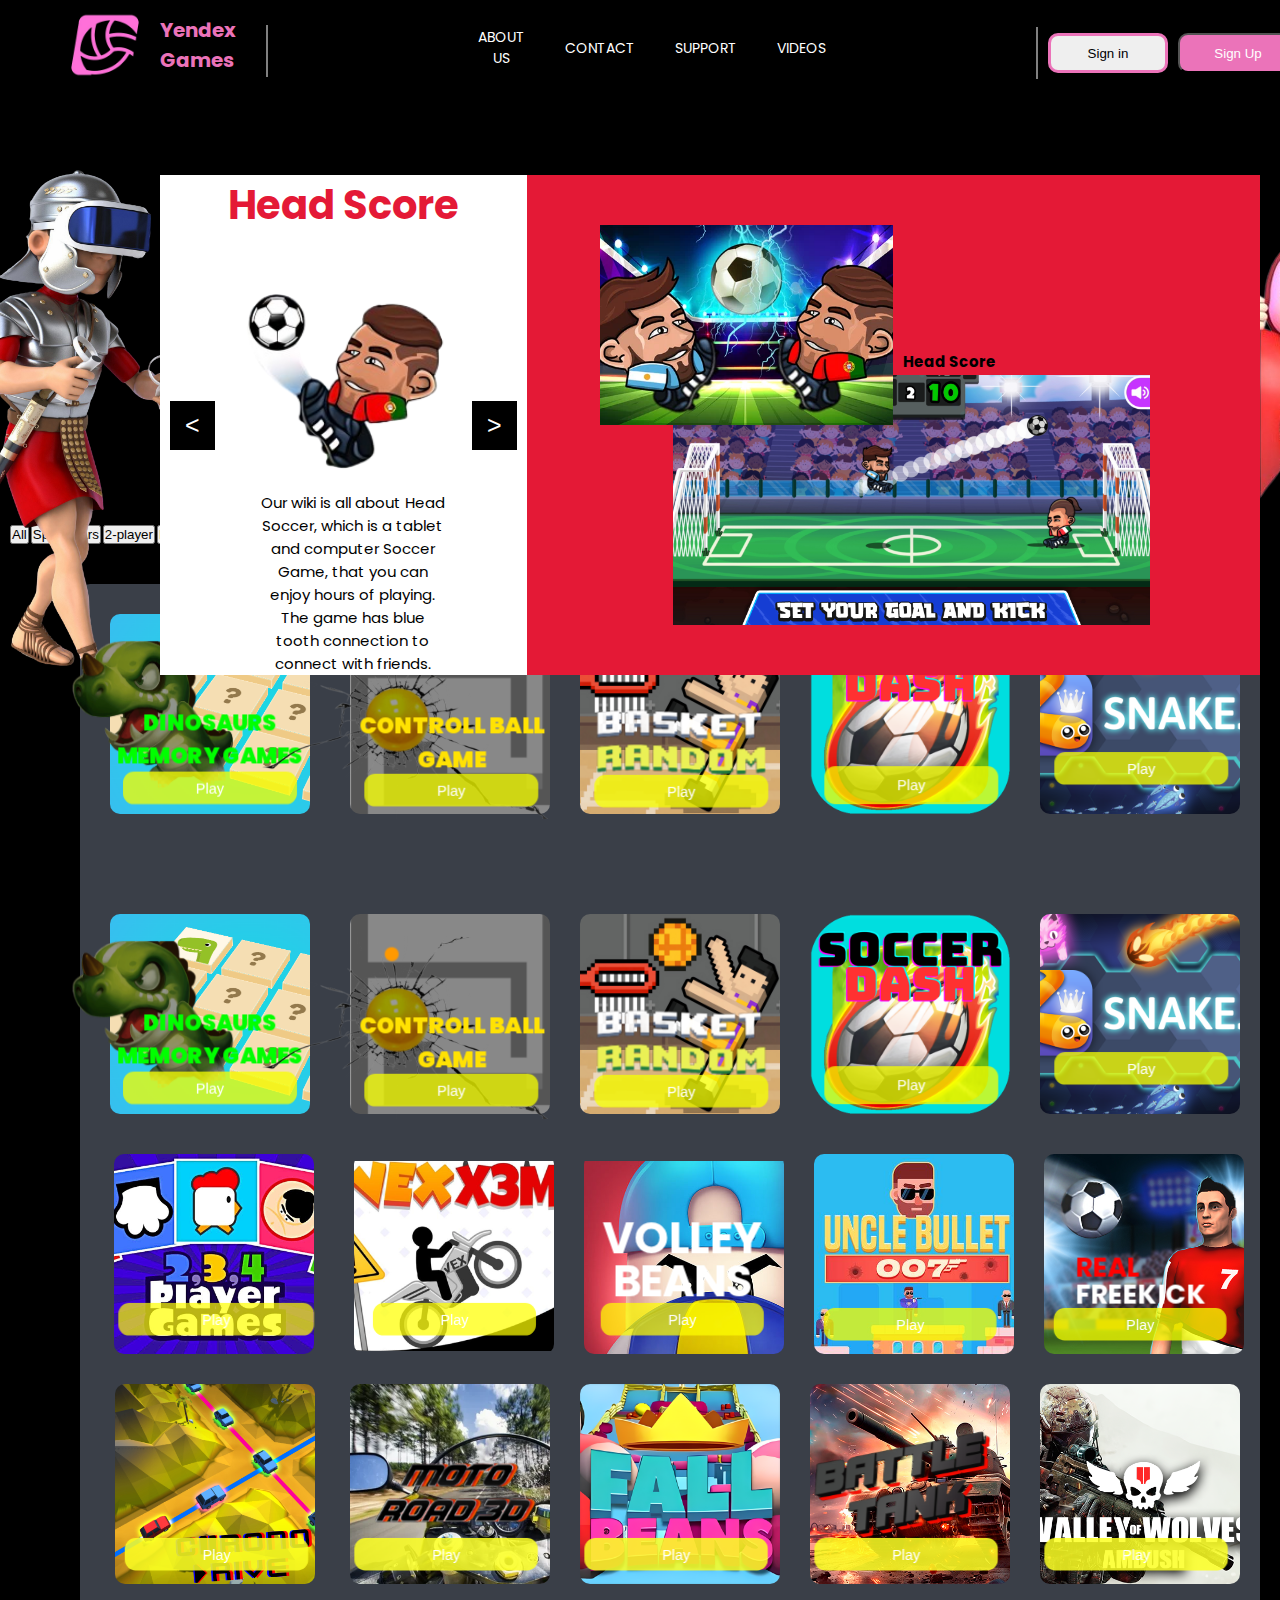
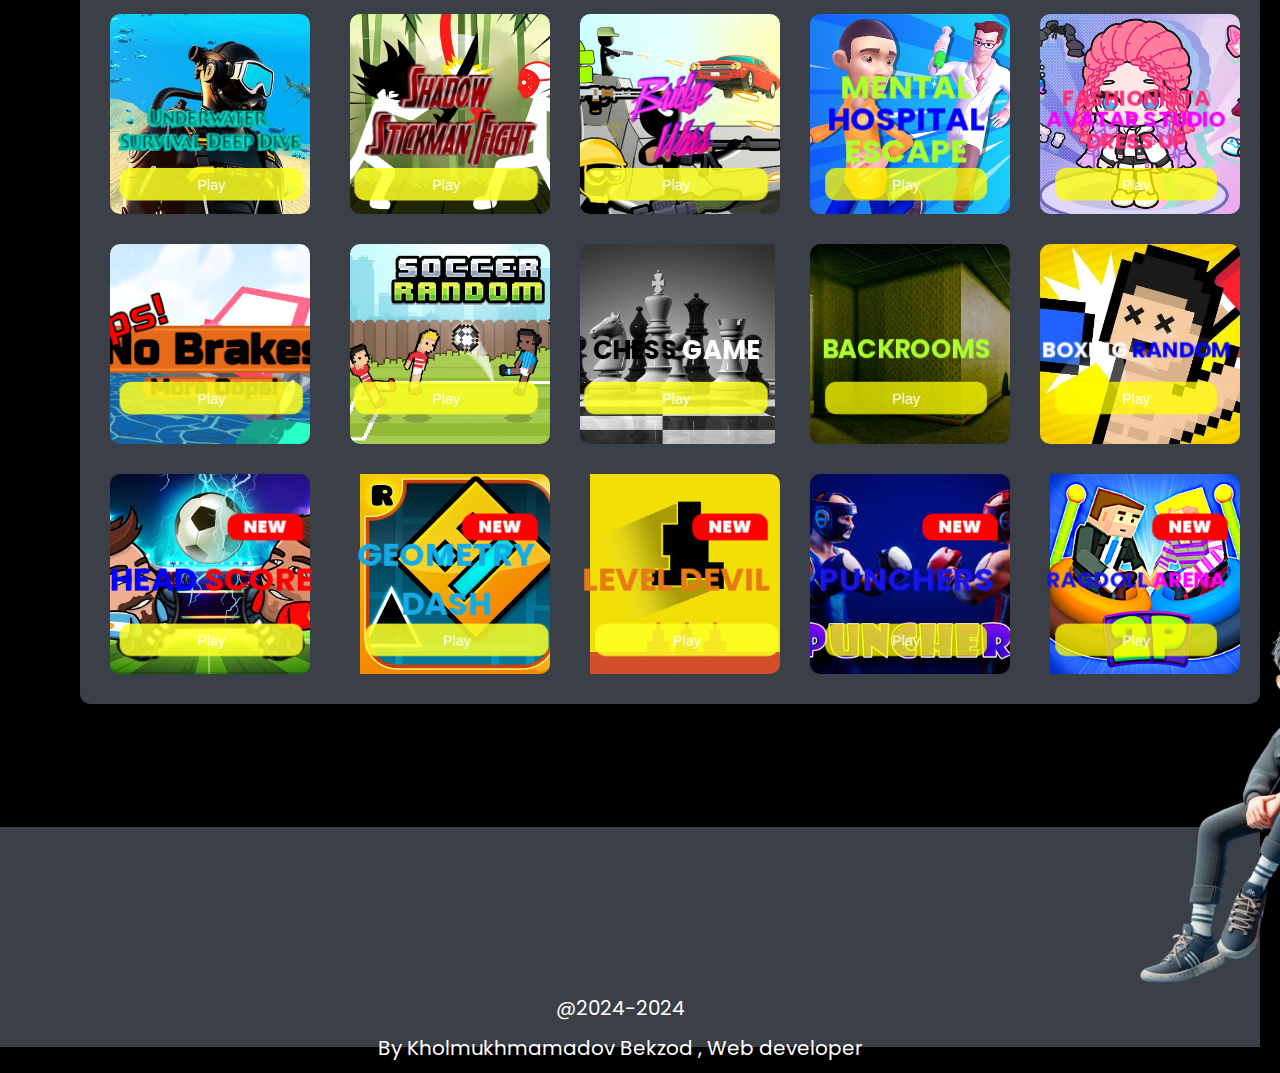
<file: index.html>
<!DOCTYPE html>
<html lang="en">
  <head>
    <meta charset="UTF-8" />
    <meta name="viewport" content="width=device-width, initial-scale=1.0" />
    <meta charset="UTF-8">
    <meta name="viewport" content="width=device-width, initial-scale=1.0">
    <link href="https://YendexGames.netlify.app" rel="canonical">
    <meta name="description" content="Yendex Game - Play the most exciting online and mobile games. Join today and challenge your friends!">
    <meta name="robots" content="index, follow">
    <meta name="keywords" content="YendexGames,Yandex Games,yandex,yandex-games,yendex-games, Games,Yendex youtube,Yendex game,best games,Yendex Games,Yendex free games,Yendex online games,Yendex mobile games,Yendex game platform,Yendex Games download, Yendex game app, Yendex multiplayer games,Yendex puzzle games,Yendex arcade games,Yendex casual games,Play Yendex Games,Yendex game updates,Yendex Games new releases,Yendex best games,Yendex Games for Android,Yendex Games for iOS,Yendex Games PC version,Yendex Games reviews,Yendex Games cheats">
    <meta name="author" content="Yendex Games">
    <meta property="og:locale" content="en_US" />
    <meta property="og:type" content="website" />
    <meta property="og:title" content="Yendex Games|Best and interesting games &amp; Games" />
    <meta property="og:description" content="In this web site you can play very interesting games ,Memory Games and 3d games" />
    <meta property="og:url" content="https://YendexGames.netlify.app" />
    <meta property="og:site_name" content="Yendex Games" />
    <meta property="og:image" content="https://yendex-games.netlify.app/yendex games_avatar (1).png" />
    <meta property="og:image:width" content="1200" />
    <meta property="og:image:height" content="630" />
    <meta property="og:image:alt" content="Yendex Games- Social" />
    <meta property="og:image:type" content="image/png" />
    <meta name="google-site-verification" content="TvDf3YKhVlk04gHNIzrmY9vuInbjENrEsHCRmP9-0gg" />
    <meta name="google-site-verification" content="C5xACihA243P20U6wB3eVBmdODoqIH9FfP_A0qV7x_s" />
    <script async src="https://www.googletagmanager.com/gtag/js?id=G-75VKS9D305"></script>
<script>
  window.dataLayer = window.dataLayer || [];
  function gtag(){dataLayer.push(arguments);}
  gtag('js', new Date());

  gtag('config', 'G-75VKS9D305');
</script>
<script async src="https://pagead2.googlesyndication.com/pagead/js/adsbygoogle.js?client=ca-pub-1398806411856884"
     crossorigin="anonymous"></script>
     <!-- Yandex.RTB R-A-13182806-1 -->
<div id="yandex_rtb_R-A-13182806-1"></div>
<script>
window.yaContextCb.push(() => {
    Ya.Context.AdvManager.render({
        "blockId": "R-A-13182806-1",
        "renderTo": "yandex_rtb_R-A-13182806-1"
    })
})
</script>

    <title>Yendex Games</title>
    <link
      rel="stylesheet"
      href="https://cdnjs.cloudflare.com/ajax/libs/font-awesome/6.6.0/css/all.min.css"
      integrity="sha512-Kc323vGBEqzTmouAECnVceyQqyqdsSiqLQISBL29aUW4U/M7pSPA/gEUZQqv1cwx4OnYxTxve5UMg5GT6L4JJg=="
      crossorigin="anonymous"
      referrerpolicy="no-referrer"
    />
    <link rel="icon" type="images/png" href="001.png" />
    <link rel="stylesheet" href="style.css" />
  </head>
  <body>
    <div class="container">
      <div class="box1">
        <header>
          
          <div class="headericon"><a href="index.html"><img  src="images/icons/Untitled_design-removebg-preview.png" alt="" ></a>
            <h1>Yendex <br>Games</h1>
            <hr>
          </div>  
          <div class="title-container"></div>

          <!-- <div class="search-bar">
            <input 
              id="search" 
              type="search" 
              placeholder="Start typing to search..." 
              list="search-suggestions" 
              autocomplete="off"
            />
            
            <datalist id="search-suggestions">
              <option value="Memory game">
              <option value="Race">
              <option value="Battle games">
              <option value="Two players games">
            </datalist>
          </div> -->
          
          <a href="#footer" class="headerlink" id="selink2" first>About us</a>
          <a href="#footer" class="headerlink"id="selink3" >Contact</a>
          <a href="#footer" class="headerlink" id="selink4">Support</a>
          <a href="#footer" class="headerlink" id="selink4">Videos</a>
        <hr id="secondhr">
        <a href="login/signin/index.html"><button class="signin">Sign in</button></a>
       <a href="login/index.html"><button class="signup">Sign Up</button></a> 
        </header>
        <img class="ritsar" src="images/img/pult.png" alt="">
        <img class="oneperson" src="images/img/young-happy-guy-giving-thumbs-up-holding-placard_1041120-8-removebg-preview.png" alt="">
        <div class="carusel">
          <main>
            <div class="hero-left">
              <h1>NITRO</h1>
              <div class="layers">
                <div class="layer layer-displayed" data-scene="1">
                  <span>Head Score</span>
                  <div class="layer__image" style="background-image: url(images/img/ronaldo.png)"></div>
                  <div class="layer__info">
                    <p class="ronaldo">Our wiki is all about Head Soccer, which is a tablet and computer Soccer Game, that you can enjoy hours of playing. The game has blue tooth connection to connect with friends.</p>
               
                  </div>
                </div>
                <div class="layer" data-scene="2">
                  <span>Geometry dash</span>
                  <div class="layer__image" style="background-image: url(images/img/geometrr.png)"></div>
                  <div class="layer__info">
                   <p class="ronaldo">Geometry Dash is a side-scrolling music platforming game series developed by Robert Topala. It was released on 13 August 2013 for iOS and Android, with versions for Windows and macOS following on 22 December 2014.   </p>
                  </div>
                </div>
                <div class="layer" data-scene="3">
                  <span>Hustle in the BMW M5</span>
                  <div class="layer__image" style="background-image: url(images/img/bmw-8series-coupe-modellfinder.png)"></div>
                  <div class="layer__info">
                   <p class="ronaldo">"Hustle in the BMW M5" is exactly the kind of game where you can just drive around and take a break from a hard day. Train your skills in driving a car in a big city. Tune your car!</p>
                  </div>
                </div>
              </div>
              <button onclick="switchLayer(2)"><</button>
              <button onclick="switchLayer()">></button>
            </div>
            <div class="hero-right">
              <div class="layer layer-displayed" data-scene="1"></div>
              <div class="layer" data-scene="2"></div>
              <div class="layer" data-scene="3"></div>
              <div class="photo-frame">
                <div class="layer layer-displayed" style="background-image: url(images/img/headscore.png)" data-scene="1"></div>
                <div class="layer" style="background-image: url(images/img/geodash-image.png)" data-scene="2"></div>
                <div class="layer" style="background-image: url(images/img/orig\ \(1\).png  )" data-scene="3"></div>
                <div class="cover"></div>
              </div>
              <div class="photo-name">
                <div class="photo-name__wrapper">
                  <div class="layer layer-displayed" data-scene="1">
                    <span class="photo-name__title">Head Score</span>
                    <span></span>
                  </div>
                  <div class="layer" data-scene="2">
                    <span class="photo-name__title">Geometry dash<span>
                    <span></span>
                  </div>
                  <div class="layer" data-scene="3 ">
                    <span class="photo-name__title">Hustle in the BMW M5</span>
                    <span></span>
                  </div>
                </div>
              </div>
              <div class="photo-frame">
                <div class="layer layer-displayed" style="background-image: url(images/img/orig.png)" data-scene="1"></div>
                <div class="layer" style="background-image: url(images/img/geometry-dash.jpg)" data-scene="2"></div>
                <div class="layer" style="background-image: url(images/img/bmw2.png)" data-scene="3"></div>
                <div class="cover"></div>
              </div>
            </div>
          </main>
        </div>
        <!-- <canvas id='myCanvas'> -->

   <div class="selector ">
<button>All</button>
<button>Sport</button>
<button>Cars</button>

<button>2-player</button>
<button>Memory games</button>


   </div>

        <div class="newupdate">
          <div class="box2">
            <a target="_blank" href="Dinogame/index.html"><div  class="tilt-box-wrap" id="dino">
              <span class="t_over"></span>
              <span class="t_over"></span>
              <span class="t_over"></span>
              <span class="t_over"></span>
              <span class="t_over"></span>
              <span class="t_over"></span>
              <span class="t_over"></span>
              <span class="t_over"></span>
              <span class="t_over"></span>
              <div class="tilt-box">
                <img src="images/icons/dinoicon.png" alt="">
  
                <strong id="Dinotext">Dinosaurs Memory Games</strong>
                <button id="dinobtn">Play</button>
              </div>
            </div>
          </a>
          <a target="_blank" href="ballgame/index.html"><div  class="box2antique" id="ball">
            <span class="t_over"></span>
            <span class="t_over"></span>
            <span class="t_over"></span>
            <span class="t_over"></span>
            <span class="t_over"></span>
            <span class="t_over"></span>
            <span class="t_over"></span>
            <span class="t_over"></span>
            <span class="t_over"></span>
            <div class="box2antique2">
              <img src="images/img/cracked.png" alt="">
              <img src="images/icons/ball.png" id="ball" alt="">
  
              <strong id="Balltext">Controll Ball game</strong>
              <button id="Ballbtn">Play</button>
            </div>
          </div>
        </a>
        <a target="_blank" href="https://tylerpalko.github.io/gamehub/basketrandom/"><div  class="box2antique3" id="mediabas">
          <span class="t_over"></span>
          <span class="t_over"></span>
          <span class="t_over"></span>
          <span class="t_over"></span>
          <span class="t_over"></span>
          <span class="t_over"></span>
          <span class="t_over"></span>
          <span class="t_over"></span>
          <span class="t_over"></span>
          <div class="box2antique4">
  <img src="images/icons/Basket.png" alt="">
            <button id="tictacbtn">Play</button>
          </div>
        </div>
      </a>
      <a target="_blank" href="//html5.gamedistribution.com/rvvASMiM/5772350f4ea345959c4e56a24d94ee42/index.html?gd_zone_config=[base64]%253D"><div  class="box2antique5" id="mediascr">
        <span class="t_over"></span>
        <span class="t_over"></span>
        <span class="t_over"></span>
        <span class="t_over"></span>
        <span class="t_over"></span>
        <span class="t_over"></span>
        <span class="t_over"></span>
        <span class="t_over"></span>
        <span class="t_over"></span>
        <div class="box2antique6">
          <button id="tictacbtn18">Play</button>
        </div>
      </div>
      </a>
      <a target="_blank" href="//html5.gamedistribution.com/rvvASMiM/a6195768e1d945678a79772c2e5dfc1f/index.html?gd_zone_config=[base64]"><div  class="box2antique7" id="snake">
        <span class="t_over"></span>
        <span class="t_over"></span>
        <span class="t_over"></span>
        <span class="t_over"></span>
        <span class="t_over"></span>
        <span class="t_over"></span>
        <span class="t_over"></span>
        <span class="t_over"></span>
        <span class="t_over"></span>
        <div class="box2antique8">
  
          <button id="tictacbtn17">Play</button>
        </div>
      </div>
    </a>
          </div>
          <div class="box2">
          <a target="_blank" href="Dinogame/index.html"><div  class="tilt-box-wrap" id="dino">
            <span class="t_over"></span>
            <span class="t_over"></span>
            <span class="t_over"></span>
            <span class="t_over"></span>
            <span class="t_over"></span>
            <span class="t_over"></span>
            <span class="t_over"></span>
            <span class="t_over"></span>
            <span class="t_over"></span>
            <div class="tilt-box">
              <img src="images/icons/dinoicon.png" alt="">

              <strong id="Dinotext">Dinosaurs Memory Games</strong>
              <button id="dinobtn">Play</button>
            </div>
          </div>
        </a>
        <a target="_blank" href="ballgame/index.html"><div  class="box2antique" id="ball">
          <span class="t_over"></span>
          <span class="t_over"></span>
          <span class="t_over"></span>
          <span class="t_over"></span>
          <span class="t_over"></span>
          <span class="t_over"></span>
          <span class="t_over"></span>
          <span class="t_over"></span>
          <span class="t_over"></span>
          <div class="box2antique2">
            <img src="images/img/cracked.png" alt="">
            <img src="images/icons/ball.png" id="ball" alt="">

            <strong id="Balltext">Controll Ball game</strong>
            <button id="Ballbtn">Play</button>
          </div>
        </div>
      </a>
      <a target="_blank" href="https://tylerpalko.github.io/gamehub/basketrandom/"><div  class="box2antique3" id="mediabas">
        <span class="t_over"></span>
        <span class="t_over"></span>
        <span class="t_over"></span>
        <span class="t_over"></span>
        <span class="t_over"></span>
        <span class="t_over"></span>
        <span class="t_over"></span>
        <span class="t_over"></span>
        <span class="t_over"></span>
        <div class="box2antique4">
<img src="images/icons/Basket.png" alt="">
          <button id="tictacbtn">Play</button>
        </div>
      </div>
    </a>
    <a target="_blank" href="//html5.gamedistribution.com/rvvASMiM/5772350f4ea345959c4e56a24d94ee42/index.html?gd_zone_config=[base64]%253D"><div  class="box2antique5" id="mediascr">
      <span class="t_over"></span>
      <span class="t_over"></span>
      <span class="t_over"></span>
      <span class="t_over"></span>
      <span class="t_over"></span>
      <span class="t_over"></span>
      <span class="t_over"></span>
      <span class="t_over"></span>
      <span class="t_over"></span>
      <div class="box2antique6">
        <button id="tictacbtn18">Play</button>
      </div>
    </div>
    </a>
    <a target="_blank" href="//html5.gamedistribution.com/rvvASMiM/a6195768e1d945678a79772c2e5dfc1f/index.html?gd_zone_config=[base64]"><div  class="box2antique7" id="snake">
      <span class="t_over"></span>
      <span class="t_over"></span>
      <span class="t_over"></span>
      <span class="t_over"></span>
      <span class="t_over"></span>
      <span class="t_over"></span>
      <span class="t_over"></span>
      <span class="t_over"></span>
      <span class="t_over"></span>
      <div class="box2antique8">

        <button id="tictacbtn17">Play</button>
      </div>
    </div>
  </a>
        </div>
        <div class="box3">
          
        
      <a target="_blank" href="//html5.gamedistribution.com/rvvASMiM/5ab8e2766ffe427fa41da7f805b29264/index.html?gd_zone_config=[base64]"><div  class="box2antique7" id="mediav3" >
        <span class="t_over"></span>
        <span class="t_over"></span>
        <span class="t_over"></span>
        <span class="t_over"></span>
        <span class="t_over"></span>
        <span class="t_over"></span>
        <span class="t_over"></span>
        <span class="t_over"></span>
        <span class="t_over"></span>
        <div class="box3antique1" >

          <button id="tictacbtn2">Play</button>
        </div>
      </div>
    </a>
    <a target="_blank" href="//html5.gamedistribution.com/rvvASMiM/0a3c55fe33ba415f9b761b5831e75b27/index.html?gd_zone_config=[base64]"><div  class="box2antique7" id="mediabox3"  >
      <span class="t_over"></span>
      <span class="t_over"></span>
      <span class="t_over"></span>
      <span class="t_over"></span>
      <span class="t_over"></span>
      <span class="t_over"></span>
      <span class="t_over"></span>
      <span class="t_over"></span>
      <span class="t_over"></span>
      <div class="box3antique2" >

        <button id="tictacbtn3">Play</button>
      </div>
    </div>
  </a>
  <a target="_blank" href="//html5.gamedistribution.com/rvvASMiM/966a2504e5b84152b7341978513c19f1/index.html?gd_zone_config=[base64]"><div  class="box2antique7" id="media2box3" >
    <span class="t_over"></span>
    <span class="t_over"></span>
    <span class="t_over"></span>
    <span class="t_over"></span>
    <span class="t_over"></span>
    <span class="t_over"></span>
    <span class="t_over"></span>
    <span class="t_over"></span>
    <span class="t_over"></span>
    <div class="box3antique3" >
<h1>Volley Beans</h1>
      <button id="tictacbtn4">Play</button>
    </div>
  </div>
</a>
<a target="_blank" href="//html5.gamedistribution.com/rvvASMiM/837dd722c9134910bb41894da880034a/index.html?gd_sdk_referrer_url=https%3A%2F%2Fgamedistribution.com%2Fgames%2Funcle-bullet-007%2F&gd_zone_config=[base64]%253D%253D"><div  class="box2antique7" id="media3box3" >
  <span class="t_over"></span>
  <span class="t_over"></span>
  <span class="t_over"></span>
  <span class="t_over"></span>
  <span class="t_over"></span>
  <span class="t_over"></span>
  <span class="t_over"></span>
  <span class="t_over"></span>
  <span class="t_over"></span>
  <div class="box3antique4" >

    <button id="tictacbtn5">Play</button>
  </div>
</div>

</a>
<a target="_blank" href="//html5.gamedistribution.com/rvvASMiM/527ae66f4e664fdc8847e7ce952165dc/index.html?gd_zone_config=[base64]%253D"><div  class="box2antique7" id="antique6" media3box3 >
  <span class="t_over"></span>
  <span class="t_over"></span>
  <span class="t_over"></span>
  <span class="t_over"></span>
  <span class="t_over"></span>
  <span class="t_over"></span>
  <span class="t_over"></span>
  <span class="t_over"></span>
  <span class="t_over"></span>
  <div class="box3antique4" id="antique5" >
    <h1>Real <br><span>Freekick</span></h1>

    <button id="tictacbtn6">Play</button>
  </div>
</div>

</a>
        </div>
        <div class="box4" id="box5">
          <a target="_blank" href="//html5.gamedistribution.com/rvvASMiM/0d2264b08cac4c1684c98c9574d83bb2/index.html?gd_sdk_referrer_url=https%3A%2F%2Fgamedistribution.com%2Fgames%2Fchrono-drive%2F&gd_zone_config=[base64]%253D"><div  class="box2antique7" id="antique8"  >
            <span class="t_over"></span>
            <span class="t_over"></span>
            <span class="t_over"></span>
            <span class="t_over"></span>
            <span class="t_over"></span>
            <span class="t_over"></span>
            <span class="t_over"></span>
            <span class="t_over"></span>
            <span class="t_over"></span>
            <div class="box3antique4" id="antique7" >
          
              <button id="tictacbtn7">Play</button>
            </div>
          </div>
          
          </a>
          <a target="_blank" id="media2box4" href="//html5.gamedistribution.com/rvvASMiM/0d6c422de82f4f6b832697ed1da3c0b7/index.html?gd_sdk_referrer_url=https%3A%2F%2Fgamedistribution.com%2Fgames%2Fmoto-road-rash-3d-2%2F&gd_zone_config=[base64]"><div  class="box2antique7" id="antique10" a9  >
            <span class="t_over"></span>
            <span class="t_over"></span>
            <span class="t_over"></span>
            <span class="t_over"></span>
            <span class="t_over"></span>
            <span class="t_over"></span>
            <span class="t_over"></span>
            <span class="t_over"></span>
            <span class="t_over"></span>
            <div class="box3antique4" id="antique9" >
          <img src="images/icons/motoroadtext.png" alt="">
              <button id="tictacbtn8">Play</button>
            </div>
          </div>
          
          </a>
          <a target="_blank" id="media3box4" href="//html5.gamedistribution.com/rvvASMiM/e7f83b256f13489889f900907073acf7/index.html?gd_sdk_referrer_url=https%3A%2F%2Fgamedistribution.com%2Fgames%2Ffall-bean-2%2F&gd_zone_config=[base64]%253D%253D"><div  class="box2antique7" id="antique12" a12  >
            <span class="t_over"></span>
            <span class="t_over"></span>
            <span class="t_over"></span>
            <span class="t_over"></span>
            <span class="t_over"></span>
            <span class="t_over"></span>
            <span class="t_over"></span>
            <span class="t_over"></span>
            <span class="t_over"></span>
            <div class="box3antique4" id="antique11" >
              <button id="tictacbtn9">Play</button>
            </div>
          </div>
          
          </a>
          <a target="_blank" id="media4box4" href="//html5.gamedistribution.com/rvvASMiM/cc0b4633381d460bb32cef65940be2ba/index.html?gd_sdk_referrer_url=https%3A%2F%2Fgamedistribution.com%2Fgames%2Fbattle-tanks-firestorm%2F&gd_zone_config=[base64]%253D%253D"><div  class="box2antique7" id="antique10" a13  >
            <span class="t_over"></span>
            <span class="t_over"></span>
            <span class="t_over"></span>
            <span class="t_over"></span>
            <span class="t_over"></span>
            <span class="t_over"></span>
            <span class="t_over"></span>
            <span class="t_over"></span>
            <span class="t_over"></span>
            <div class="box3antique4" id="antique13" >
          <img src="images/icons/battlettank.png" alt="">
              <button id="tictacbtn10">Play</button>
            </div>
          </div>
          
          </a>
          <a target="_blank" id="media5box4" href="//html5.gamedistribution.com/rvvASMiM/f921f37779634c868acf3979a48eb7a6/index.html?gd_sdk_referrer_url=https%3A%2F%2Fgamedistribution.com%2Fgames%2Fvalley-of-wolves-ambush%2F&gd_zone_config=[base64]%253D"><div  class="box2antique7" id="antique10" a14  >
            <span class="t_over"></span>
            <span class="t_over"></span>
            <span class="t_over"></span>
            <span class="t_over"></span>
            <span class="t_over"></span>
            <span class="t_over"></span>
            <span class="t_over"></span>
            <span class="t_over"></span>
            <span class="t_over"></span>
            <div class="box3antique4" id="antique14" >
              <button id="tictacbtn11">Play</button>
            </div>
          </div>
          
          </a>
          
          
       
      
        </div>
        <div class="box4" id="box6">
          <a target="_blank" id="media6box4" href="https://html5.gamedistribution.com/a454e80774aa42528b0eb8809088dee4/?gd_sdk_referrer_url=https://gamedistribution.com/games/underwater-survival-deep-dive/"><div  class="box2antique7" id="antique8" a15  >
            <span class="t_over"></span>
            <span class="t_over"></span>
            <span class="t_over"></span>
            <span class="t_over"></span>
            <span class="t_over"></span>
            <span class="t_over"></span>
            <span class="t_over"></span>
            <span class="t_over"></span>
            <span class="t_over"></span>
            <div class="box3antique4" id="antique15" >
              <img src="images/icons/underwater.png" alt="">
              <button id="tictacbtn12">Play</button>
            </div>
          </div>
          
          </a>
          <a target="_blank" id="media7box4" href="//html5.gamedistribution.com/rvvASMiM/80a751c620374d799086e938e35cd419/index.html?gd_sdk_referrer_url=https%3A%2F%2Fgamedistribution.com%2Fgames%2Fshadow-stickman-fight%2F&gd_zone_config=[base64]"><div  class="box2antique7" id="antique10" a16  >
            <span class="t_over"></span>
            <span class="t_over"></span>
            <span class="t_over"></span>
            <span class="t_over"></span>
            <span class="t_over"></span>
            <span class="t_over"></span>
            <span class="t_over"></span>
            <span class="t_over"></span>
            <span class="t_over"></span>
            <div class="box3antique4" id="antique16" >
       <img src="images/icons/ShadowSticman.png" alt="">
              <button id="tictacbtn13">Play</button>
            </div>
          </div>
          
          </a>
          <a target="_blank" id="media8box4" href="//html5.gamedistribution.com/rvvASMiM/2636f208ec1540b6984d4349f2e75820/index.html?gd_sdk_referrer_url=https%3A%2F%2Fgamedistribution.com%2Fgames%2Fbridge-wars%2F&gd_zone_config=[base64]%253D"><div  class="box2antique7" id="antique12" a17  >
            <span class="t_over"></span>
            <span class="t_over"></span>
            <span class="t_over"></span>
            <span class="t_over"></span>
            <span class="t_over"></span>
            <span class="t_over"></span>
            <span class="t_over"></span>
            <span class="t_over"></span>
            <span class="t_over"></span>
            <div class="box3antique4" id="antique17" >
              <img src="images/icons/bridgewar.png" alt="">
              <button id="tictacbtn14">Play</button>
            </div>
          </div>
          
          </a>
          <a target="_blank" id="media9box4" href="//html5.gamedistribution.com/rvvASMiM/4b8288b531524537947ee106a12baee8/index.html?gd_sdk_referrer_url=https%3A%2F%2Fgamedistribution.com%2Fgames%2Fmental-hospital-escape-1%2F&gd_zone_config=[base64]%253D"><div  class="box2antique7" id="antique10" a20  >
            <span class="t_over"></span>
            <span class="t_over"></span>
            <span class="t_over"></span>
            <span class="t_over"></span>
            <span class="t_over"></span>
            <span class="t_over"></span>
            <span class="t_over"></span>
            <span class="t_over"></span>
            <span class="t_over"></span>
            <div class="box3antique4" id="antique20" >
          <p>Mental   <span>Hospital</span> Escape</p>
              <button id="tictacbtn15">Play</button>
            </div>
          </div>
          
          </a>
          <a target="_blank" id="media10box4" href="//html5.gamedistribution.com/rvvASMiM/8b9f8b20d5114013b7be3e95ccb101f8/index.html?gd_sdk_referrer_url=https%3A%2F%2Fgamedistribution.com%2Fgames%2Ffashionista-avatar-studio-dress-up%2F&gd_zone_config=[base64]"><div  class="box2antique7" id="antique10" a21 >
            <span class="t_over"></span>
            <span class="t_over"></span>
            <span class="t_over"></span>
            <span class="t_over"></span>
            <span class="t_over"></span>
            <span class="t_over"></span>
            <span class="t_over"></span>
            <span class="t_over"></span>
            <span class="t_over"></span>
            <div class="box3antique4" id="antique21" >
              <p>Fashionista <br><span>Avatar Studio</span>  Dress Up</p>
              <button id="tictacbtn16">Play</button>
            </div>
          </div>
          
          </a>
          
          
          <div class="box4" id="box7">
            <a target="_blank" id="box7media1" href="https://kdata1.com/2021/09/oopsNoBrakes/?key=y8&value=default"><div  class="box2antique7" id="antique8" a15  >
              <span class="t_over"></span>
              <span class="t_over"></span>
              <span class="t_over"></span>
              <span class="t_over"></span>
              <span class="t_over"></span>
              <span class="t_overxx"></span>
              <span class="t_over"></span>
              <span class="t_over"></span>
              <span class="t_over"></span>
              
              <div class="box3antique4" id="antique15" >
             
                <button id="tictacbtn12">Play</button>
              </div>
            </div>
            
            </a>
            <a target="_blank" id="box7media2"  href="https://games.crazygames.com/en_US/soccer-random/index.html?v=1.303"><div  class="box2antique7" id="antique10" a16  >
              <span class="t_over"></span>
              <span class="t_over"></span>
              <span class="t_over"></span>
              <span class="t_over"></span>
              <span class="t_over"></span>
              <span class="t_over"></span>
              <span class="t_over"></span>
              <span class="t_over"></span>
              <span class="t_over"></span>
              <div class="box3antique4" id="antique16" >
              
                <button id="tictacbtn13">Play</button>
              </div>
            </div>
            
            </a>
            <a target="_blank" id="box7media3" href="ReactJS-Chess-master/ReactJS-Chess-master/index.html"><div  class="box2antique7" id="antique12" a17  >
              <span class="t_over"></span>
              <span class="t_over"></span>
              <span class="t_over"></span>
              <span class="t_over"></span>
              <span class="t_over"></span>
              <span class="t_over"></span>
              <span class="t_over"></span>
              <span class="t_over"></span>
              <span class="t_over"></span>
              <div class="box3antique4" id="antique17" >
              
                <p>Chess <span>Game</span></p>
                <button id="tictacbtn14">Play</button>
              </div>
            </div>
            
            </a>
            <a target="_blank" id="box7media4"  href="https://esyverse.com/games/backrooms/play/"><div  class="box2antique7" id="antique10" a20  >
              <span class="t_over"></span>
              <span class="t_over"></span>
              <span class="t_over"></span>
              <span class="t_over"></span>
              <span class="t_over"></span>
              <span class="t_over"></span>
              <span class="t_over"></span>
              <span class="t_over"></span>
              <span class="t_over"></span>
              <div class="box3antique4" id="antique20" >
                <p>Backrooms</p>
                <button id="tictacbtn15">Play</button>
              </div>
            </div>
            
            </a>
            <a target="_blank"  id="box7media5" href="https://images.twoplayergames.org/files/games/other/Boxing_Random/Boxing_Random.jpg?auto=format&w=100"><div  class="box2antique7" id="antique10" a21 >
              <span class="t_over"></span>
              <span class="t_over"></span>
              <span class="t_over"></span>
              <span class="t_over"></span>
              <span class="t_over"></span>
              <span class="t_over"></span>
              <span class="t_over"></span>
              <span class="t_over"></span>
              <span class="t_over"></span>
              <div class="box3antique4" id="antique21" >
            
                <p>Boxing <span>Random</span></p>
                <button id="tictacbtn16">Play</button>
              </div>
            </div>
            
            </a>
            
            
          </div>
      
        </div>
        <div class="box4" id="box8">
          <a target="_blank" id="box7media1" href="https://html5.gamedistribution.com/rvvASMiM/c41d76dab54d4c6aac4043718d7d106d/index.html?gd_zone_config=[base64]"><div  class="box2antique7" id="antique8" a15  >
            <span class="t_over"></span>
            <span class="t_over"></span>
            <span class="t_over"></span>
            <span class="t_over"></span>
            <span class="t_over"></span>
            <span class="t_overxx"></span>
            <span class="t_over"></span>
            <span class="t_over"></span>
            <span class="t_over"></span>
            
            <div class="box3antique4" id="antique15" >
              <div class="new"><b>New</b></div>
              <p>Head <span>Score</span> </p>
              <button id="tictacbtn12">Play</button>
            </div>
          </div>
          
          </a>
          <a target="_blank" id="box7media2"  href="https://lolygames.github.io/geometry-dash/"><div  class="box2antique7" id="antique10" a16  >
            <span class="t_over"></span>
            <span class="t_over"></span>
            <span class="t_over"></span>
            <span class="t_over"></span>
            <span class="t_over"></span>
            <span class="t_over"></span>
            <span class="t_over"></span>
            <span class="t_over"></span>
            <span class="t_over"></span>
            <div class="box3antique4" id="antique16" >
              <div class="new"><b>New</b></div>
              <p>Geometry Dash</p>
              <button id="tictacbtn13">Play</button>
            </div>
          </div>
          
          </a>
          <a target="_blank" id="box7media3" href="https://1games.io/game/level-devil/"><div  class="box2antique7" id="antique12" a17  >
            <span class="t_over"></span>
            <span class="t_over"></span>
            <span class="t_over"></span>
            <span class="t_over"></span>
            <span class="t_over"></span>
            <span class="t_over"></span>
            <span class="t_over"></span>
            <span class="t_over"></span>
            <span class="t_over"></span>
            <div class="box3antique4" id="antique17" >
              <div class="new" id="new2"><b>New</b></div>
              <p>Level Devil</p>
              <button id="tictacbtn14">Play</button>
            </div>
          </div>
          
          </a>
          <a target="_blank" id="box7media4"  href="https://games.crazygames.com/en_US/punchers/index.html"><div  class="box2antique7" id="antique10" a20  >
            <span class="t_over"></span>
            <span class="t_over"></span>
            <span class="t_over"></span>
            <span class="t_over"></span>
            <span class="t_over"></span>
            <span class="t_over"></span>
            <span class="t_over"></span>
            <span class="t_over"></span>
            <span class="t_over"></span>
            <div class="box3antique4" id="antique20" >
              <div class="new" id="new2"><b>New</b></div>
              <p>Punchers
              </p>
              <button id="tictacbtn15">Play</button>
            </div>
          </div>
          
          </a>
          <a target="_blank"  id="box7media5" href="https://games.crazygames.com/en_US/ragdoll-arena-2-player/index.html?v=1.304"><div  class="box2antique7" id="antique10" a21 >
            <span class="t_over"></span>
            <span class="t_over"></span>
            <span class="t_over"></span>
            <span class="t_over"></span>
            <span class="t_over"></span>
            <span class="t_over"></span>
            <span class="t_over"></span>
            <span class="t_over"></span>
            <span class="t_over"></span>
            <div class="box3antique4" id="antique21" >
              <div class="new" id="new2"><b>New</b></div>
              <p>Ragdoll <span>Arena</span></p>
              <button id="tictacbtn16">Play</button>
            </div>
          </div>
          
          </a>
          
          
        </div></div>
        
        
        
        </div>
        <p id="mediatext">That's it for now, but 5 new games will be added every week!</p>
        <img id="anime-boy"                      src="images/img/anime-boy.png" alt="">
        <footer id="footer">
<
    </button>
    <a href="https://www.youtube.com/channel/UCmQdLlEns-gHZ7W5GV_tiOg"><i class="fa-brands fa-youtube"></i></a>
   
    <a href="https://t.me/Yendexgamesofficial"> <i class="fa-brands fa-telegram"></i></a><br>
    <p>@2024-2024</p>
    <p>By Kholmukhmamadov Bekzod , Web developer</p>
  </div>

</div>
</div>


  </div>  <!-- /.container -->
  </body>
  <script src="script.js"></script>
</html>
</file>
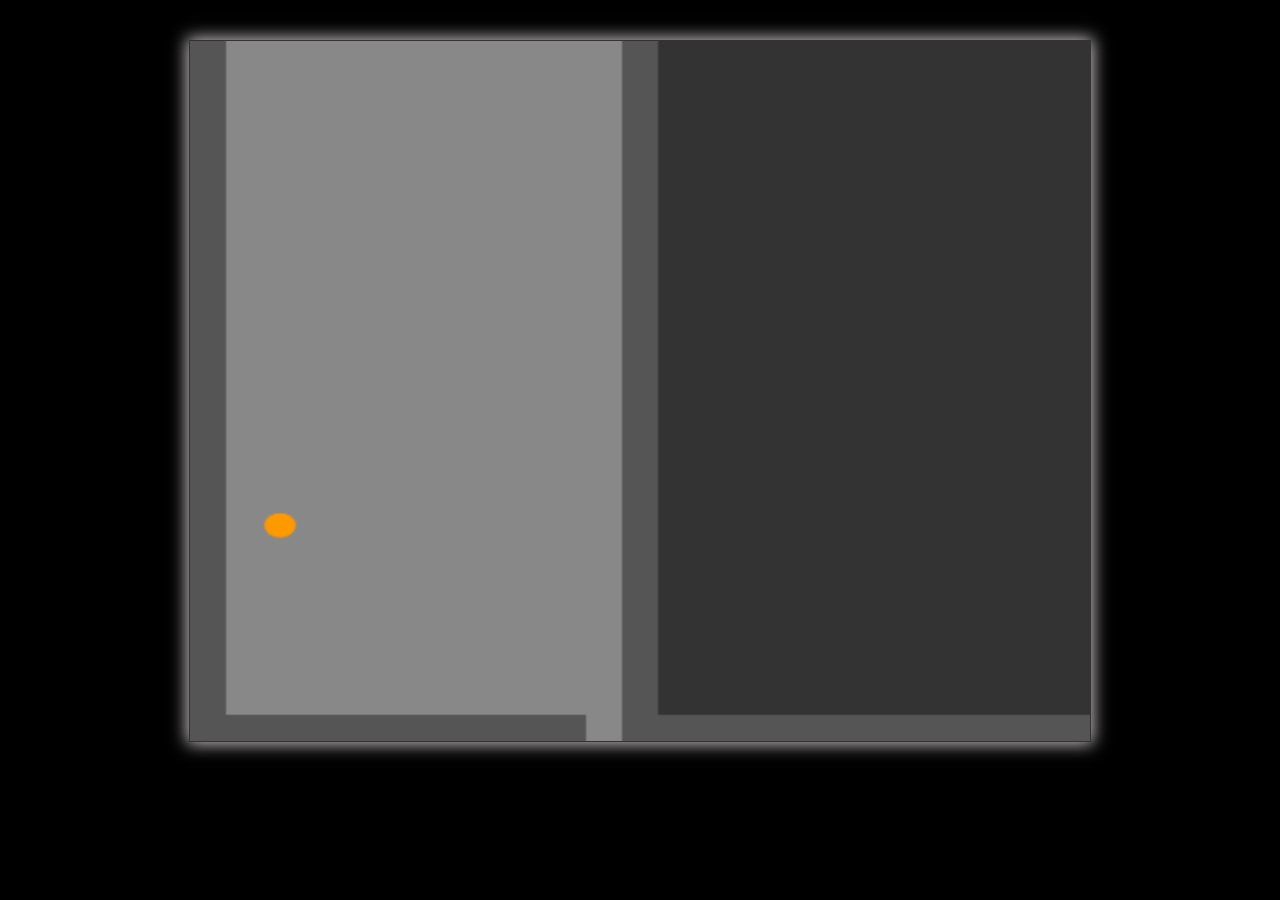
<file: ballgame/index.html>
<!DOCTYPE html>
<html lang="en">
<head>
    <meta charset="UTF-8">
    <meta name="viewport" content="width=device-width, initial-scale=1.0">
    <title>Document</title>
    <link rel="stylesheet" href="style.css">
</head>
<body>
    <canvas id="canvas"></canvas>



    
</body>
<script src="script.js"></script>
</html>
</file>
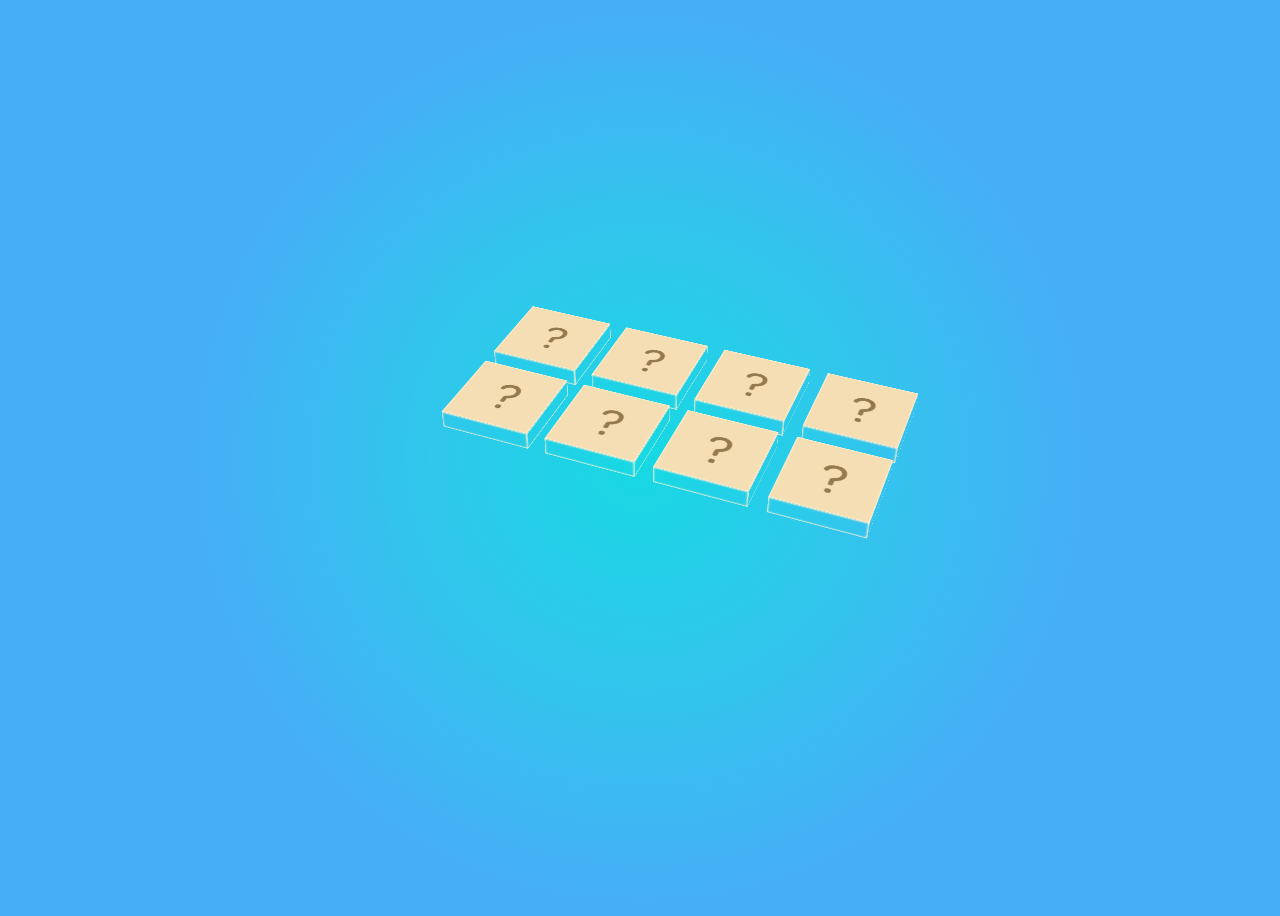
<file: Dinogame/index.html>
<!DOCTYPE html>
<html lang="en">
<head>
    <meta charset="UTF-8">
    <meta name="viewport" content="width=device-width, initial-scale=1.0">
    <title>Dino Game</title>
    <link rel="stylesheet" href="style.css">
</head>
<body>
    <div class='board'></div>
<div class='clone'>
  <div class='face'></div>
  <div class='face'></div>
  <div class='face'></div>
  <div class='face'></div>
  <div class='face'></div>
  <div class='face'></div>
</div>
<div class='overlay hidden'>
  <div class='gameover'>
    <p>YOU WON!</p>
    <button class='reset'>
      <svg xmlns="http://www.w3.org/2000/svg" viewBox="0 0 1000 1000"><path d="M485.8 113.9L349.3 250.5c-3.5 3.5-3.5 9.1 0 12.6l136.6 136.6c5.6 5.6 15.2 1.6 15.2-6.3V120.2c-.1-7.9-9.7-11.9-15.3-6.3z" fill="#fff"/><path d="M500 194.8V317c125.9 0 228 102.1 228 228S625.9 773 500 773v121.8c193.3 0 350-156.7 350-350s-156.7-350-350-350zM272 545c0-55.1 19.6-105.7 52.1-145.1 6.5-7.9 5.9-19.5-1.4-26.8l-58.3-58.3c-8.2-8.2-21.7-7.7-29.3 1-53 61.5-85.1 141.5-85.1 229 0 193.3 156.7 350 350 350V773c-125.9 0-228-102.1-228-228z" fill="#fff"/></svg>
    </button>
  </div>
</div>

<!-- Preload Game Sounds -->
<audio preload="auto" class="audio-win" >
  <source src="https://s3-us-west-2.amazonaws.com/s.cdpn.io/62105/dino-win.mp3">
  <source src="https://s3-us-west-2.amazonaws.com/s.cdpn.io/62105/dino-win.ogg">
</audio>
<audio preload="auto" class="audio-ahahah" >
  <source src="https://s3-us-west-2.amazonaws.com/s.cdpn.io/62105/audio-ahahah.mp3">
  <source src="https://s3-us-west-2.amazonaws.com/s.cdpn.io/62105/audio-ahahah.ogg">
</audio>
<audio preload="auto" class="audio-dino" >
  <source src="https://s3-us-west-2.amazonaws.com/s.cdpn.io/62105/audo-dino.mp3">
  <source src="https://s3-us-west-2.amazonaws.com/s.cdpn.io/62105/audio-dino.ogg">
</audio>
<audio preload="auto" class="audio-egg" >
  <source src="https://s3-us-west-2.amazonaws.com/s.cdpn.io/62105/audio-egg.mp3">
  <source src="https://s3-us-west-2.amazonaws.com/s.cdpn.io/62105/audio-egg.ogg">
</audio>
<audio preload="auto" class="audio-erupt" >
  <source src="https://s3-us-west-2.amazonaws.com/s.cdpn.io/62105/audio-erupt.mp3">
  <source src="https://s3-us-west-2.amazonaws.com/s.cdpn.io/62105/audio-erupt.ogg">
</audio>
<audio preload="auto" class="audio-ptero" >
  <source src="https://s3-us-west-2.amazonaws.com/s.cdpn.io/62105/audio-ptero.mp3">
  <source src="https://s3-us-west-2.amazonaws.com/s.cdpn.io/62105/audio-ptero.ogg">
</audio>
<audio preload="auto" class="audio-tri" >
  <source src="https://s3-us-west-2.amazonaws.com/s.cdpn.io/62105/audio-tri.mp3">
  <source src="https://s3-us-west-2.amazonaws.com/s.cdpn.io/62105/audio-tri.ogg">
</audio>


</body>
<script src="script.js"></script>
</html>
</file>
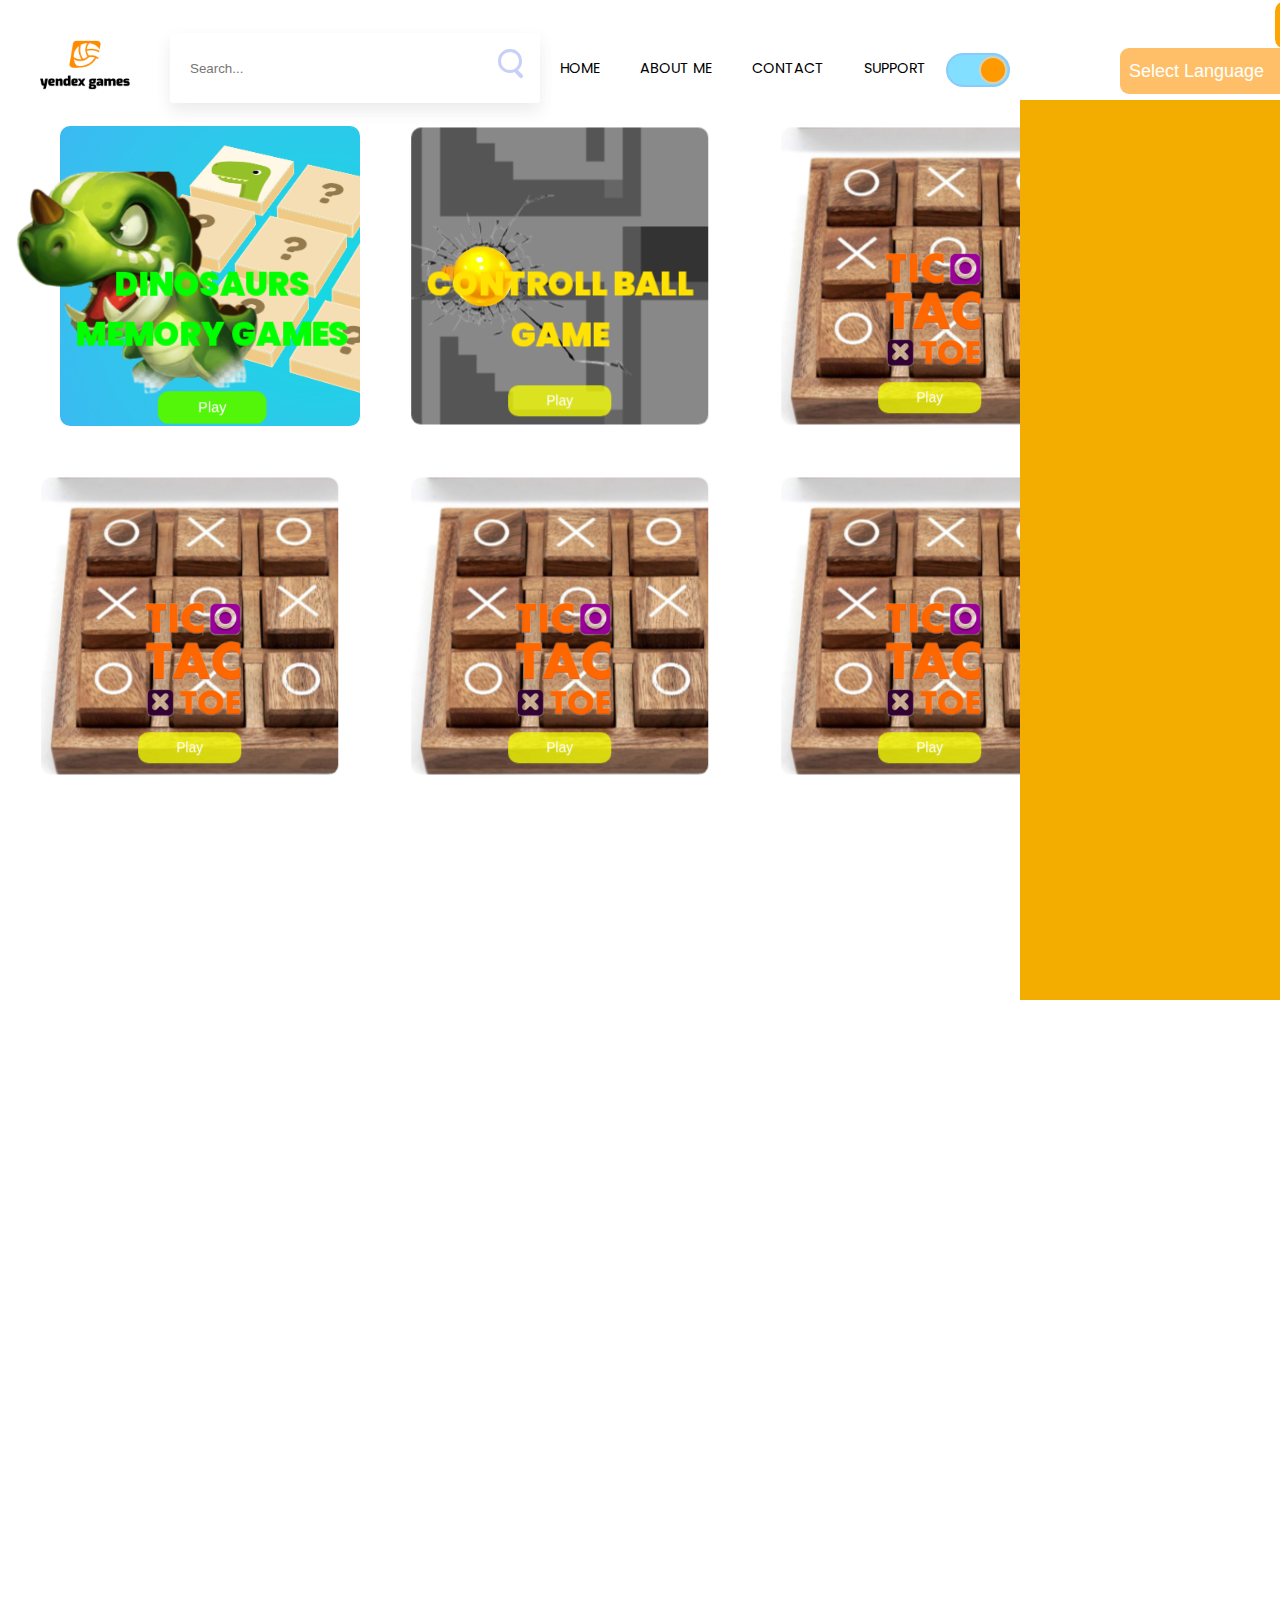
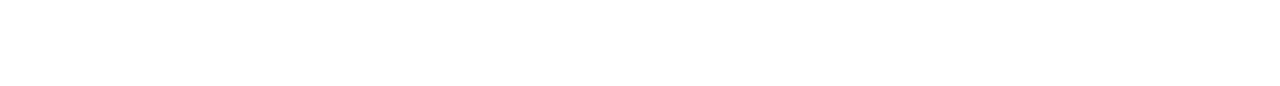
<file: Games/index.html>
<!DOCTYPE html>
<html lang="en">
  <head>
    <meta charset="UTF-8" />
    <meta name="viewport" content="width=device-width, initial-scale=1.0" />
    <meta charset="UTF-8">
    <meta name="viewport" content="width=device-width, initial-scale=1.0">
    <link href="https://YendexGames.netlify.app" rel="canonical">
    <meta name="description" content="Games,Memory games,3d games, 2d games,comfort">
    <meta name="robots" content="index, follow">
    <meta name="keywords" content="YendexGames,Yendex Games,Yendex youtube,Yendex game,best games">
    <meta name="author" content="Yendex Games">
    <meta property="og:locale" content="en_US" />
    <meta property="og:type" content="website" />
    <meta property="og:title" content="Yendex Games|Best and interesting games &amp; Games" />
    <meta property="og:description" content="In this web site you can play very interesting games ,Memory Games and 3d games" />
    <meta property="og:url" content="https://YendexGames.netlify.app" />
    <meta property="og:site_name" content="Script Mastery" />
    <meta property="og:image" content="https://scriptmastery-images.netlify.app/logo.png" />
    <meta property="og:image:width" content="1200" />
    <meta property="og:image:height" content="630" />
    <meta property="og:image:alt" content="Yendex Games- Social" />
    <meta property="og:image:type" content="image/png" />

    <title>Yendex Games</title>
    <link
      rel="stylesheet"
      href="https://cdnjs.cloudflare.com/ajax/libs/font-awesome/6.6.0/css/all.min.css"
      integrity="sha512-Kc323vGBEqzTmouAECnVceyQqyqdsSiqLQISBL29aUW4U/M7pSPA/gEUZQqv1cwx4OnYxTxve5UMg5GT6L4JJg=="
      crossorigin="anonymous"
      referrerpolicy="no-referrer"
    />
    <link rel="icon" type="images/png" href="yendex games_avatar (1).png" />
    <link rel="stylesheet" href="style.css" />
  </head>
  <body>
    <div class="container">
      <div class="box1">
        <header>
          
            <a href="index.html"><img  src="images/icons/yendex games_origin.png" alt=""></a>
          <div class="title-container"></div>

          <fieldset class="field-container">
            <input id="input" type="text" placeholder="Search..." class="field" />
            <div class="icons-container">
              <div class="icon-search"></div>
              <div class="icon-close">
                <div class="x-up"></div>
                <div class="x-down"></div>
              </div>
            </div>
          </fieldset>
          <a href="" class="headerlink" id="selink1" first>Home</a>
          <a href="" class="headerlink" id="selink2">About me</a>
          <a href="" class="headerlink"id="selink3">Contact</a>
          <a href="" class="headerlink" id="selink4">Support</a>
          <div class="dropdown">
            <button class="dropdown-btn">
              <span id="select">Select Language</span>
              <span class="arrow"></span>
            </button>
            <ul class="dropdown-content">
              <li><a href="#" id="Eng">English</a></li>
              <li><a href="#" id="Ru">Russian</a></li>
              <li><a href="#" id="Ja">Japanese</a></li>
              <li><a href="#" id="Uz">Uzbek</a></li>
              <li><a href="#" id="Ar">Arabic</a></li>
            </ul>
          </div>
          <div class="theme-toggle" id="night">
            <input type="checkbox" checked />
            <div class="toggle-body"></div>
            <div class="celestial-body"></div>
          </div>
        </header>
        <div class="box2">
          <a href="Dinogame/index.html"><div  class="tilt-box-wrap">
            <span class="t_over"></span>
            <span class="t_over"></span>
            <span class="t_over"></span>
            <span class="t_over"></span>
            <span class="t_over"></span>
            <span class="t_over"></span>
            <span class="t_over"></span>
            <span class="t_over"></span>
            <span class="t_over"></span>
            <div class="tilt-box">
              <img src="images/icons/dinoicon.png" alt="">

              <strong id="Dinotext">Dinosaurs Memory Games</strong>
              <button id="dinobtn">Play</button>
            </div>
          </div>
        </a>
        <a href="Dinogame/index.html"><div  class="box2antique">
          <span class="t_over"></span>
          <span class="t_over"></span>
          <span class="t_over"></span>
          <span class="t_over"></span>
          <span class="t_over"></span>
          <span class="t_over"></span>
          <span class="t_over"></span>
          <span class="t_over"></span>
          <span class="t_over"></span>
          <div class="box2antique2">
            <img src="images/img/cracked.png" alt="">
            <img src="images/icons/ball.png" id="ball" alt="">

            <strong id="Balltext">Controll Ball game</strong>
            <button id="Ballbtn">Play</button>
          </div>
        </div>
      </a>
      <a href="Dinogame/index.html"><div  class="box2antique3">
        <span class="t_over"></span>
        <span class="t_over"></span>
        <span class="t_over"></span>
        <span class="t_over"></span>
        <span class="t_over"></span>
        <span class="t_over"></span>
        <span class="t_over"></span>
        <span class="t_over"></span>
        <span class="t_over"></span>
        <div class="box2antique4">
<img src="images/icons/Tictactoetext.png" alt="">
          <button id="tictacbtn">Play</button>
        </div>
      </div>
    </a>
        </div>
        <div class="box3">
          <a href="Dinogame/index.html"><div  class="box2antique5">
            <span class="t_over"></span>
            <span class="t_over"></span>
            <span class="t_over"></span>
            <span class="t_over"></span>
            <span class="t_over"></span>
            <span class="t_over"></span>
            <span class="t_over"></span>
            <span class="t_over"></span>
            <span class="t_over"></span>
            <div class="box2antique6">
    <img src="images/icons/Tictactoetext.png" alt="">
              <button id="tictacbtn">Play</button>
            </div>
          </div>
        </a>
        <a href="Dinogame/index.html"><div  class="box2antique7">
          <span class="t_over"></span>
          <span class="t_over"></span>
          <span class="t_over"></span>
          <span class="t_over"></span>
          <span class="t_over"></span>
          <span class="t_over"></span>
          <span class="t_over"></span>
          <span class="t_over"></span>
          <span class="t_over"></span>
          <div class="box2antique8">
  <img src="images/icons/Tictactoetext.png" alt="">
            <button id="tictacbtn">Play</button>
          </div>
        </div>
      </a>
      <a href="Dinogame/index.html"><div  class="box2antique7" >
        <span class="t_over"></span>
        <span class="t_over"></span>
        <span class="t_over"></span>
        <span class="t_over"></span>
        <span class="t_over"></span>
        <span class="t_over"></span>
        <span class="t_over"></span>
        <span class="t_over"></span>
        <span class="t_over"></span>
        <div class="box2antique8" id="box3antique9">
<img src="images/icons/Tictactoetext.png" alt="">
          <button id="tictacbtn">Play</button>
        </div>
      </div>
    </a>
        </div>
        <div class="page-wrapper chiller-theme toggled">
          <!-- Tugmani o'ng tomonga ko'chirdik -->
          <a id="show-sidebar" class="btn btn-sm btn-dark" href="#">
            <i class="fas fa-bars"></i>
          </a>
          <nav id="sidebar" class="sidebar-wrapper">
            <div id="close-sidebar">
              <i class="fas fa-times"></i>
            </div>
            <!-- Sidebar kontenti qo'shishingiz mumkin -->
          </nav>
    
          <main>
            <!-- Asosiy kontent shu yerda bo'ladi -->
          </main>
        </div>
    
        <!-- Optional JavaScript -->
        <!-- jQuery first, then Popper.js, then Bootstrap JS -->
        <script src="https://code.jquery.com/jquery-3.3.1.slim.min.js" integrity="sha384-q8i/X+965DzO0rT7abK41JStQIAqVgRVzpbzo5smXKp4YfRvH+8abtTE1Pi6jizo" crossorigin="anonymous"></script>
        <script src="https://cdnjs.cloudflare.com/ajax/libs/popper.js/1.14.6/umd/popper.min.js" integrity="sha384-wHAiFfRlMFy6i5SRaxvfOCifBUQy1xHdJ/yoi7FRNXMRBu5WHdZYu1hA6ZOblgut" crossorigin="anonymous"></script>
        <script src="https://stackpath.bootstrapcdn.com/bootstrap/4.2.1/js/bootstrap.min.js" integrity="sha384-B0UglyR+jN6CkvvICOB2joaf5I4l3gm9GU6Hc1og6Ls7i6U/mkkaduKaBhlAXv9k" crossorigin="anonymous"></script>
        <script src="//cdnjs.cloudflare.com/ajax/libs/jquery/3.2.1/jquery.min.js"></script>
        <script type="text/javascript">
          jQuery(function ($) {
    
            $(".sidebar-dropdown > a").click(function() {
              $(".sidebar-submenu").slideUp(200);
              if (
                $(this)
                  .parent()
                  .hasClass("active")
              ) {
                $(".sidebar-dropdown").removeClass("active");
                $(this)
                  .parent()
                  .removeClass("active");
              } else {
                $(".sidebar-dropdown").removeClass("active");
                $(this)
                  .next(".sidebar-submenu")
                  .slideDown(200);
                $(this)
                  .parent()
                  .addClass("active");
              }
            });
    
            $("#close-sidebar").click(function() {
              $(".page-wrapper").removeClass("toggled");
            });
            $("#show-sidebar").click(function() {
              $(".page-wrapper").addClass("toggled");
            });
    
          });
        </script>
      </div>
    </div>
    <!-- /.container -->
  </body>
  <script src="script.js"></script>
</html>
</file>
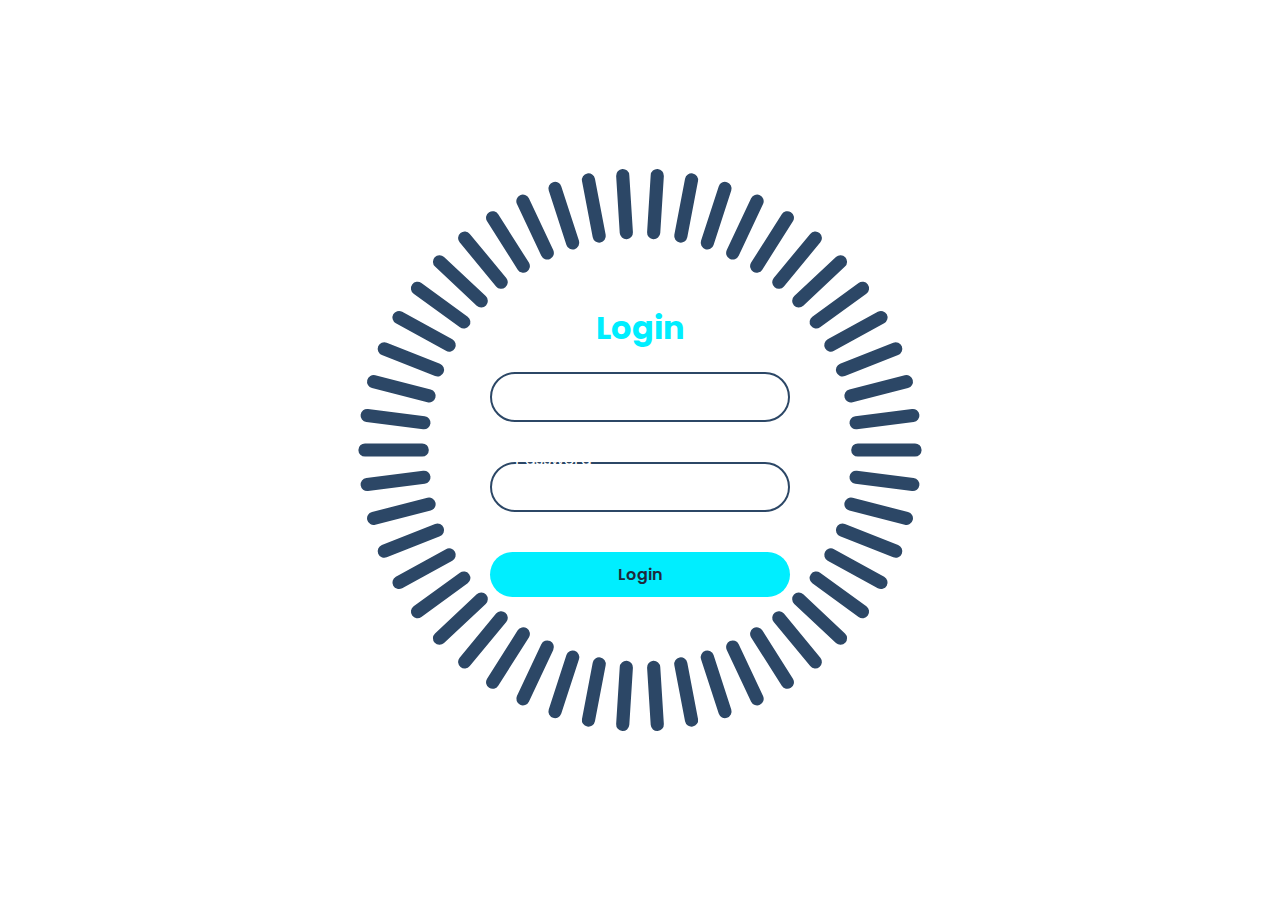
<file: login/signin/index.html>
<!DOCTYPE html>
<html lang="en">
<head>
    <meta charset="UTF-8">
    <meta name="viewport" content="width=device-width, initial-scale=1.0">
    <title>Document</title>
    <link rel="stylesheet" href="style.css">

</head>
<body>
    <div class="bg-image" ></div>
    <div class="container">
      <div class="login-box">
        <h2>Login</h2>
        <form action="#">
          <div class="input-box">
            <input type="email"/>
            <label class="one">Email</label>
          </div>
          <div class="input-box">
            <input type="password" />
            <label class="two">Password</label>
          </div>
          <div class="forgot-pass">
            <a href="#"> Forgot your password?</a>
          </div>
          <div><button class="btn">Login</button></div>
        
        </form>
      </div>
      <span style="--i: 0"></span>
      <span style="--i: 1"></span>
      <span style="--i: 2"></span>
      <span style="--i: 3"></span>
      <span style="--i: 4"></span>
      <span style="--i: 5"></span>
      <span style="--i: 6"></span>
      <span style="--i: 7"></span>
      <span style="--i: 8"></span>
      <span style="--i: 9"></span>
      <span style="--i: 10"></span>
      <span style="--i: 11"></span>
      <span style="--i: 12"></span>
      <span style="--i: 13"></span>
      <span style="--i: 14"></span>
      <span style="--i: 15"></span>
      <span style="--i: 16"></span>
      <span style="--i: 17"></span>
      <span style="--i: 18"></span>
      <span style="--i: 19"></span>
      <span style="--i: 20"></span>
      <span style="--i: 21"></span>
      <span style="--i: 22"></span>
      <span style="--i: 23"></span>
      <span style="--i: 24"></span>
      <span style="--i: 25"></span>
      <span style="--i: 26"></span>
      <span style="--i: 27"></span>
      <span style="--i: 28"></span>
      <span style="--i: 29"></span>
      <span style="--i: 30"></span>
      <span style="--i: 31"></span>
      <span style="--i: 32"></span>
      <span style="--i: 33"></span>
      <span style="--i: 34"></span>
      <span style="--i: 35"></span>
      <span style="--i: 36"></span>
      <span style="--i: 37"></span>
      <span style="--i: 38"></span>
      <span style="--i: 39"></span>
      <span style="--i: 40"></span>
      <span style="--i: 41"></span>
      <span style="--i: 42"></span>
      <span style="--i: 43"></span>
      <span style="--i: 44"></span>
      <span style="--i: 45"></span>
      <span style="--i: 46"></span>
      <span style="--i: 47"></span>
      <span style="--i: 48"></span>
      <span style="--i: 49"></span>
    </div>
  </body>
</html>
</file>
<file: style.css>
@import url(https://fonts.googleapis.com/css2?family=Poppins:wght@100;200;300;400;500;600;800;900&display=swap);

body {
  font-family: 'Poppins', sans-serif;
}
*{
    margin: 0;
    padding: 0;
}
.container{
    max-width: 1440px;
    margin: 0 auto;
}
header{
    display: flex;
    align-items: center;
    gap: 10px;
    img{
        width: 150px;
        height: 110px;
        cursor: pointer;
    }
    a{
      color: #ffffff;
    }
    #imglink:hover{
    border: none;
    transform: none;
    text-decoration: none;
    background: white;
    }

    input{
        width: 300px;
        height: 40px;
    }
    
.headerlink{
    text-decoration: none;
    color: rgb(255, 255, 255);gap: 40px;
    transition: 0.1s;
    text-align: center;
    margin-left: 30px;
    text-transform: uppercase;
  text-decoration: none;
  color: #ffffff;
  display: block;
  position: relative;
  padding: 4px 0;
   
}
 .headerlink::before{
  content: "";
  width: 100%;
  height: 4px;
  position: absolute;
  left: 0;
  bottom: 0;
  background: #000000;
  transition: 0.5s transform ease;
  transform: scale3d(0,1,1);
  transform-origin: 0 50%;
}
.headerlink:hover::before{
  transform: scale3d(1,1,1);
}

[first]{
  margin-left: -200px;
}
.headerlink:hover{

  transform-origin: 0 50%
}
}
@import url(https://fonts.googleapis.com/css?family=Montserrat);
@keyframes spin {
  0% {
    transform: rotate(0deg);
  }
  100% {
    transform: rotate(360deg);
  }
}
@keyframes color-1 {
  0% {
    background-color: #EB73B9;
  }
  100% {
    background-color: #17EAD9;
  }
}
::selection {
  background: #6078EA;
  color: white;
  text-shadow: none;
}
::-webkit-selection {
  background: #6078EA;
  color: white;
  text-shadow: none;
}

.title-container {
  position: absolute;
  top: 38%;
  left: 50%;
  width: 80%;
  margin-top: -100px;
  margin: 0 auto;
  margin-left: 40px;
  text-align: center;
  overflow: hidden;
  transform: translate(-50%, -50%);
}
.title-container .title {
  transform: translateY(-100%);
  transition: transform 0.3s ease;
  transition-delay: 0.25s;
  margin: 0;
  color: #6078EA;
}
.title-container .title-down {
  transform: translateY(100%);
  transition: transform 0.3s ease;
  transition-delay: 0.25s;
  margin: 0;
  color: #6078EA;
}
.is-focus .title-container .title {
  transform: translateY(0);
}
.is-type .title-container .title-down {
  transform: translateY(-30px);
}
.is-type .title-container .title {
  transform: translateY(-100%);
}
.field-container {
  position: relative;
  border: 0;
  width: 330px;
  height: 50px;
  margin-top: -20px;
}

.icon-close {
  position: absolute;
  top: 2px;
  left: 2px;
  width: 75%;
  height: 75%;
  opacity: 0;
  margin-left: -10;
  cursor: pointer;
  transform: translateX(-200%);
  border-radius: 50%;
  transition: opacity 0.25s ease, transform 0.43s cubic-bezier(0.694, 0.048, 0.335, 1);
}
.icon-close:before {
  content: "";
  border-radius: 50%;
  position: absolute;
  top: 0;
  left: 0;
  width: 100%;
  height: 100%;
  opacity: 0;
  border: 2px solid transparent;
  border-top-color: #6078EA;
  border-left-color: #6078EA;
  border-bottom-color: #6078EA;
  transition: opacity 0.2s ease;
}
.icon-close .x-up {
  position: relative;
  width: 100%;
  height: 50%;
}
.icon-close .x-up:before {
  content: "";
  position: absolute;
  bottom: 2px;
  left: 3px;
  width: 50%;
  height: 2px;
  background-color: #6078EA;
  transform: rotate(45deg);
}
.icon-close .x-up:after {
  content: "";
  position: absolute;
  bottom: 2px;
  right: 0px;
  width: 50%;
  height: 2px;
  background-color: #6078EA;
  transform: rotate(-45deg);
}
.icon-close .x-down {
  position: relative;
  width: 100%;
  height: 50%;
}
.icon-close .x-down:before {
  content: "";
  position: absolute;
  top: 5px;
  left: 4px;
  width: 50%;
  height: 2px;
  background-color: #6078EA;
  transform: rotate(-45deg);
}
[first]{
  margin-left:-100px;
}
.icon-close .x-down:after {
  content: "";
  position: absolute;
  top: 5px;
  right: 1px;
  width: 50%;
  height: 2px;
  background-color: #6078EA;
  transform: rotate(45deg);
}
#selink1{
  margin-left: 50px;
}
.is-type .icon-close:before {
  opacity: 1;
  animation: spin 0.85s infinite;
}
.is-type .icon-close .x-up:before, .is-type .icon-close .x-up:after {
  animation: color-1 0.85s infinite;
}
.is-type .icon-close .x-up:after {
  animation-delay: 0.3s;
}
.is-type .icon-close .x-down:before, .is-type .icon-close .x-down:after {
  animation: color-1 0.85s infinite;
}
.is-type .icon-close .x-down:before {
  animation-delay: 0.2s;
}
.is-type .icon-close .x-down:after {
  animation-delay: 0.1s;
}
.icon-search {
  position: relative;
  top: 5px;
  left: 8px;
  width: 50%;
  height: 50%;
  opacity: 1;
  border-radius: 50%;
  border: 3px solid #c7d0f8;
  transition: opacity 0.25s ease, transform 0.43s cubic-bezier(0.694, 0.048, 0.335, 1);
}
.icon-search:after {
  content: "";
  position: absolute;
  bottom: -9px;
  right: -2px;
  width: 4px;
  border-radius: 3px;
  transform: rotate(-45deg);
  height: 10px;
  background-color: #c7d0f8;
}
.field {
  border: 0;
  width: 100%;
  height: 100%;
  padding: 10px 20px;
  background: white;
  border-radius: 3px;
  box-shadow: 0px 8px 15px rgba(75, 72, 72, 0.1);
  transition: all 0.4s ease;
}
.field:focus {
  outline: none;
  box-shadow: 0px 9px 20px rgba(75, 72, 72, 0.3);
}
.field:focus + .icons-container .icon-close {
  opacity: 1;
  transform: translateX(0);
}
.field:focus + .icons-container .icon-search {
  opacity: 0;
  transform: translateX(200%);
}
select{
  width: 150px;
  height: 30px;
  border-radius: 10px;
  text-align: center;
  margin-left: 60px;
  cursor: pointer;
  font-size: 20px;

}
option{
  display: flex;
  font-family: 'Segoe UI', Tahoma, Geneva, Verdana, sans-serif;
  font-size: 20px;
}
.fa-circle-half-stroke{
  margin-left: 40px;
  font-size: 20px;
  cursor: pointer;
}

/* Dropdown styles */

.dropdown {
max-width: 13em;
margin: 80px auto 0;
position: absolute;
width: 100%;
margin-left: 1160px;
}
.dropdown-btn {
background: #ffbf69;
font-size: 18px;
width: 100%;
border: none;
color: #fff;
display: flex;
justify-content: space-between;
align-items: center;
padding: 0.7em 0.5em;
border-radius: 0.5em;
cursor: pointer;
margin-top: -60px;
margin-left: -20px;
}
.arrow {
border-left: 5px solid transparent;
border-right: 5px solid transparent;
border-top: 6px solid #fff;
transition: transform ease-in-out 0.3s;
}
.dropdown-content {
list-style: none;
position: absolute;
top: 3.2em;
width: 100%;
margin-top: -60px;
margin-left: -20px;
}
.dropdown-content li {
background: #ffbf69;
border-radius: 0.5em;
}
.dropdown-content li:hover {
background: #ff9f1c;
}
.dropdown-content li a {
display: block;
padding: 0.7em 0.5em;
color: #cbf3f0;
margin: 0.1em 0;
text-decoration: none;
}
.dropdown-content {
  /* ... */
  overflow: hidden;
} 
.dropdown-content li {
  /* ... */
  position: relative;
  left: 100%;
  transition: 0.5s;
}
.dropdown-btn:focus + .dropdown-content li {
  left: 0;
}.icons-container {
  
  top: 11px;
  right: -25px;
  width: 35px;
  height: 35px;
  overflow: hidden;
  position: absolute;
}
.tilt-box-wrap{
	width: 300px;
	height: 300px;
	position: relative;
	transition: all 0.6s ease-out;
	perspective: 1000px
}
.tilt-box-wrap:hover{
	transition: all 0.3s linear;
	transform: scale(1.1);
}
.tilt-box{
	width: 100%;
	height: 100%;
  border-radius: 10px;
background-image: url(images/img/Dino.png);
background-position-x: -100px;
background-size: cover;
	position: relative;
	display: flex;
	align-items: center;
	justify-content: space-around;
	text-align: center;
	color: #fff;
	font-size: 30px;
	font-weight: 700;
	text-transform: uppercase;
	transition: all 0.6s ease-out;
	transform:rotateX(0deg) rotateY(0deg);
	perspective: 1000px;
	transform-style: preserve-3d;
margin-left: 50px;
  flex-direction: column;
  text-decoration: none;
  img{
    width: 300px;
    margin-left: -130px;
    margin-top: 20px;
    position: absolute;
    transform:translateZ(40px);
  }
}
.tilt-box strong{
	transform:translateZ(40px);
  margin-top: 120px;
  color: rgb(0, 255, 0);
  
}
a{
  text-decoration: none;
}
.tilt-box button{
  width: 100px;
  height: 30px;
  border: none;
  border-radius: 10px;
  background-color: #53f508;
  transform:translateZ(40px);
  cursor: pointer;
  color: white;
}
.t_over{
	width: 33.333%;
	height: 33.333%;
	position: absolute;
	z-index: 1;
}

.t_over:nth-child(1){ left: 0; top: 0; }
.t_over:nth-child(2){ left: 33.333%; top: 0; }
.t_over:nth-child(3){ left: 66.666%; top: 0; }
.t_over:nth-child(4){ left: 0; top: 33.333%; }
.t_over:nth-child(5){ left: 33.333%; top: 33.333%; }
.t_over:nth-child(6){ left: 66.666%; top: 33.333%; }
.t_over:nth-child(7){ left: 0; top: 66.666%; }
.t_over:nth-child(8){ left: 33.333%; top: 66.666%; }
.t_over:nth-child(9){ left: 66.666%; top: 66.666%; }
.t_over:nth-child(1):hover ~ .tilt-box{transform:rotateX(-20deg) rotateY(20deg);}
.t_over:nth-child(2):hover ~ .tilt-box{transform: rotateX(-20deg) rotateY(0deg)}
.t_over:nth-child(3):hover ~ .tilt-box{transform: rotateX(-20deg) rotateY(-20deg)}
.t_over:nth-child(4):hover ~ .tilt-box{transform: rotateX(0deg) rotateY(20deg)}
.t_over:nth-child(5):hover ~ .tilt-box{transform: rotateX(0deg) rotateY(0deg)}
.t_over:nth-child(6):hover ~ .tilt-box{transform: rotateX(0deg) rotateY(-20deg)}
.t_over:nth-child(7):hover ~ .tilt-box{transform:rotateX(20deg) rotateY(20deg);}
.t_over:nth-child(8):hover ~ .tilt-box{transform: rotateX(20deg) rotateY(0deg)}
.t_over:nth-child(9):hover ~ .tilt-box{transform: rotateX(20deg) rotateY(-20deg)}

.box2{
  display: flex;
  gap: 100px;
}
.box2antique{
  width: 300px;
	height: 300px;
	position: relative;
	transition: all 0.6s ease-out;
	perspective: 1000px;
  
}
.box2antique2{
  /* width: 100%;
	height: 100%;
  border-radius: 10px;
background-image: url(images/img/Ball\ game.png);
background-position-x: -10px;
background-position-y: 100px;
background-size: 450px;
	position: relative;
	display: flex;
	align-items: center;
	justify-content: space-around;
	text-align: center;
	color: #fff;
	font-size: 30px;
	font-weight: 700;
	text-transform: uppercase;
	transition: all 0.6s ease-out;
	transform:rotateX(0deg) rotateY(0deg);
	perspective: 1000px;
	transform-style: preserve-3d;
  margin-left: 30px;
  flex-direction: column;
  text-decoration: none;
  overflow: hidden;
  transform:translateZ(-10px); */
  img{
    width: 300px;
    margin-left: -150px;
    position: absolute
  };
  #ball{
    width: 100px;
    transform:translateZ(40px);
    position: absolute;
    transform-style: preserve-3d;
  }
 
  
}
.box2antique2 strong{

  transform:translateZ(60px);
  margin-top: 120px;
  color: rgb(255, 226, 3);
  
}
.box2antique2 button{
  
    width: 100px;
 height: 30px;
 border: none;
 border-radius: 10px;
 background-color: #f6ff00c2;
 transform:translateZ(40px);
 cursor: pointer;
 transform-style: preserve-3d;
 color: white;
}
.box2antique:hover{
  transition: all 0.3s linear;
	transform: scale(1.1);
}
.t_over:nth-child(1):hover ~ .box2antique2{transform:rotateX(-20deg) rotateY(20deg);}
.t_over:nth-child(2):hover ~ .box2antique2{transform: rotateX(-20deg) rotateY(0deg)}
.t_over:nth-child(3):hover ~ .box2antique2{transform: rotateX(-20deg) rotateY(-20deg)}
.t_over:nth-child(4):hover ~ .box2antique2{transform: rotateX(0deg) rotateY(20deg)}
.t_over:nth-child(5):hover ~ .box2antique2{transform: rotateX(0deg) rotateY(0deg)}
.t_over:nth-child(6):hover ~ .box2antique2{transform: rotateX(0deg) rotateY(-20deg)}
.t_over:nth-child(7):hover ~ .box2antique2{transform:rotateX(20deg) rotateY(20deg);}
.t_over:nth-child(8):hover ~ .box2antique2{transform: rotateX(20deg) rotateY(0deg)}
.t_over:nth-child(9):hover ~ .box2antique2{transform: rotateX(20deg) rotateY(-20deg)}/* CSS files add styling rules to your content */

:root {
	--width: 60px;
	--height: 30px;
}

.theme-toggle {
	position: relative;
	width: var(--width);
	height: var(--height);
margin-left: 10px;
}

.theme-toggle input[type="checkbox"] {
	position: absolute;
	top: 0;
	left: 0;
	opacity: 0;
	z-index: 1;
	width: var(--width);
	height: var(--height);
}

.theme-toggle .toggle-body {
	position: absolute;
	top: 0;
	left: 0;

	width: var(--width);
	height: var(--height);
	border: 2px solid #080808;
	border-radius: var(--height);
	transition: all 80ms ease-in-out;
}

.theme-toggle input[type="checkbox"] ~ .toggle-body {
	background: #1d1d1d;
	background-image: url("https://cdn.glitch.com/9be3ef5e-cf68-4fac-9bd5-82714468aed6%2F1e7b6b11b5b398711c60f2b71cdf9b03.gif?v=1599237363310");
	background-size: cover;
}
/*
https://i.giphy.com/media/U3qYN8S0j3bpK/giphy.webp
*/

.theme-toggle input[type="checkbox"]:checked ~ .toggle-body {
	background: #82dfff /*#EDBCD4*/;
	background-image: url("");
	background-size: cover;
	border-color: #89cbf9 /*#CAAAB7*/;
}
/*
https://i.giphy.com/media/tQgB6lM6XCle8/giphy.webp
*/

.theme-toggle input[type="checkbox"] ~ .celestial-body {
	position: absolute;
	width: 24px;
	height: 24px;
	border: 2px solid #fff08e /*white*/;
	border-radius: 100%;
	background: #fff5c4 /*#F0F0FA*/;
	transition: all 80ms ease-in-out;
}

.theme-toggle input[type="checkbox"]:not(:checked) ~ .celestial-body {
	top: 3px;
	left: 3px;
}

.theme-toggle input[type="checkbox"]:checked ~ .celestial-body {
	top: 3px;
	left: calc(100% - 27px);

	background: #ff9900 /*#F2E9BD*/;
	border-color: #ddceb1;
}

.theme-toggle input[type="checkbox"] ~ .celestial-body::after {
	content: " ";
	opacity: 0;
	position: absolute;
	left: -20px;
	transition: left 0.13s ease-in, opacity 0.15s ease-out;
}

.theme-toggle input[type="checkbox"]:checked ~ .celestial-body::after {
	content: "";
	position: absolute;
	bottom: -2px;
	left: -10px;
	display: block;
	opacity: 1;
	width: 20px;
	height: 20px;
	background: url("https://cdn.glitch.com/9be3ef5e-cf68-4fac-9bd5-82714468aed6%2FVector%201%20(1).svg?v=1599249814204");
	background-size: contain;
	background-position: left;
	background-repeat: no-repeat;
}
.box2antique3{
  width: 300px;
	height: 300px;
	position: relative;
	transition: all 0.6s ease-out;
	perspective: 1000px;
}
.box2antique4{
  /* width: 100%;
	height: 100%;
  border-radius: 10px;
background-image: url(images/img/Basket.jpg);
background-size: cover;
	position: relative;
	display: flex;
	align-items: center;
	justify-content: space-around;
	text-align: center;
	color: #fff;
	font-size: 30px;
	font-weight: 700;
	text-transform: uppercase;
	transition: all 0.6s ease-out;
	transform:rotateX(0deg) rotateY(0deg);
	perspective: 1000px;
	transform-style: preserve-3d;
  margin-left: 30px;
  flex-direction: column;
  text-decoration: none;
  overflow: hidden;
  transform:translateZ(-10px); */
  img{
    width: 250px;
    margin-top: 80px;
    transform-style: preserve-3d;
    transform:translateZ(40px);
  };
button{
  width: 100px;
  height: 30px;
  border: none;
  border-radius: 10px;
  background-color: #f6ff00c2;
  transform:translateZ(40px);
  cursor: pointer;
  transform-style: preserve-3d;
  color: white;
  margin-top: -50px;
}
}
.t_over:nth-child(1):hover ~ .box2antique4{transform:rotateX(-20deg) rotateY(20deg);}
.t_over:nth-child(2):hover ~ .box2antique4{transform: rotateX(-20deg) rotateY(0deg)}
.t_over:nth-child(3):hover ~ .box2antique4{transform: rotateX(-20deg) rotateY(-20deg)}
.t_over:nth-child(4):hover ~ .box2antique4{transform: rotateX(0deg) rotateY(20deg)}
.t_over:nth-child(5):hover ~ .box2antique4{transform: rotateX(0deg) rotateY(0deg)}
.t_over:nth-child(6):hover ~ .box2antique4{transform: rotateX(0deg) rotateY(-20deg)}
.t_over:nth-child(7):hover ~ .box2antique4{transform:rotateX(20deg) rotateY(20deg);}
.t_over:nth-child(8):hover ~ .box2antique4{transform: rotateX(20deg) rotateY(0deg)}
.t_over:nth-child(9):hover ~ .box2antique4{transform: rotateX(20deg) rotateY(-20deg)}/* CSS files add styling rules to your content */
.box2antique3:hover{
  transition: all 0.3s linear;
	transform: scale(1.1);
}
.box3{
  display: flex;
  margin-top: 50px;
  gap: 70px;
}
.box2{
  gap: 70px;
}
.box2antique5{
  width: 300px;
	height: 300px;
	position: relative;
	transition: all 0.6s ease-out;
	perspective: 1000px;
}
.box2antique6{
  /* width: 100%;
	height: 100%;
  border-radius: 10px;
  background-image: url(images/img/scorerdash.png);

background-size: cover;
	position: relative;
	display: flex;
	align-items: center;
	justify-content: space-around;
	text-align: center;
	color: #fff;
	font-size: 30px;
	font-weight: 700;
	text-transform: uppercase;
	transition: all 0.6s ease-out;
	transform:rotateX(0deg) rotateY(0deg);
	perspective: 1000px;
	transform-style: preserve-3d;
  margin-left: 30px;
  flex-direction: column;
  text-decoration: none;
  overflow: hidden;
  transform:translateZ(-10px); */
  img{
    width: 400px;
    margin-top: 80px;
    transform:translateZ(40px);
  };
button{
  width: 160px;
  height: 50px;
  border: none;
  border-radius: 10px;
  background-color: #f6ff00c2;
  transform:translateZ(40px);
  cursor: pointer;
  transform-style: preserve-3d;
  color: white;
  margin-top: 300px;
}
}
  .t_over:nth-child(1):hover ~ .box2antique6{transform:rotateX(-20deg) rotateY(20deg);}
  .t_over:nth-child(2):hover ~ .box2antique6{transform: rotateX(-20deg) rotateY(0deg)}
  .t_over:nth-child(3):hover ~ .box2antique6{transform: rotateX(-20deg) rotateY(-20deg)}
  .t_over:nth-child(4):hover ~ .box2antique6{transform: rotateX(0deg) rotateY(20deg)}
  .t_over:nth-child(5):hover ~ .box2antique6{transform: rotateX(0deg) rotateY(0deg)}
  .t_over:nth-child(6):hover ~ .box2antique6{transform: rotateX(0deg) rotateY(-20deg)}
  .t_over:nth-child(7):hover ~ .box2antique6{transform:rotateX(20deg) rotateY(20deg);}
  .t_over:nth-child(8):hover ~ .box2antique6{transform: rotateX(20deg) rotateY(0deg)}
  .t_over:nth-child(9):hover ~ .box2antique6{transform: rotateX(20deg) rotateY(-20deg)}/* CSS files add styling rules to your content */

.box2antique5:hover{
  transition: all 0.3s linear;
	transform: scale(1.1);
}
.box2antique7{
  width: 300px;
	height: 300px;
	position: relative;
	transition: all 0.6s ease-out;
	perspective: 1000px;
}
.box2antique7:hover{
  transition: all 0.3s linear;
	transform: scale(1.1);
}

#box3antique9{

}
.dropdown-btn{
  margin-left: -50px;
}
.dropdown-content{
  margin-left: -50px;
}
.t_over:nth-child(1):hover ~ .box2antique7{transform:rotateX(-20deg) rotateY(20deg);}
.t_over:nth-child(2):hover ~ .box2antique8{transform: rotateX(-20deg) rotateY(0deg)}
.t_over:nth-child(3):hover ~ .box2antique8{transform: rotateX(-20deg) rotateY(-20deg)}
.t_over:nth-child(4):hover ~ .box2antique8{transform: rotateX(0deg) rotateY(20deg)}
.t_over:nth-child(5):hover ~ .box2antique8{transform: rotateX(0deg) rotateY(0deg)}
.t_over:nth-child(6):hover ~ .box2antique8{transform: rotateX(0deg) rotateY(-20deg)}
.t_over:nth-child(7):hover ~ .box2antique8{transform:rotateX(20deg) rotateY(20deg);}
.t_over:nth-child(8):hover ~ .box2antique8{transform: rotateX(20deg) rotateY(0deg)}
.t_over:nth-child(9):hover ~ .box2antique8{transform: rotateX(20deg) rotateY(-20deg)}/* CSS files add styling rules to your content */
@keyframes swing {
  0% {
    transform: rotate(0deg);
  }
  10% {
    transform: rotate(10deg);
  }
  30% {
    transform: rotate(0deg);
  }
  40% {
    transform: rotate(-10deg);
  }
  50% {
    transform: rotate(0deg);
  }
  60% {
    transform: rotate(5deg);
  }
  70% {
    transform: rotate(0deg);
  }
  80% {
    transform: rotate(-5deg);
  }
  100% {
    transform: rotate(0deg);
  }
}

@keyframes sonar {
  0% {
    transform: scale(0.9);
    opacity: 1;
  }
  100% {
    transform: scale(2);
    opacity: 0;
  }
}

body {
  font-size: 0.9rem;
}

.page-wrapper .sidebar-wrapper,
.sidebar-wrapper .sidebar-brand > a,
.sidebar-wrapper .sidebar-dropdown > a:after,
.sidebar-wrapper .sidebar-menu .sidebar-dropdown .sidebar-submenu li a:before,
.sidebar-wrapper ul li a i,
.page-wrapper .page-content,
.sidebar-wrapper .sidebar-search input.search-menu,
.sidebar-wrapper .sidebar-search .input-group-text,
.sidebar-wrapper .sidebar-menu ul li a,
#show-sidebar,
#close-sidebar {
  -webkit-transition: all 0.3s ease;
  -moz-transition: all 0.3s ease;
  -ms-transition: all 0.3s ease;
  -o-transition: all 0.3s ease;
  transition: all 0.3s ease;
}

/*----------------page-content----------------*/
.page-content {
  background: #1e2229;
  width: 100%;
  height: 100%;
  font-size: 16px;
  margin-right: 0px;
  margin-left: 0px;
  color: #818896;
}

/*----------------page-wrapper----------------*/
.page-wrapper {
  height: 100vh;
}

.page-wrapper .theme {
  width: 40px;
  height: 40px;
  display: inline-block;
  border-radius: 4px;
  margin: 2px;
}

.page-wrapper .theme.chiller-theme {
  background: #28291e;
}

/*----------------toggeled sidebar----------------*/
.page-wrapper.toggled .sidebar-wrapper {
  right: 0px; /* left: 0px; o'rniga right: 0px; */
}

@media screen and (min-width: 768px) {
  .page-wrapper.toggled .page-content {
    padding-right: 300px; /* padding-left: 300px; o'rniga padding-right */
  }
}

/*----------------show sidebar button----------------*/
#show-sidebar {
  position: fixed;
  right: 0; /* left: 0; o'rniga right: 0; */
  top: 10px;
  border-radius: 4px 0 0 4px; /* 0 4px 4px 0px; o'rniga */
  width: 35px;
  transition-delay: 0.3s;
}
.page-wrapper.toggled #show-sidebar {
  right: -40px; /* left: -40px; o'rniga */
}

/*----------------sidebar-wrapper----------------*/
.sidebar-wrapper {
  width: 260px;
  height: 100%;
  max-height: 100%;
  position: fixed;
  top: 0;
  right: -300px; /* left: -300px; o'rniga */
  z-index: 999;
}

.sidebar-wrapper ul {
  list-style-type: none;
  padding: 0;
  margin: 0;
}

.sidebar-wrapper a {
  text-decoration: none;
}

/*----------------sidebar-content----------------*/
.sidebar-content {
  max-height: calc(100% - 30px);
  height: calc(100% - 30px);
  overflow-y: auto;
  position: relative;
}

.sidebar-content.desktop {
  overflow-y: hidden;
}

/*--------------------sidebar-brand----------------------*/
.sidebar-wrapper .sidebar-brand {
  padding: 10px 20px;
  display: flex;
  align-items: center;
}

.sidebar-wrapper .sidebar-brand > a {
  text-transform: uppercase;
  font-weight: bold;
  flex-grow: 1;
}

.sidebar-wrapper .sidebar-brand #close-sidebar {
  cursor: pointer;
  font-size: 20px;
}

/*--------------------sidebar-header----------------------*/
.sidebar-wrapper .sidebar-header {
  padding: 20px;
  overflow: hidden;
}

.sidebar-wrapper .sidebar-header .user-pic {
  float: left;
  width: 60px;
  padding: 2px;
  border-radius: 12px;
  margin-right: 15px;
  overflow: hidden;
}

.sidebar-wrapper .sidebar-header .user-pic img {
  object-fit: cover;
  height: 100%;
  width: 100%;
}

.sidebar-wrapper .sidebar-header .user-info {
  float: left;
}

.sidebar-wrapper .sidebar-header .user-info > span {
  display: block;
}

.sidebar-wrapper .sidebar-header .user-info .user-role {
  font-size: 12px;
}

.sidebar-wrapper .sidebar-header .user-info .user-status {
  font-size: 11px;
  margin-top: 4px;
}

.sidebar-wrapper .sidebar-header .user-info .user-status i {
  font-size: 8px;
  margin-right: 4px;
  color: #5cb85c;
}

/*-----------------------sidebar-search------------------------*/
.sidebar-wrapper .sidebar-search > div {
  padding: 10px 20px;
}

/*----------------------sidebar-menu-------------------------*/
.sidebar-wrapper .sidebar-menu {
  padding-bottom: 10px;
}

.sidebar-wrapper .sidebar-menu .header-menu span {
  font-weight: bold;
  font-size: 14px;
  padding: 15px 20px 5px 20px;
  display: inline-block;
}

.sidebar-wrapper .sidebar-menu ul li a {
  display: inline-block;
  width: 100%;
  text-decoration: none;
  position: relative;
  padding: 8px 30px 8px 20px;
}

.sidebar-wrapper .sidebar-menu ul li a i {
  margin-right: 10px;
  font-size: 12px;
  width: 30px;
  height: 30px;
  line-height: 30px;
  text-align: center;
  border-radius: 4px;
}

.sidebar-wrapper .sidebar-menu ul li a:hover > i::before {
  display: inline-block;
  animation: swing ease-in-out 0.5s 1 alternate;
}

.sidebar-wrapper .sidebar-menu .sidebar-dropdown > a:after {
  font-family: "Font Awesome 5 Free";
  font-weight: 900;
  content: "\f105";
  font-style: normal;
  display: inline-block;
  font-style: normal;
  font-variant: normal;
  text-rendering: auto;
  -webkit-font-smoothing: antialiased;
  -moz-osx-font-smoothing: grayscale;
  text-align: center;
  background: 0 0;
  position: absolute;
  left: 15px; /* right: 15px; o'rniga left: 15px; */
  top: 14px;
}

.sidebar-wrapper .sidebar-menu .sidebar-dropdown .sidebar-submenu ul {
  padding: 5px 0;
}

.sidebar-wrapper .sidebar-menu .sidebar-dropdown .sidebar-submenu li {
  padding-left: 25px;
  font-size: 13px;
}

.sidebar-wrapper .sidebar-menu .sidebar-dropdown .sidebar-submenu li a:before {
  content: "\f111";
  font-family: "Font Awesome 5 Free";
  font-weight: 400;
  font-style: normal;
  display: inline-block;
  text-align: center;
  text-decoration: none;
  -webkit-font-smoothing: antialiased;
  -moz-osx-font-smoothing: grayscale;
  margin-right: 10px;
  font-size: 8px;
}

.sidebar-wrapper .sidebar-menu ul li a span.label,
.sidebar-wrapper .sidebar-menu ul li a span.badge {
  float: right;
  margin-top: 8px;
  margin-left: 5px;
}

.sidebar-wrapper .sidebar-menu .sidebar-dropdown .sidebar-submenu li a .badge,
.sidebar-wrapper .sidebar-menu .sidebar-dropdown .sidebar-submenu li a .label {
  float: right;
  margin-top: 0px;
}

.sidebar-wrapper .sidebar-menu .sidebar-submenu {
  display: none;
}

.sidebar-wrapper .sidebar-menu .sidebar-dropdown.active > a:after {
  transform: rotate(90deg);
  left: 17px; /* right: 17px; o'rniga left: 17px; */
}

/*--------------------------side-footer------------------------------*/
.sidebar-footer {
  position: absolute;
  width: 100%;
  bottom: 0;
  display: flex;
}

.sidebar-footer > a {
  flex-grow: 1;
  text-align: center;
  height: 30px;
  line-height: 30px;
  position: relative;
}

.sidebar-footer > a .notification {
  position: absolute;
  top: 0;
}

.badge-sonar {
  display: inline-block;
  background: #980303;
  border-radius: 50%;
  height: 8px;
  width: 8px;
  position: absolute;
  top: 0;
}

.badge-sonar:after {
  content: "";
  position: absolute;
  top: 0;
  left: 0;
  border: 2px solid #980303;
  opacity: 0;
  border-radius: 50%;
  width: 100%;
  height: 100%;
  animation: sonar 1.5s infinite;
}

/*--------------------------page-content-----------------------------*/
.page-wrapper .page-content {
  display: inline-block;
  width: 100%;
  padding-right: 0px; /* padding-left: 0px; o'rniga */
  padding-top: 20px;
}

.page-wrapper .page-content > div {
  padding: 20px 40px;
}

.page-wrapper .page-content {
  overflow-x: hidden;
}

/*------scroll bar---------------------*/
::-webkit-scrollbar {
  width: 5px;
  height: 7px;
}
::-webkit-scrollbar-button {
  width: 0px;
  height: 0px;
}
::-webkit-scrollbar-thumb {
  background: #525965;
  border: 0px none #ffffff;
  border-radius: 0px;
}
::-webkit-scrollbar-thumb:hover {
  background: #525965;
}
::-webkit-scrollbar-thumb:active {
  background: #525965;
}
::-webkit-scrollbar-track {
  background: transparent;
  border: 0px none #ffffff;
  border-radius: 50px;
}
::-webkit-scrollbar-track:hover {
  background: transparent;
}
::-webkit-scrollbar-track:active {
  background: transparent;
}
::-webkit-scrollbar-corner {
  background: transparent;
}

/*-----------------------------chiller-theme-------------------------------------------------*/
.chiller-theme .sidebar-wrapper {
    background: #f2ad00;
    margin-top: 100px;
}

.chiller-theme .sidebar-wrapper .sidebar-header,
.chiller-theme .sidebar-wrapper .sidebar-search,
.chiller-theme .sidebar-wrapper .sidebar-menu {
    border-top: 1px solid #3a3f48;
}

.chiller-theme .sidebar-wrapper .sidebar-search input.search-menu,
.chiller-theme .sidebar-wrapper .sidebar-search .input-group-text {
    border-color: transparent;
    box-shadow: none;
}

.chiller-theme .sidebar-wrapper .sidebar-header .user-info .user-role,
.chiller-theme .sidebar-wrapper .sidebar-header .user-info .user-status,
.chiller-theme .sidebar-wrapper .sidebar-search input.search-menu,
.chiller-theme .sidebar-wrapper .sidebar-search .input-group-text,
.chiller-theme .sidebar-wrapper .sidebar-brand>a,
.chiller-theme .sidebar-wrapper .sidebar-menu ul li a,
.chiller-theme .sidebar-footer>a {
    color: #818896;
}

.chiller-theme .sidebar-wrapper .sidebar-menu ul li:hover>a,
.chiller-theme .sidebar-wrapper .sidebar-menu .sidebar-dropdown.active>a,
.chiller-theme .sidebar-wrapper .sidebar-header .user-info,
.chiller-theme .sidebar-wrapper .sidebar-brand>a:hover,
.chiller-theme .sidebar-footer>a:hover i {
    color: #b8bfce;
}

.page-wrapper.chiller-theme.toggled #close-sidebar {
    color: #bdbdbd;
}

.page-wrapper.chiller-theme.toggled #close-sidebar:hover {
    color: #ffffff;
}

.chiller-theme .sidebar-wrapper ul li:hover a i,
.chiller-theme .sidebar-wrapper .sidebar-dropdown .sidebar-submenu li a:hover:before,
.chiller-theme .sidebar-wrapper .sidebar-search input.search-menu:focus+span,
.chiller-theme .sidebar-wrapper .sidebar-menu .sidebar-dropdown.active a i {
    color: #16c7ff;
    text-shadow:0px 0px 10px rgba(22, 199, 255, 0.5);
}

.chiller-theme .sidebar-wrapper .sidebar-menu ul li a i,
.chiller-theme .sidebar-wrapper .sidebar-menu .sidebar-dropdown div,
.chiller-theme .sidebar-wrapper .sidebar-search input.search-menu,
.chiller-theme .sidebar-wrapper .sidebar-search .input-group-text {
    background: #3a3f48;
}

.chiller-theme .sidebar-wrapper .sidebar-menu .header-menu span {
    color: #6c7b88;
}

.chiller-theme .sidebar-footer {
    background: #3a3f48;
    box-shadow: 0px -1px 5px #282c33;
    border-top: 1px solid #464a52;
}

.chiller-theme .sidebar-footer>a:first-child {
    border-left: none;
}

.chiller-theme .sidebar-footer>a:last-child {
    border-right: none;
}

body {
  margin: 10px;
}

.wrapper {
    display: grid;
    margin: 0 auto; /* centrare */
    grid-gap: 8px; /* spaziatura tra celle */
    /* centrare grid-template-columns: 500px 100px 1000px;*/
    width:1600px;
    color: #444;
}

.box {
    background-color: #444;
    color: #fff;
    border-radius: 3px; /* smussatura angoli celle */
    padding: 1px;
    font-size: 150%;
}

.a {
    grid-column: 1 / 2;
    grid-row: 1;
}

.b {
    grid-column: 2/4 ;
    grid-row: 1 / 1;
    height: 600px;
}

.c {
    grid-column: 1 ;
    grid-row: 2 ;
    height: 200px;
}

.d {
    grid-column: 2/4;
    grid-row: 2;
    height: 200px;
}

.a_title {
   background-color: #5f5c4f;
   height: 18px;
   line-height: 17px; 
   z-index: 1;
   text-align: left;
   font-family: "tahoma", Times, serif;
   font-size: 14px;
   opacity: .8;
   padding: 0.1rem;
   border-bottom: 1px dashed grey;
}
.fa-bars{
  margin-top: 100px;
  font-size: 20px;
padding: 10px;
margin-left: -10px;
  background-color: rgb(255, 119, 0);
  width: 70px;
  border-top-left-radius: 10px;
  border-bottom-left-radius: 10px;
}
.fa-times{
  font-size: 25px;
margin-left: 10px;
  margin-top: 10px;
  width: 10px;
}
.close-sidebar{
  width: 10px;
}
.box2antique5{
 
}
.box2{
  button{
    width: 160px;
    height: 50px;
    border: none;
    border-radius: 10px;
    background-color: #f6ff00c2;
    transform:translateZ(40px);
    cursor: pointer;
    transform-style: preserve-3d;
    color: white;
   margin-top: -30px;
  }
}
.box3{
  button{
    width: 160px;
    height: 50px;
    border: none;
    border-radius: 10px;
    background-color: #f6ff00c2;
    transform:translateZ(40px);
    cursor: pointer;
    transform-style: preserve-3d;
    color: white;
   margin-top: 140px;
  }
  .box2antique5{
    button{
      margin-top: 180px;
    }
  }
}
#box2antique8{
  background-image: url(images/img/hungarysnake.png);
  background-size: 600px;
  background-repeat: no-repeat;
  background-position-x: -80px;
background-position-y: -100px;
}
#box3antique9{
  background-image: url(images/img/4playerg.jpg);
  background-size: cover;
  background-position-x: -130px;
  button{
    margin-top: 200px;
  }
}
.box3{
  display: flex;
  margin-top: 30px;
  #box4antique1{
    background-image: url(images/img/Vexx3m.png);
    background-size: cover;
    background-position-x: -120px;
    button{
      width: 160px;
    height: 50px;
    border: none;
    border-radius: 10px;
    background-color: #f6ff00c2;
    transform:translateZ(40px);
    cursor: pointer;
    transform-style: preserve-3d;
    color: white;
   margin-top: 140px;
    }
  }
  #box4antique2{
    background-image: url(images/img/voleyball.jpg);
   background-size: cover;
    h1{
      line-height: 50px;
      

    }
    button{
      margin-top: -30px;
    }

  }
  #box4antique3{
    background-image: url(images/img/unclebullet.jpg);
    border-radius: 10px;
    background-position-x: -50px;
    h1{
      line-height: 50px;
      
      
    }
    button{
      margin-top: 140px;
    }

  }
  gap: 80px;
}
.box2antique{
  width: 200px;
  height: 200px;
background-position-y: 400px;
margin-left: -70px;
  img{
    margin-left: -100px;
    margin-top: 10px;
  }
  strong{
    font-size: 20px;
    margin-top: 80px;
  }
  button{
    height: 30px;
  }
}
.tilt-box{
  width: 200px;
  height: 200px;
background-position-y: 400px;
img{
  margin-left: -100px;
  margin-top: 10px;
  width: 200px;
}
strong{
  font-size: 20px;
  margin-top: 80px;
}
button{
  height: 30px;
}
}
.box2{
  gap: 30px;
}
.box2antique3{
  width: 200px;
  height: 200px;
background-position-y: 400px;
img{

  width: 160px;
}
strong{
  font-size: 20px;
  margin-top: 80px;
}
button{
  height: 30px;
}
}
.box2antique5{
  width: 200px;
  height: 200px;
background-position-y: 400px;
img{

  width: 160px;
}
strong{
  font-size: 20px;
  margin-top: 80px;
}
button{
  height: 35px;
  margin-top: 130px;
}
}
.box2antique7{
  width: 200px;
  height: 200px;
background-position-y: 400px;
background-position-x: 800px;
background-size: 30px;
img{

  width: 160px;
}
strong{
  font-size: 20px;
  margin-top: 80px;
}
button{
  height: 30px;
  margin-top: 100px;
}
h1{
  font-size: 40px;
}
}
#night{
  margin-left: 00px;
}
#selink2{
  margin-left: 480px;
}

#selink3{

}
.icon-close{
  margin-top: 7px;
}
.icon-search{
  margin-top: 2px;
}
.tilt-box-wrap{
  margin-left: -20px;
}
.box2antique7{
  background-size: cover;
}
.rightpanel{
  width: 180px;
  background-color: #ff9f1c;
  height: 540px;
  position: fixed;
  margin-left: 1180px;
  margin-top: -600px;
  border-radius: 10px;
}
.t_over:nth-child(1):hover ~ .box3antique1{transform:rotateX(-20deg) rotateY(20deg);}
.t_over:nth-child(2):hover ~ .box3antique1{transform: rotateX(-20deg) rotateY(0deg)}
.t_over:nth-child(3):hover ~ .box3antique1{transform: rotateX(-20deg) rotateY(-20deg)}
.t_over:nth-child(4):hover ~ .box3antique1{transform: rotateX(0deg) rotateY(20deg)}
.t_over:nth-child(5):hover ~ .box3antique1{transform: rotateX(0deg) rotateY(0deg)}
.t_over:nth-child(6):hover ~ .box3antique1{transform: rotateX(0deg) rotateY(-20deg)}
.t_over:nth-child(7):hover ~ .box3antique1{transform:rotateX(20deg) rotateY(20deg);}
.t_over:nth-child(8):hover ~ .box3antique1{transform: rotateX(20deg) rotateY(0deg)}
.t_over:nth-child(9):hover ~ .box3antique1{transform: rotateX(20deg) rotateY(-20deg)}/* CSS files add styling rules to your content */

.t_over:nth-child(1):hover ~ .box3antique2{transform:rotateX(-20deg) rotateY(20deg);}
.t_over:nth-child(2):hover ~ .box3antique2{transform: rotateX(-20deg) rotateY(0deg)}
.t_over:nth-child(3):hover ~ .box3antique2{transform: rotateX(-20deg) rotateY(-20deg)}
.t_over:nth-child(4):hover ~ .box3antique2{transform: rotateX(0deg) rotateY(20deg)}
.t_over:nth-child(5):hover ~ .box3antique2{transform: rotateX(0deg) rotateY(0deg)}
.t_over:nth-child(6):hover ~ .box3antique2{transform: rotateX(0deg) rotateY(-20deg)}
.t_over:nth-child(7):hover ~ .box3antique2{transform:rotateX(20deg) rotateY(20deg);}
.t_over:nth-child(8):hover ~ .box3antique2{transform: rotateX(20deg) rotateY(0deg)}
.t_over:nth-child(9):hover ~ .box3antique2{transform: rotateX(20deg) rotateY(-20deg)}
/* CSS files add styling rules to your content */
.t_over:nth-child(1):hover ~ .box3antique3{transform:rotateX(-20deg) rotateY(20deg);}
.t_over:nth-child(2):hover ~ .box3antique3{transform: rotateX(-20deg) rotateY(0deg)}
.t_over:nth-child(3):hover ~ .box3antique3{transform: rotateX(-20deg) rotateY(-20deg)}
.t_over:nth-child(4):hover ~ .box3antique3{transform: rotateX(0deg) rotateY(20deg)}
.t_over:nth-child(5):hover ~ .box3antique3{transform: rotateX(0deg) rotateY(0deg)}
.t_over:nth-child(6):hover ~ .box3antique3{transform: rotateX(0deg) rotateY(-20deg)}
.t_over:nth-child(7):hover ~ .box3antique3{transform:rotateX(20deg) rotateY(20deg);}
.t_over:nth-child(8):hover ~ .box3antique3{transform: rotateX(20deg) rotateY(0deg)}
.t_over:nth-child(9):hover ~ .box3antique3{transform: rotateX(20deg) rotateY(-20deg)}/* CSS files add styling rules to your content */

.t_over:nth-child(1):hover ~ .box3antique4{transform:rotateX(-20deg) rotateY(20deg);}
.t_over:nth-child(2):hover ~ .box3antique4{transform: rotateX(-20deg) rotateY(0deg)}
.t_over:nth-child(3):hover ~ .box3antique4{transform: rotateX(-20deg) rotateY(-20deg)}
.t_over:nth-child(4):hover ~ .box3antique4{transform: rotateX(0deg) rotateY(20deg)}
.t_over:nth-child(5):hover ~ .box3antique4{transform: rotateX(0deg) rotateY(0deg)}
.t_over:nth-child(6):hover ~ .box3antique4{transform: rotateX(0deg) rotateY(-20deg)}
.t_over:nth-child(7):hover ~ .box3antique4{transform:rotateX(20deg) rotateY(20deg);}
.t_over:nth-child(8):hover ~ .box3antique4{transform: rotateX(20deg) rotateY(0deg)}
.t_over:nth-child(9):hover ~ .box3antique4{transform: rotateX(20deg) rotateY(-20deg)}/* CSS files add styling rules to your content */
.box3antique1{
  background-image: url(images/img/4playerg.jpg);
  width: 100%;
  height: 100%;
  border-radius: 10px;
  background-size: cover;
  background-position-x: -80px;
  position: relative;
  display: flex;
  align-items: center;
  justify-content: space-around;
  text-align: center;
  color: #fff;
  font-size: 30px;
  font-weight: 700;
  text-transform: uppercase;
  transition: all 0.6s ease-out;
  transform: rotateX(0deg) rotateY(0deg);
  perspective: 1000px;
  transform-style: preserve-3d;
  margin-left: 50px;
  flex-direction: column;
  text-decoration: none;
  
  button{
    margin-top: 120px;
  }
}
.tilt-box-wrap{
  img{
    filter:brightness(60%);
  }
  strong{
    filter: brightness(100%)
  }
  backdrop-filter:initial;
}
.box2antique{
  
  img{
    filter:brightness(60%);
  }
  strong{
    filter: brightness(100%)
  }
  backdrop-filter:initial;
}
.box2antique2{
  background-image: url(images/img/Ball\ game.png);
  width: 100%;
  height: 100%;
  border-radius: 10px;

  background-size: cover;
  position: relative;
  display: flex;
  align-items: center;
  justify-content: space-around;
  text-align: center;
  color: #fff;
  font-size: 30px;
  font-weight: 700;
  text-transform: uppercase;
  transition: all 0.6s ease-out;
  transform: rotateX(0deg) rotateY(0deg);
  perspective: 1000px;
  transform-style: preserve-3d;
  margin-left: 50px;
  flex-direction: column;
  text-decoration: none;
  margin-left: 30px;
}
.box2antique4{
  background-image: url(images/img/Basket.jpg);
  width: 100%;
  height: 100%;
  border-radius: 10px;
 
  background-size: cover;
  position: relative;
  display: flex;
  align-items: center;
  justify-content: space-around;
  text-align: center;
  color: #fff;
  font-size: 30px;
  font-weight: 700;
  text-transform: uppercase;
  transition: all 0.6s ease-out;
  transform: rotateX(0deg) rotateY(0deg);
  perspective: 1000px;
  transform-style: preserve-3d;
  margin-left: 50px;
  flex-direction: column;
  text-decoration: none;
  margin-left: 30px;
}
.box2antique6{
  background-image: url(images/img/scorerdash.png);
  width: 100%;
  height: 100%;
  border-radius: 10px;

  background-size: cover;
  position: relative;
  display: flex;
  align-items: center;
  justify-content: space-around;
  text-align: center;
  color: #fff;
  font-size: 30px;
  font-weight: 700;
  text-transform: uppercase;
  transition: all 0.6s ease-out;
  transform: rotateX(0deg) rotateY(0deg);
  perspective: 1000px;
  transform-style: preserve-3d;
  margin-left: 50px;
  flex-direction: column;
  text-decoration: none;
  margin-left: 30px;
}
.box2antique8{
  background-image: url(images/img/hungarysnake.png);
  width: 100%;
  height: 100%;
  border-radius: 10px;
  background-position-x: -100px;
  background-size: cover;
  position: relative;
  display: flex;
  align-items: center;
  justify-content: space-around;
  text-align: center;
  color: #fff;
  font-size: 30px;
  font-weight: 700;
  text-transform: uppercase;
  transition: all 0.6s ease-out;
  transform: rotateX(0deg) rotateY(0deg);
  perspective: 1000px;
  transform-style: preserve-3d;
  margin-left: 50px;
  flex-direction: column;
  text-decoration: none;
  margin-left: 30px;
}
.box3antique2{
  background-image: url(images/img/Vexx3m.png);
  width: 100%;
  height: 100%;
  border-radius: 10px;
  background-position-x: -90px;
  background-size: 361px;
  background-position-y:7px;
  background-repeat: no-repeat;
  position: relative;
  display: flex;
  align-items: center;
  justify-content: space-around;
  text-align: center;
  color: #fff;
  font-size: 30px;
  font-weight: 700;
  text-transform: uppercase;
  transition: all 0.6s ease-out;
  transform: rotateX(0deg) rotateY(0deg);
  perspective: 1000px;
  transform-style: preserve-3d;
  margin-left: 50px;
  flex-direction: column;
  text-decoration: none;
  margin-left: 10px;
  
  button{
    margin-top: 120px;
  }
}
.box3{
  margin-top: -60px;
  margin-left: -16px;
}
.box3antique3{
  background-image: url(images/img/voleyball.jpg);
  width: 100%;
  height: 100%;
  border-radius: 10px;

  background-size: cover;
  background-position-y:7px;
  background-repeat: no-repeat;
  position: relative;
  display: flex;
  align-items: center;
  justify-content: space-around;
  text-align: center;
  color: #fff;
  font-size: 30px;
  font-weight: 700;
  text-transform: uppercase;
  transition: all 0.6s ease-out;
  transform: rotateX(0deg) rotateY(0deg);
  perspective: 1000px;
  transform-style: preserve-3d;
  margin-left: 50px;
  flex-direction: column;
  text-decoration: none;
  margin-left: -40px;
  h1{
    margin-top: 40px;
    line-height: 40px;
    transform:translateZ(40px);
  }
  button{
   margin-top: -50px;
  }
}
.box3antique4{
  background-image: url(images/img/unclebullet.jpg);
  width: 100%;
  height: 100%;
  border-radius: 10px;
background-position-x: -30px;
  background-size: cover;
  background-repeat: no-repeat;
  position: relative;
  display: flex;
  align-items: center;
  justify-content: space-around;
  text-align: center;
  color: #fff;
  font-size: 30px;
  font-weight: 700;
  text-transform: uppercase;
  transition: all 0.6s ease-out;
  transform: rotateX(0deg) rotateY(0deg);
  perspective: 1200px;
  transform-style: preserve-3d;
  margin-left: 50px;
  flex-direction: column;
  text-decoration: none;
  margin-left: -90px;
  h1{
    margin-top: 40px;
    line-height: 40px;
    transform:translateZ(40px);
  }
  button{
   margin-top: 130px;
  }
}
.rightpanel{
  margin-top: -440px;
}
.field-container{
  input{
    margin-left: 100px;
    width: 540px;
    position: absolute;
  }

}
.icons-container{
  left: 630px;
}
#antique5{
  background-image: url(images/img/RealFreekick.jpg);
 h1{
  color: red;
  font-size: 25px;
  text-align: left;
  line-height: 25px;
  margin-top: 50px;
  position: absolute;
  span{
    color: white;
  }
  button{
    margin-top: -100px;
  }
 }
}
#antique6{
  margin-left: -50px;
}
#antique7{
  background-image: url(images/img/Chronodrive.jpg);
  margin-left: 35px;
  button{
    width: 170px;
    border-radius: 10px;
    border: none;
    background-color: #fbff24dc;
    transform: translateZ(40px);
  }
}
.box4{
  margin-top: 30px;
  display: flex;
}

#antique9{
  background-image: url(images/img/motoroad.png);
 
  button{
    width: 170px;
    border-radius: 10px;
    border: none;
    background-color: #fbff24dc;
    transform: translateZ(40px);
  }
  img{
    position: absolute;
    transform: translateZ(40px);
    width: 200px;
  }
}
[a9]{
  margin-left: 160px;
}
#antique11{
  width: 100%;
  background-image: url(images/img/Fallbean.png);
  background-size: cover;
  background-position-x: 0px;
  
  img{
    margin-top: 100px;
    margin-left: -40px;
    transform: translateZ(40px);
    position: absolute;
    transform: translateZ(40px);
    width: 200px;
  }
    button{
    width: 170px;
    border-radius: 10px;
    border: none;
    background-color: #fbff24dc;
    transform: translateZ(40px);
  }
}
[a12]{
  margin-left: 30px;
}

#antique13{
  width: 100%;
  background-image: url(images/img/TAnk.jpg);
  background-size: cover;
  background-position-x: 0px;
  
  
  img{
    margin-top: 100px;
    transform: translateZ(40px);
    position: absolute;
    transform: translateZ(40px);
    width: 200px;
    margin-top: 10px;
  }
    button{
    width: 170px;
    border-radius: 10px;
    border: none;
    background-color: #fbff24dc;
    transform: translateZ(40px);
  }
}
[a13]{
  margin-left: 30px;
}
#antique14{
  width: 100%;
  background-image: url(images/img/Valley.jpeg);
  background-size: cover;
  background-position-x: -30px;

  
  img{
    margin-top: 100px;
    transform: translateZ(40px);
    position: absolute;
    transform: translateZ(40px);
    width: 200px;
    margin-top: 10px;
  }
    button{
    width: 170px;
    border-radius: 10px;
    border: none;
    background-color: #fbff24dc;
    transform: translateZ(40px);
  }
}
[a14]{
  margin-left: 30px;
}
#antique15{
  width: 100%;
  background-image: url(images/img/undergroundwater.jpg);
  background-size: cover;
  background-position-x: -30px;
margin-left: 30px;
  
  img{
    margin-top: 100px;
    transform: translateZ(40px);
    position: absolute;
    transform: translateZ(40px);
    width: 200px;
    margin-top: 40px;
  }
    button{
    width: 170px;
    border-radius: 10px;
    border: none;
    background-color: #fbff24dc;
    transform: translateZ(40px);
  }
}
#antique16{
  width: 100%;
  background-image: url(images/img/Sticmanfight.jpg );
  background-size: cover;
  background-position-x: -30px;

  
  img{
    margin-top: 100px;
    transform: translateZ(40px);
    position: absolute;
    transform: translateZ(40px);
    width: 200px;
    margin-top: 10px;
  }
    button{
    width: 170px;
    border-radius: 10px;
    border: none;
    background-color: #fbff24dc;
    transform: translateZ(40px);
  }
}
[a16]{
  margin-left: 160px;
}
#antique17{
  width: 100%;
  background-image: url(images/img/Bridgewars.jpg );
  background-size: cover;
  background-position-x: -30px;

  
  img{
    margin-top: 100px;
    transform: translateZ(40px);
    position: absolute;
    transform: translateZ(40px);
    width: 200px;
    margin-top: 10px;
  }
    button{
    width: 170px;
    border-radius: 10px;
    border: none;
    background-color: #fbff24dc;
    transform: translateZ(40px);
  }
}
[a17]{
margin-left: 30px;
}

.search-bar {
  display: flex;
  justify-content: center;
  padding: 24px;
  position: absolute;
  margin-left: 200px;
}
.search-bar input {
  width: 50%;
  min-width: 300px;
  padding: 12px 24px;
  border-radius: 24px;
  font-size: 16px;
  border: 1px solid black;
  outline: none;
}
.search-bar [list]::-webkit-list-button,
.search-bar [list]::-webkit-calendar-picker-indicator {
  display: none !important;
}
#selink2{
  margin-left: 800px;
 
}
.box2antique7{
  width: 200px;
  height: 200px;
  text-align: center;
  perspective: 999px;
}
#search{
  width: 600px;
  border-radius: 4px;
  border: none;
  box-shadow:  black 100px;
}
.rightpanel{
  margin-top: -900px;
}
.show{
  
  .rightpanel,footer{
    background-color: #282c33;
  }
.box1,.box2,.box3,.box5,.box6,.box7,.carbox1{
  background-color: #1e2229;
  button{
    background-color: #282c33;
    color: white;
  }
  button:hover{
    span{
      color: white;
    }
    
  }
  .box4{
    button{
      background-color: #282c33;
    }
  }
  #box6{
    button{
      background-color: #282c33;
      color: white;
    }
  }
  #box5{
    button{
      background-color: #282c33;
      color: white;
    }
  }

 
}
#tictacbtn11{
  background-color:#282c33 ;
}
#tictacbtn10{
  background-color:#282c33 ;
}
#tictacbtn13{
  background-color:#282c33 ;
}
#tictacbtn12{
  background-color:#282c33 ;
}
#tictacbtn2{
  background-color:#282c33 ;
}
#tictacbtn7{
  background-color:#282c33 ;
}
#tictacbtn8{
  background-color:#282c33 ;
}
#tictacbtn14{
  background-color:#282c33 ;
}
#offCanvasMenu{
  background-color:#282c33 ;
  color: white;
}
#hamburgerMenu{
  .line{
    background-color: white;
  }
}

}
.bodycolor{
  background-color:#1e2229;
  color: white;
  a{
    color: white;
  }
  
  
}
.rightpanel{
  justify-content: center;
  color: white;
  text-align: left;
  padding:  10px;
  a{
    color: white;
  }
  a:hover{
    color: black;
  }
  .fa-fire{
    margin-right: 3px;
  }
  .fa-list{
    margin-right: 3px;
  }
  i{ margin-right:3px;
  }
  hr{
    margin-top: 10px;
  }
  
 font-size: 16px;
}
#box6{
  button{
    
    color: white;
  }
}
#box5{
  button{
 
    color: white;
  }
}
footer{
  background-color: #f2ad00;
  width: 100%;
  height: 350px;
  margin-top: 30px;
  padding: 10px;
}
.rightpanel{
  background-color: #f2ad00;
}
p{
  text-align: center;
 
}
#search{
  box-shadow: 0 4px 8px 0 rgba(0, 0, 0, 0.2), 0 6px 20px 0 rgba(0, 0, 0, 0.19);
  height: 50px;
}
.footer1{
  width: 400px;
  h2{
    margin-top: 20px;
    
  }
  p{
    text-align: left;
    font-size: 18px;
    width: 400px;
  }
  color: white;
  text-align:left ;
  margin-left: 20px;
}
.center {
  width: 180px;
  height: 60px;
  position: absolute;
}

.btn {
  width: 180px;
  height: 60px;
  cursor: pointer;
  background: transparent;
  border: 3px solid #ffffff;
  outline: none;
  transition: 1s ease-in-out;
  border-radius: 10px;
  margin-left: 120px;
  margin-top: -20px;
}

svg {
  position: absolute;
  left: 0;
  top: 0;
  fill: none;
  stroke: #000000;
  stroke-dasharray: 150 480;
  stroke-dashoffset: 150;
  transition: 1s ease-in-out;
  margin-left: 120px;
  margin-top: -20px;
}

.btn:hover {
  transition: 1s ease-in-out;
  background:rgb(255, 255, 255);
}

.btn:hover svg {
  stroke-dashoffset: -480;
}

.btn span {
  color: rgb(255, 248, 248);
  font-size: 18px;
  font-weight: 100;
}
.btn:hover {
 span{
color: #000000;
 }
}
footer{
  display: flex;
}
.footer2{
  width: 400px;
  h2{
    margin-top: 20px;
    
  }
  input{
    width: 250px;
    height: 27px;
  }
  p{
    text-align: left;
    font-size: 18px;
    width: 400px;
  }
  color: white;
  text-align:left ;
  margin-left: 40px;
  #message{
    height: 100px;
    margin-top: 10px;
  }
  button{
    width: 250px;
    margin-top: 8px;
    height: 30px;
    background-color: #fbbd02;
    border: none;

  }
  button:hover{
    background-color: #f8c93d;
    cursor: pointer;
  }
}
.info{
  display: flex;
  .icon{
    background-color:rgb(194, 191, 191) ;
    border-radius: 200px;
    width: 25px;
    height: 25px;
    text-align: center;
    margin-top: 2px;
  }
  i{
    font-size: 17px;
    color: white;
    margin-top: 6px;
    
  }
  a{
    text-decoration: none;
    
  }
  p{
    margin-top: 4px;
    margin-left: 3px;
  }
  color: white;
  margin-top: 5px;
}
button{
  cursor: pointer;
}
footer{
  height: 400px;
}
.footer3{
  width: 400px;
  h2{
    margin-top: 20px;
    
  }
  p{
    text-align: left;
    font-size: 18px;
    width: 400px;
  }
  color: white;
  text-align:left ;
  margin-left: -100px;
  button{
    margin-left: 200px;
    margin-top: 6px;
  }
  p{
    margin-top: 20px;
  }
  i{
    font-size: 40px;
    margin-top: 60px;
    color: white;
    margin-left: 100px;
  }
  i:hover{
    color: rgb(235, 232, 232);
  }
}
.rightpanel{
  
}
footer{
  margin-left: -30px;
  margin-top: 20px;
}
.footer1{
  margin-left: 40px;
}
#antique20{
  background-image: url(images/img/hospital.jpg);
  background-size: cover;
  background-position-x: -40px;
  p{

    position: absolute;
    line-height: 30px;
    color: greenyellow;
    span{
      color: blue;
    }
    transform:translateZ(40px);
  }
  button{
    width: 150px;
    border-radius: 10px;
    border: none;
    background-color: rgba(255, 255, 0, 0.756);
    transform:translateZ(40px);
  }
  
}
[a20]{
  margin-left: 30px;
}
#antique21{
  background-image: url(images/img/girl.jpg);
  background-size: cover;
  
  p{
font-size: 20px;
    position: absolute;
    line-height: 20px;
    color: rgb(255, 47, 120);
    span{
      color: rgb(251, 0, 255);
    }
    transform:translateZ(40px);
  }
 
  button{
    width: 150px;
    border-radius: 10px;
    border: none;
    background-color: rgba(255, 255, 0, 0.756);
    transform:translateZ(40px);
  }
}
[a21]{
  margin-left: 30px;
}
p{
  margin-top: 10px
}
.rightpanel{
  strong{
    cursor: pointer;
  }
}
.sport{
 
}
.box3antique3{
  button{
    width: 150px;
    height: 30px;
    background-color: rgba(255, 255, 0, 0.727);
    border-radius: 10px;
    border: none;
    transform:translateZ(40px);
    color: white;
  }
}
#sport4{
  margin-left: 10px;
}
.box3antique2{
  button{
    width: 150px;
    height: 30px;
    background-color: rgba(255, 255, 0, 0.727);
    border-radius: 10px;
    border: none;
    transform:translateZ(40px);
    color: white;
  }
}
[sport5]{
  margin-left: 50px;
  button{
    width: 150px;
    height: 30px;
    background-color: rgba(255, 255, 0, 0.727);
    border-radius: 10px;
    border: none;
    transform:translateZ(40px);
    color: white;
  }
}
.sportbox2{
  display: flex;
}
.sportbox1{
  
  display: flex;
  margin-top: 20px;
  gap: 40px;
}
.sport{
  display: none;
}
.sportjs{
  .box2,.box3,.box4,.box5,.box6,.car,.twoplayer,.memory,.survival,.girls,.fighter{
    display: none;
  }
  .rightpanel{
    margin-top: -100px;
  }
}
.rightpanel{
  margin-top: -900px;
  strong:hover{
    color: #000000;
  }
}
[a5]{
  background-image: url(images/img/girl.jpg);
  margin-left: 100px;
}
.carjs{
  .box2,.box3,.box4,.box5,.box6,.sportbox1,.twoplayer,.memory,.survival,.girls,.fighter,.sportbox2{
    display: none;
  }
  .car{
    display: block;
  }
  .rightpanel{
    margin-top: -220px;
  }
  
}
.carbox1{
  display: flex;
  margin-top: 20px;
  color: white;
  button{
    color: white;
  }
}
.car{
  display: none;
}
#selink2{
  margin-left: 300px
}

#night{
  margin-left: 500px;
}
[second]{
  margin-left: 40px;
}
.headerlink{
  margin-left: 40px;
}
.twoplayer{
  margin-top: 20px;
  display: none;
}
.twoplayerbox1{
  display: flex;
  gap: 20px;
  button{
    width: 180px;
  }
}
#tictacbtn2{
  width: 180px;
  background-color: rgba(255, 255, 0, 0.711);
  border-radius: 10px;
  border: none;
  color: white;
}
.twojs{
  
    .box2,.box3,.box4,.box5,.box6,.sportbox1,.car,.memory,survival,.girls,.fighter,.sportbox2{
      display: none;
    }
    .twoplayer{
      display: block;
    }
    .rightpanel{
      margin-top: -220px;
    }
    

}
.memory{
  margin-top: 20px;
  display: none;
  
}
.memorybox1{
  display: flex;
  gap: 30px;
  button{
    width: 180px;
    background-color: rgba(255, 255, 0, 0.813);
    border: none;
    border-radius: 10px;
    margin-top: -30px;
  }
  #memory3{
    margin-left: 120px;
    button{
      color: white;
      margin-top: 100px;
      transform:translateZ(40px) ;
    }
  }

}
.memoryjs{
  .box2,.box3,.box4,.box5,.box6,.sportbox1,.car,.twoplayer,survival,.girls,.fighter,.sportbox2{
    display: none;
  }
  .memory{
    display: block;
  }
  .rightpanel{
    margin-top: -300px;
  }
}
.survival{
  margin-top: 30px;
  display: none;
}
.survivalbox1{
  display:flex ;
}
.survivaljs{
  .box2,.box3,.box4,.box5,.box6,.sportbox1,.car,.memory,.twoplayer,.girls,.fighter,.sportbox2{
    display: none;
  }
  .survival{
    display: block;
  }
  .rightpanel{
    margin-top: -220px;
  }
  
}
.girls{
  margin-top: 30px;
  display: none;

}
.girlsbox1{
  display: flex;
  #antique10{
    margin-left: 120px;
  }
}
.girlsjs{
  .box2,.box3,.box4,.box5,.box6,.sportbox1,.car,.memory,.twoplayer,.survival,.fighter,.sportbox2{
    display: none;
  }
  .girls{
    display: block;
  }
  .rightpanel{
    margin-top: -220px;
  }
}
.fighter{
  margin-top: 30px;
  display: none;
}
.fighterbox1{
  display: flex;
  [a16]{
    margin-left: 120px;
  }
  [a13]{
    margin-left: 40px;
  }
}
.fighterjs{
  .box2,.box3,.box4,.box5,.box6,.sportbox1,.car,.memory,.twoplayer,.survival,.girls,.sportbox2{
    display: none;
  }
  .fighter{
    display: block;
  }
  .rightpanel{
    margin-top: -220px;
  }
}

/* Kichik ekranlar (telefonlar, <600px) */
@media only screen and (max-width: 600px) {
  .container{
    
max-width: 600px;
  }
  body{
    width: 600px;
  }
  .box1{
    width: 600px;
  }
  header{
    margin-top: 20px;
    #hamburgerMenu{
      display: block;
      margin-left: 150px;
      .line{
        width: 40px;
        line-height: 10px;
        margin-top: -3px;
      }
    }
    #offCanvasMenu{
      #rec{
        font-size: 14px;
        display: flex;
        margin-top: -14px;
      }
      strong{
        font-size: 12px;
      }
      display: block;
      font-size: 14px;
      width: 100px;
      line-height: 30px;
    }
    img{
      position: absolute;
      margin-top: -56px;
      margin-left: -200px;
     
    }
    #night{
      margin-left: 30px;
    }
    
   
    }
  #selink2,#selink3,#selink4{
   
    font-size: 13px;

    margin-left: 10px;
  }
  
  .rightpanel{
    display: none;
  }
  .box1{
   /* Elementlarni o'rab olish uchun */
    gap: 10px; /* Elementlar orasidagi bo'shliq */
   margin-left: 40px;
  }
  .box2{
    #mediabas{
     
margin-top: -100px;
    }
    #mediascr{
      margin-top: -100px;
    }

    margin-top: 20px;
    flex-wrap: wrap;
    flex: 1 1 calc(50% - 10px); /* Har bir box eni containerning yarmini oladi */
  text-align: center;
  padding: 20px;
  box-sizing: border-box;
  }
  .box3{
    #mediav3{
   
      margin-top: -260px;
      margin-left: 240px;
    }
    #mediabox3{
      margin-top: -40px;
      margin-left: -40px;
    }
    #media2box3{
      margin-top: -40px;
      margin-left: 170px;
    }
    #media3box3{
      margin-top: 180px;
      margin-left: -100px;
    }
    
      
      #antique6{
        margin-top: 180px;
        margin-left: 60px;
      }
    
    div{
      position: absolute;
      
    }
    margin-top: 20px;
    flex-wrap: wrap;
    flex: 1 1 calc(50% - 10px); /* Har bir box eni containerning yarmini oladi */
  text-align: center;
  padding: 20px;
  box-sizing: border-box;
  }
  .sportbox1{
    margin-top: 20px;
    flex-wrap: wrap;
    flex: 1 1 calc(50% - 10px); /* Har bir box eni containerning yarmini oladi */
  text-align: center;
  padding: 20px;
  box-sizing: border-box;
  }
  .carbox1{
    margin-top: 20px;
    flex-wrap: wrap;
    flex: 1 1 calc(50% - 10px); /* Har bir box eni containerning yarmini oladi */
  text-align: center;
  padding: 20px;
  box-sizing: border-box;
  [a17]{
    margin-left: 120px;
    margin-top: 20px;
  }
  #antique15{
    position: absolute;
    margin-top: 20px;
  }
  }
  .twoplayerbox1{
    margin-top: 20px;
    flex-wrap: wrap;
    flex: 1 1 calc(50% - 10px); /* Har bir box eni containerning yarmini oladi */
  text-align: center;
  padding: 20px;
  box-sizing: border-box;
  }
  .fighterbox1{
    margin-top: 20px;
    flex-wrap: wrap;
    flex: 1 1 calc(50% - 10px); /* Har bir box eni containerning yarmini oladi */
  text-align: center;
  padding: 20px;
  box-sizing: border-box;
  }
  .memorybox1{
    margin-top: 20px;
    flex-wrap: wrap;
    flex: 1 1 calc(50% - 10px); /* Har bir box eni containerning yarmini oladi */
  text-align: center;
  padding: 20px;
  box-sizing: border-box;
  }
  .box4{
  
    div{
      
      margin-top: -100px;
      
    }
    #antique8{
      position: absolute;
      margin-top:440px;
      
    }
    #media2box4{
      position: absolute;
      margin-top: 440px;
      left: 280px;
    }
    #media3box4{
      position: absolute;
      margin-top: 660px;
      margin-left: 100px;
    }
    #media4box4{
      position: absolute;
      margin-top: 660px;
      margin-left: 340px;
     
    }
    #media5box4{
      margin-top: 880px;
      margin-left: 100px;
    }
    #media6box4{
      margin-top: -600px;
      margin-left: 250px;
    }
    #media7box4{
      margin-top: 60px;
      margin-left: -30px;
    }
    #media8box4{
      margin-top: 80px;
      margin-left: -480px
    }
    #media9box4{
      margin-top: 300px;
      margin-left: -230px;
    }
    #media10box4{
        margin-top: 300px;
        margin-left: 20px;
    }
    
    

  }
  
 #box6{
#box7{
  position: absolute;
  margin-top: 420px;
  margin-left: -100px;
  flex-wrap: wrap;
  flex: 1 1 calc(50% - 10px); /* Har bir box eni containerning yarmini oladi */
text-align: center;
padding: 20px;
box-sizing: border-box;
margin-left: 200px;

#box7media1{
 display: block;
 position: absolute;
  margin-top: -360px;
  margin-left: -210px;
  .new{
    margin-top:20px;
  }
}
#box7media2{
  position: absolute;
  margin-top: 80px;
  margin-left: -10px;
  .new{
    margin-top:20px;
  }
  
 }
 #box7media3{
 margin-top: 550px;
 margin-left: -120px;
  .new{
    margin-top:20px;
  }
 }
 #box7media5{
  margin-top: -330px;
  margin-left: 120px;
  .new{
    margin-top:20px;
  }
 }
 #box7media4{
  margin-top: 320px;
  margin-left: -230px;
  .new{
    margin-top:20px;
  }
 }
}

 }
 #box8{
  position: absolute;
  margin-top: 500px;
  margin-left: -100px;
  flex-wrap: wrap;
  flex: 1 1 calc(50% - 10px); /* Har bir box eni containerning yarmini oladi */
text-align: center;
padding: 20px;
box-sizing: border-box;
margin-left: 200px;

#box7media1{
 display: block;
 position: absolute;
  margin-top: 120px;
  margin-left: 40px;
  .new{
    margin-top:20px;
  }
}
#box7media2{
  position: absolute;
  margin-top: 80px;
  margin-left: -10px;
  .new{
    margin-top:20px;
  }
  
 }
 #box7media3{
 margin-top: 550px;
 margin-left: -120px;
  .new{
    margin-top:20px;
  }
 }
 #box7media5{
  margin-top: -330px;
  margin-left: 120px;
  .new{
    margin-top:20px;
  }
 }
 #box7media4{
  margin-top: 320px;
  margin-left: -230px;
  .new{
    margin-top:20px;
  }
 }
 }
 
  footer{
   
    margin-left: -50px;
    width: 580px;
    .footer1{
      h2{
        font-size: 14px;
      }
      margin-left: 20px;
      p{
        width: 150px;
        font-size: 12px;
        margin-top: -20px;
      }
      svg{
        width: 100px;
        height: 40px;
        margin-top: 10px;
        margin-left: 10px;
      }
      button{
        width: 100px;
        height: 40px;
        margin-top: 10px;
        margin-left: 10px;
      }
      
    }
    .footer2{
      font-size: 10px;
      
      margin-left: 50px;
h2{
font-size: 14px;
}
.info{

  p{
  width: 100px;
  font-size: 12px;
 
  
}


}
    }
    .footer3{
    
    margin-left: 250px;
      h2{
        font-size: 14px;
        margin-left: -160px;
      }
      i{
        font-size: 25px;
        margin-top: 10px;
        margin-left: -100px;
      }
      p{
        width: 150px;
        font-size: 14px;
        margin-left: -160px;
      }
      button{
        width: 100px;
        height: 30px;
        margin-left: -170px;
        margin-top: 50px;
        position: absolute;
      }
      .fa-youtube{
        margin-left: -100px;
      }
    }

  }
  header{
    margin-left: 100px;
    img{
      margin-left: -100px;
    }
    a{
      margin-left: 20px;
    }
  }
  #mediatext{
    margin-top: 1200px;
    }
  
.icon{
  margin-top: 100px;
}
.footer2{
  margin-top: 100px;
  h2{
    margin-top: -90px;
  }
  .info{
    margin-top: 30px;
  }
}} 
article {
  max-width: 500px;
  margin: auto;
  padding: 50px;
}
ul {
  list-style: none;
  margin: 0;
  padding: 0.5rem 0;
  font-size: 1.25rem;
}
ul li a {
  color: white;
}
ul li a:hover {
  color: white;
  text-decoration: underline;
}
ul li ul {
  padding-left: 1rem;
}
#main {
  position: relative;
  
}
#main:after {
  position: absolute;
  top: 0;
  right: 0;
  width: 0;
  height: 0;
  background: rgba(0, 0, 0, 0.2);
  content: '';
  opacity: 0;
  transition: opacity 0.5s, width 0.1s 0.5s, height 0.1s 0.5s;
  
}
.is-expanded #main:after {
  width: 100%;
  height: 100%;
  opacity: 1;
  transition: opacity 0.5s;
  z-index: 1040;
}
.is-expanded #main:after:hover {
  cursor: pointer;
}
.off-canvas-menu {
  width: 150px;
  position: fixed;
  top: 0;
  bottom: 0;
  left: -300px;
  overflow-y: auto;
  background: #f2ad00;
  padding: 15px;
  color: white;
  transform: translateX(0);
  transform: translate3d(0, 0, 0);
  transition: 0.3s cubic-bezier(0.4, 0, 0.2, 1);
  z-index: 1045;
}
.is-expanded .off-canvas-menu {
  transform: translateX(300px);
  transform: translate3d(300px, 0, 0);
}

.hamburger {
  display: inline-block;
  float: right;
  position: relative;
  margin-top: 3px;
}
.hamburger:hover {
  cursor: pointer;
}
.hamburger .line {
  width: 50px;
  height: 5px;
  background-color: #121212;
  display: block;
  margin: 8px auto;
  transition: all 0.3s ease-in-out;
}
.is-expanded .hamburger .line:nth-child(2) {
  opacity: 0;
}
.is-expanded .hamburger .line:nth-child(1) {
  transform: translateY(13px) rotate(45deg);
}
.is-expanded .hamburger .line:nth-child(3) {
  transform: translateY(-13px) rotate(-45deg);
}
#hamburgerMenu{
  .line{
    background-color: #000000;
  }
  margin-left: 160px;
  color: wheat;
  display: none;
 
  
}
#offCanvasMenu{
  justify-content: center;
  color: white;
  text-align: left;
  padding:  10px;
 
  a{
    color: rgb(255, 255, 255);
    cursor: pointer;
  }
  a:hover{
    color: black;
  }
  .fa-fire{
    margin-right: 3px;
  }
  .fa-list{
    margin-right: 3px;
  }
  i{ margin-right:3px;
  }
  hr{
    margin-top: 10px;
  }
  strong:hover{
    color: black;
    cursor: pointer;
  }
 font-size: 16px;
 display: none;
}

#box7{
  margin-top: 230px;
  display: flex;
  margin-left: -1250px;
  #antique15{
    background-image: url(images/img/nobrakes.png);
    background-size: cover;
    background-position-x: -80px;
  }
  button{
    margin-top: 26px;
  }
  .new{
    color: white;
    width: 70px;
    height: 25px;
    background-color: red;
  font-size: 16px;
 border-radius: 10px;
 border-bottom-right-radius: 0.1px;
 margin-left: 100px;
 transform: translateZ(40px)
  }
  #antique16{
    background-image: url(images/img/soccerran.jpg);
    background-position-x: -60px;
  }
  #antique17{
    background-image: url(images/img/chess.jpg);
    p{color: #000000;
      font-size: 24px;
    transform: translateZ(40px);
  position: absolute;}
    span{
      color: white;
    }
  }
  #antique20{
    background-image: url(images/img/backrooms.jpg);
    font-size: 24px;
  }
  #antique21{
    background-image: url(images/img/boxing.png); 
    p{
      color: white;
      span{
        color: blue;
      }
    }
  }
}
.rightpanel{
  margin-top: -1130px;
}
.car{
  #antique15{
    background-image: url(images/img/nobrakes.png);
    background-size: cover;
    background-position-x: -80px;
    margin-left: -60px;
    button{
      margin-top: 30px;
    }
  }
  .new{
    color: white;
    width: 70px;
    height: 25px;
    background-color: red;
  font-size: 16px;
 border-radius: 10px;
 border-bottom-right-radius: 0.1px;
 margin-left: 100px;
 transform: translateZ(40px);
margin-top: 20px;  }
}
.sportbox2{
  margin-top: 30px;
  #antique16{
    background-image: url(images/img/soccerran.jpg);
    background-position-x: -60px;
    .new{
      color: white;
      width: 70px;
      height: 25px;
      background-color: red;
    font-size: 16px;
   border-radius: 10px;
   border-bottom-right-radius: 0.1px;
   margin-left: 100px;
   transform: translateZ(40px);
  margin-top: 20px;  }
  button{
    margin-top: -20px;
  }
  }
  margin-left:-40px;
}
.sportjs{
  .rightpanel{
    margin-top: -430px;
  }
}
.memorybox1{
  #antique17{
   width: 200px;
   height: 200px;
    background-image: url(images/img/chess.jpg);
    margin-top: -200px;
    p{color: #000000;
      font-size: 24px;
    transform: translateZ(40px);
  position: absolute;}
  button{
    height:25px;
    color: white;
  }
    span{
      color: white;
    }
    
    .new{
      color: white;
      width: 70px;
      height: 25px;
      background-color: red;
    font-size: 16px;
   border-radius: 10px;
   border-bottom-right-radius: 0.1px;
   margin-left: 100px;
   transform: translateZ(40px);
  margin-top: 20px;  }
  
  }
  
 
}
.twojs{
  #antique16{
    background-image: url(images/img/soccerran.jpg);
    background-position-x: -60px;
    button{
      color: white;
      margin-top: -10px;
    }
  }
  #antique21{
    background-image: url(images/img/boxing.png);
    button{
      color: white;
      margin-top: -10px;
    }
  }
  .new{
    color: white;
    width: 70px;
    height: 25px;
    background-color: red;
  font-size: 16px;
 border-radius: 10px;
 border-bottom-right-radius: 0.1px;
 margin-left: 100px;
 transform: translateZ(40px);
margin-top: 20px;  }
}
.memoryjs{
  #box7media3{
    margin-top: 200px;
    margin-left: -20px;
  }
}
.survivaljs{
  #antique20{
    background-image: url(images/img/backrooms.jpg);
    font-size: 24px;
    margin-left: 40px;

     
    button{
      margin-top: -20px;
      color: white;
  }
}
  .new{
    color: white;
    width: 70px;
    height: 25px;
    background-color: red;
  font-size: 16px;
 border-radius: 10px;
 border-bottom-right-radius: 0.1px;
 margin-left: 100px;
 transform: translateZ(40px);
margin-top: 20px;  }

}
#box7{
  button{
    margin-top: 100px;
  }
}
.rightpanel{
  margin-top: -1360px;
  margin-left: 1170px;
  width: 140px;
}
#box8{
  .new{
    color: white;
    width: 70px;
    height: 25px;
    background-color: red;
  font-size: 16px;
 border-radius: 10px;
 border-bottom-right-radius: 0.1px;
 margin-left: 100px;
 transform: translateZ(40px);
margin-top: 20px;  }
button{
  color: white;
}
#antique15{
  background-image: url(images/img/headscore.png);
  background-position-x: -70px;
  button{
    margin-top: 30px;
  }
  p{
    position: absolute;
    transform: translateZ(40px);
    color: blue;
    span{
      color: red;
    }
  }
}
#antique16{
  background-image: url(images/img/geodash-image.png);
background-size: cover;
background-position-x: 10px;
  button{
    margin-top: 30px;
    margin-left: 20px;
  }
  p{
    position: absolute;
    transform: translateZ(40px);
    color: rgb(21, 171, 230);
    
  }
}
#antique17{
  background-image: url(images/img/leveldevil.png);
background-size: cover;
background-position-x: 10px;
  button{
    margin-top: 30px;
    margin-left: 20px;
  }
  p{
    position: absolute;
    transform: translateZ(40px);
    color: rgb(230, 122, 21);
    
  }
}
#antique20{
  background-image: url(images/img/punchers_16x9-cover.png);
  background-size: cover;
  background-position-x: -70px;
    button{
      margin-top: 30px;
    }
    p{
      position: absolute;
      transform: translateZ(40px);
      color: rgb(24, 21, 230);
      
    }
}
#antique21{
  background-image: url(images/img/ragdoll.jpg);
  background-size: cover;
  background-position-x: 10px;
    button{
      margin-top: 30px;
    }
    p{
      position: absolute;
      transform: translateZ(40px);
      color: rgb(24, 21, 230);
      
    }
}
}
.sportjs{
  #antique16{
    button{
      color: white;
      margin-top: 130px;
    }
  }
  .sportbox2{
    button{
      color: white;
    }
    #antique15{
      .new{
        color: white;
        width: 70px;
        height: 25px;
        background-color: red;
      font-size: 16px;
     border-radius: 10px;
     border-bottom-right-radius: 0.1px;
     margin-left: 100px;
     transform: translateZ(40px);
    margin-top: 20px;  }
      margin-left: -60px;
      background-image: url(images/img/headscore.png);
  background-position-x: -70px;
  button{
    margin-top: 30px;
  }
  p{
    position: absolute;
    transform: translateZ(40px);
    color: blue;
    span{
      color: red;
    }
  }
}
#antique20{
  .new{
    color: white;
    width: 70px;
    height: 25px;
    background-color: red;
  font-size: 16px;
 border-radius: 10px;
 border-bottom-right-radius: 0.1px;
 margin-left: 100px;
 transform: translateZ(40px);
margin-top: 20px;  }
margin-left: -60px;
  background-image: url(images/img/punchers_16x9-cover.png);
  background-size: cover;
  background-position-x: -70px;
    button{
      margin-top: 30px;
    }
    p{
      position: absolute;
      transform: translateZ(40px);
      color: rgb(24, 21, 230);
      
    }
}
    }
  }
.twojs{
  .twoplayerbox1{
    #antique21{
      button{
        margin-top: 130px;
      }
    }
  }
  .twoplayerbox2{
    button{
      color: white;

    }
    display: flex;
    margin-top: 30px;
    #antique15{
      background-image: url(images/img/headscore.png);
      background-position-x: -70px;
      button{
        margin-top: 30px;
      }
      p{
        position: absolute;
        transform: translateZ(40px);
        color: blue;
        span{
          color: red;
        }
      }
    }
    #antique20{
      margin-left: 40px;
      background-image: url(images/img/punchers_16x9-cover.png);
      background-size: cover;
      background-position-x: -70px;
        button{
          margin-top: 30px;
        }
        p{
          position: absolute;
          transform: translateZ(40px);
          color: rgb(24, 21, 230);
          
        }
    }
    #antique21{
      margin-left: 50px;
      background-image: url(images/img/ragdoll.jpg);
      background-size: cover;
      background-position-x: 0px;
        button{
          margin-top: 30px;
        }
        p{
          position: absolute;
          transform: translateZ(40px);
          color: rgb(24, 21, 230);
          
        }
    }


  }
}
.memoryjs{
  #tictacbtn5{
    margin-top: 100px;
  }
  #antique17{
    button{
      margin-top: 120px;
    }
  }
  .memorybox2{
    display: flex;
    margin-top: -60px;
    margin-left: -40px;
    #antique16{
      background-image: url(images/img/geodash-image.png);
    background-size: cover;
    background-position-x: 10px;
      button{
        margin-top: 30px;
        margin-left: 20px;
      }
      p{
        position: absolute;
        transform: translateZ(40px);
        color: rgb(21, 171, 230);
        
      }
    }
  }
}
.survivaljs{
  button{
    color: white;
  }
  #antique20{
    button{
      margin-top: 130px;
    }
  }
  .rightpanel{
    margin-top: -240px;
  }
}.girlsjs{
  button{
    margin-top: 130px;
    color: white;
  }
}

.rightpanel{
  display: none;

}
body{
  background-color: #000000;
}
header{
  margin-top: -20px;
  img{
    width: 110px;
    margin-top: -25px;
    margin-left: 50px;
  }
  .headericon{
    display: flex;
    color: #EB73B9;
    margin-top: 25px;
    font-size: 10px;
    margin-left: -10px;
  }
  hr{
    height: 50px;
    margin-top: 10px;
    margin-left: 30px;
    border: 1px solid grey;
  }
 button{
  width: 120px;
  height: 40px;
  margin-top: 10px;
  border-radius: 10px;
 }
 .signin{
  border: 3px solid #EB73B9;

 }
 .signup{
  background-color: #EB73B9;
  color: white;
 }
}

#selink2{
  margin-left: 200px;
}
#secondhr{
  margin-left: 200px;
}

.newupdate{
  background-color: #3a3f48;
  border-radius: 10px;
  width: 1180px;
padding-top:30px;

padding-bottom: 30px;
margin-top: 200px;
  justify-content: center;
  align-items: center;
  margin-left: 70px;
}
@import url("https://fonts.googleapis.com/css2?family=Outfit:wght@200;300;400;500;600;700&display=swap");
:root {
  --width: 220px;
  --gap: 1rem;
  --speed: 500ms;
}

* {
  margin: 0;
  padding: 0;

}





.slider {
 
  width: 0px;
  height: 300px;
  display: flex;
  align-items: center;
  margin-top: 200px;
  overflow: hidden;

}

.item {
  display: flex;
  align-items: center;
  width: 200px;
  height: calc(var(--width) * 1.5);
  position: absolute;
  z-index: 1;
  border-radius: 0.25rem;
  box-shadow: 0 12px 24px -6px rgb(0, 0, 0);
  transition: left var(--speed), width var(--speed), height var(--speed), border-radius var(--speed), opacity var(--speed);
  transition-timing-function: ease-out;
  transform-origin: center;
  overflow: hidden;
  will-change: transform, opacity;
}
.item::after {
  content: "";
  display: block;

  inset: 0;
  z-index: 0;
  box-shadow: 0px 0px 50px 25px rgba(0, 0, 0, 0.25) inset;
  transition: box-shadow var(--speed);
  will-change: transform, opacity;
}
.item img {

  width: 1000px;
  height: 500px;
  object-fit: cover;
  margin-left: 170px;
  border-radius: 10px;
}
.item:nth-child(1), .item:nth-child(2) {
  left: 0;
  width: 100%;
  height: 100%;
  border-radius: 0;
  box-shadow: none;
  opacity: 1;
  filter: blur(0);
}
.item:nth-child(1)::after, .item:nth-child(2)::after {
  box-shadow: 0px -50px 150px 50px rgba(0, 0, 0, 0.75) inset;
}
.item:nth-child(3) {
  left: 50%;
}
.item:nth-child(4) {
  left: calc(50% + var(--width) + var(--gap));
  transition-delay: calc(var(--speed) * 0.2);
}
.item:nth-child(5) {
  left: calc(50% + var(--width) * 2 + var(--gap) * 2);
  transition-delay: calc(var(--speed) * 0.4);
}
.item:nth-child(6) {
  left: calc(50% + var(--width) * 3 + var(--gap) * 3);
  opacity: 0;
  transition-delay: calc(var(--speed) * 0.6);
}

.content {
  width: min(30vw, 400px);
  position: absolute;
  left: 3rem;
  z-index: 1;
  transform: translateY(25%);
  color: white;
  text-shadow: 0 2px 4px rgba(0, 0, 0, 0.75);
  opacity: 0;
  display: none;
  flex-direction: column;
  gap: 1rem;
  outline: 0;
  margin-left: 130px;
  text-align: left;
}
.content * {
  outline: 0;
}
.content .title {
  font-weight: 600;
  text-transform: uppercase;
}
.content .description {
  line-height: 1.7;
}
.content button {
  width: fit-content;
  background-color: rgba(255, 255, 255, 0.9);
  color: rgba(0, 0, 0, 0.9);
  border: 0;
  border-radius: 0.25rem;
  padding: 0.75rem;
  cursor: pointer;
  transition: background var(--speed), color var(--speed);
}
.content button:hover {
  background-color: rgba(0, 0, 0, 0.9);
  color: rgba(255, 255, 255, 0.9);
}

.item:nth-of-type(2) .content {
  display: flex;
  animation: show var(--speed) ease-in-out calc(var(--speed) / 2) forwards;
}

@keyframes show {
  0% {
    filter: blur(10px);
  }
  100% {
    opacity: 1;
    filter: blur(0);
    transform: translateY(0);
  }
}
.nav {
  display: flex;
  gap: 0.5rem;
  position: absolute;
  bottom: 2rem;
  left: 50%;
  transform: translateX(-50%);
  z-index: 5;
  user-select: none;
  border-radius: 100vw;
  padding: 0.25rem;
}
.nav .btn {
  background-color: rgba(255, 255, 255, 0.9);
  color: rgba(0, 0, 0, 0.9);
  padding: 0.75rem;
  border-radius: 50%;
  cursor: pointer;
  transition: background var(--speed), color var(--speed);
}
.nav .btn:hover {
  background-color: rgba(0, 0, 0, 0.9);
  color: rgba(255, 255, 255, 0.9);
}

@media (width > 650px) and (width < 900px) {
  .content .title {
    font-size: 1rem;
  }
  .content .description {
    font-size: 0.7rem;
  }
  .content button {
    font-size: 0.7rem;
  }
  .item {
    width: 160px;
    height: 270px;
  }
  .item:nth-child(3) {
    left: 50%;
  }
  .item:nth-child(4) {
    left: calc(50% + 170px);
  }
  .item:nth-child(5) {
    left: calc(50% + 340px);
  }
  .item:nth-child(6) {
    left: calc(50% + 510px);
    opacity: 0;
  }
}
@media (width < 650px) {
  .content .title {
    font-size: 0.9rem;
  }
  .content .description {
    font-size: 0.65rem;
  }
  .content button {
    font-size: 0.7rem;
  }
  .item {
    width: 130px;
    height: 220px;
  }
  .item:nth-child(3) {
    left: 50%;
  }
  .item:nth-child(4) {
    left: calc(50% + 140px);
  }
  .item:nth-child(5) {
    left: calc(50% + 280px);
  }
  .item:nth-child(6) {
    left: calc(50% + 420px);
    opacity: 0;
  }
}

.ritsar{
  position: absolute;
  width: 300px;
  margin-top: 50px;
  margin-left: -40px;
}
.item img{
  margin-left: 200px;
  
}
footer{
  background-color: #3a3f48;
}


.wrapper{
  position: absolute;
  top: 50%;
  transform: translateY(-50%);
  width: 100%;
  text-align: center;
  display: flex;
}

.eye{
  position: relative;
  display: inline-block;
  height: 20px;
  width: 20px;
  top: 40%;
  border: solid 3px #000;
  border-radius: 75%;
  background-color: #fff;
  overflow: hidden;
  animation: blink 4s linear infinite  
}

.color{
  position: absolute;
  height: 15px;
  width: 13px;
/*   border: solid 1px #000; */
  border-radius: 75%;
  background-color: #103dad;
}

.pupil{
  position: relative;
  height: 5px;
  width: 5px;
top: 4px;
left: 3px;
  border: solid 1px #000;
  border-radius: 50%;
  background-color: #000;
}

.shadow{
  position: relative;
  height: 1px;
  width: 1px;
  border: solid 1px #000;
  border-radius: 50%;
  background-color: #fff;
}

@keyframes blink{
  85%{
    transform: rotateX(0deg)
  }
  90%{
    transform: rotateX(90deg)
  }
  95%{
    transform: rotateX(0deg)
  }
  
}
@import url('https://fonts.googleapis.com/css?family=Roboto:400,700');
 :root {
	 font-size: 10px;
	 font-family: 'Roboto', sans-serif;
	 --color1: #e41936;
	 --color2: #e7e31d;
	 --color3: #3bb7ce;
}
 :root * {
	 outline: none;
}
  main {
	 width: 1100px;
	 height: 500px;
	 margin: 0;
   border-radius: 10px;
   margin-left:150px;
   margin-top: -350px;
   position: absolute;
}
 main {
	 display: grid;
	 grid-template-columns: 1fr 2fr;
}
 main .layer {
	 position: absolute;
	 top: 0;
	 left: 0;
	 width: 100%;
	 height: 100%;
}
 main .hero-left {
	 position: relative;
	 display: flex;
	 flex-direction: column;
	 justify-content: center;
}
 main .hero-left h1 {
	 text-align: center;
}
 main .hero-left button {
	 position: absolute;
	 padding: 10px 15px;
	 margin: 10px;
	 border: none;
	 background-color: black;
	 color: white;
	 font-size: 2.5rem;
	 cursor: pointer;
	 z-index: 2;
}
 main .hero-left button:last-of-type {
	 right: 0;
}
 main .hero-left button:active {
	 transform: scale(0.9);
}
 main .hero-left .layers {
	 position: relative;
	 width: 100%;
	 height: 100%;
	 overflow: hidden;
}
 main .hero-left .layers .layer {
	 display: grid;
	 grid-template-rows: 6rem 3fr 1fr;
	 background-color: white;
	 transition: all 0.5s cubic-bezier(0.55, 0, 0.1, 1);
	 transition-delay: 0.5s;
	 transform: translateX(100%);
	 opacity: 0;
}
 main .hero-left .layers .layer-displayed {
	 transform: translateX(0);
	 opacity: 1;
	 z-index: 1;
}
 main .hero-left .layers .layer-displayed-exit {
	 transform: translateX(-100%);
	 opacity: 0;
	 z-index: 1;
}
 main .hero-left .layers .layer > span {
	 text-align: center;
	 font-size: 4rem;
	 font-weight: bold;
}
 main .hero-left .layers .layer__image {
	 background-repeat: no-repeat;
	 background-size: auto 100%;
	 background-position: center center;
}
 main .hero-left .layers .layer__info {
	 display: grid;
	 grid-template-columns: 1fr 1.3fr;
	 column-gap: 2rem;
	 font-size: 1.5rem;
}
 main .hero-left .layers .layer__info div {
	 display: flex;
	 flex-direction: column;
	 justify-content: center;
}
 main .hero-left .layers .layer__info div:first-child {
	 align-items: flex-end;
	 color: gray;
}
 main .hero-left .layers .layer__info div:last-child {
	 font-weight: bold;
}
 main .hero-left .layers .layer:nth-child(1) > span {
	 color: var(--color1);
}
 main .hero-left .layers .layer:nth-child(2) > span {
	 color: var(--color2);
}
 main .hero-left .layers .layer:nth-child(3) > span {
	 color: var(--color3);
}
 main .hero-right {
	 grid-column: 2;
	 position: relative;
	 overflow: hidden;
}
 main .hero-right > .layer {
	 background-color: #e41936;
	 transform: translateX(100%);
	 transition: transform 0.5s cubic-bezier(0.55, 0, 0.1, 1);
	 transition-delay: 0.5s;
}
 main .hero-right > .layer-displayed {
	 transform: translateX(0);
	 z-index: 2;
}
 main .hero-right > .layer-displayed-exit {
	 transition-delay: 1s;
	 transition-duration: 0;
	 z-index: 1;
}
 main .hero-right > .layer:nth-child(1) {
	 background-color: var(--color1);
}
 main .hero-right > .layer:nth-child(2) {
	 background-color: var(--color2);
}
 main .hero-right > .layer:nth-child(3) {
	 background-color: var(--color3);
}
 main .hero-right .photo-name {
	 position: absolute;
	 top: 33%;
	 left: 50%;
	 width: 20%;
	 font-size: 1.5rem;
	 z-index: 2;
}
 main .hero-right .photo-name span {
	 display: block;
}
 main .hero-right .photo-name__wrapper {
	 position: relative;
}
 main .hero-right .photo-name__title {
	 font-weight: bold;
}
 main .hero-right .photo-name .layer {
	 padding: 10px;
	 transform: translateX(-100%);
	 transition: transform 0.5s cubic-bezier(0.55, 0, 0.1, 1);
}
 main .hero-right .photo-name .layer-displayed {
	 transform: translateX(0);
	 transition-delay: 0.5s;
}
 main .hero-right .photo-frame {
	 position: absolute;
	 overflow: hidden;
	 animation-play-state: paused;
}
 main .hero-right .photo-frame:nth-child(4) {
	 top: 10%;
	 left: 10%;
	 width: 40%;
	 height: 40%;
	 z-index: 3;
}
 main .hero-right .photo-frame:nth-child(4) .cover {
	 background-color: black;
}
 main .hero-right .photo-frame:last-child {
	 top: 40%;
	 left: 20%;
	 width: 65%;
	 height: 50%;
	 z-index: 2;
}
 main .hero-right .photo-frame .cover {
	 position: absolute;
	 top: 0;
	 left: 0;
	 width: 0;
	 height: 100%;
	 background-color: white;
	 transition: width 0.5s cubic-bezier(0.55, 0, 0.1, 1);
}
 main .hero-right .photo-frame .layer {
	 background-repeat: no-repeat;
	 background-size: cover;
	 background-position: center;
	 opacity: 0;
	 transition-delay: 0.5s;
}
 main .hero-right .photo-frame .layer-displayed {
	 opacity: 1;
}
 @keyframes cover {
	 0% {
		 width: 0;
	}
	 50% {
		 width: 100%;
	}
	 95% {
		 width: 0;
	}
	 100% {
		 width: 0;
	}
}
 .layers{
  margin-top: -28px;
 }
 header{
  a{
    font-size: 14px;
  }
 }
 .oneperson{

  margin-left: 789px;
 }

.demo-container{
  margin-top: 100px;
}
.imges{
  display: flex;
  img{
    width: 500px;
    margin-top: 200px;
    margin-left: 100px;
  }
  #pizzaplay{
    width: 700px;
  }

}
#anime-boy{
  position: absolute;
  width: 400px;
  margin-top: -120px;
  transform: rotateZ(180deg);
  transform: rotateY(180deg);
  margin-left: 1100px;
}
footer{
  margin-top: 100px;
}
.ronaldo{
  width: 100%;
  text-align: center;
  margin-left: 100px;
}
<<<<<<< HEAD
@media screen  {
  
}
=======
.selector{
  width: 1200px;
  height: 60px;
  background-color: #3a3f48;
  margin-top: 300px;
  margin-left: 60px;
  border-radius: 8px;
  display: flex;
  align-items: center;
  justify-content: center;

  button{
    width: 100px;
    height: 40px;
    margin-left: 20px;
    background-color: #EB73B9;
    color: white;
    border-radius: 4px;
    border: none;
  }
}
#smilling{
  width: 340px;
  margin-top: 200px;
  margin-left: 500px;
}
.wrapper{
  margin-top: 530px;
  position: absolute;
margin-left: 645px;
}
.newupdate{
  margin-top: 40px;
}
footer{
  height: 200px;
  margin-top: 100px;
  i{
    font-size:40px;
    color: white;
    margin-left: 20px;
  }
  p{
    color: white;
    font-size: 20px;
  }
  flex-direction: column;
}
>>>>>>> b19e02d3d73d5f75d22438d5d79805afc02677b7
</file>
<file: ballgame/style.css>
* {
    margin: 0;
    padding: 0;
  }
  
  body {
    background: #000000;
   
  }
  
  canvas {
    width: 900px;
    height: 700px;
    display:block;
    margin: 40px auto 20px;
    border: 1px solid #333;
    box-shadow: 0 0 16px 2px rgba(255, 249, 249, 0.8);
  }
  
  p, a {
    font-family: Helvetica, Arial, sans-serif;
    font-size: 19px;
    color: #777;
    display: block;
    width: 400px;
    margin: 0 auto;
    text-align: center;
    text-decoration:none;
  }
  
  .info {
    margin:14px auto;
    text-align: justify;
    font-size: 18px;
    color: #999;
  }
  
  a {
    color:#3377ee;
  }
</file>
<file: Dinogame/style.css>
@import url('https://fonts.googleapis.com/css?family=Fredoka+One&text=%3FYOUWON!');

body {
  align-items: center;
  background-image: radial-gradient(circle 448px at center, #16d9e3 0%, #30c7ec 47%, #46aef7 100%);
  display: flex;
  height: 100vh;
  justify-content: center;
  overflow: hidden;
  perspective: 1200px;
}

.board {
  display: grid;
  grid-gap: 20px;
  grid-template-columns: repeat(4, 100px);
  grid-template-rows: repeat(4, 100px);
  position: relative;
  top: 20px;
  transform-style: preserve-3d;
  transform: rotateX(50deg) rotateZ(22deg);
  user-select: none;
}

.clone {
  display: none;
}

.cube {
  animation: enter 600ms ease-out;
  transform-style: preserve-3d;
  transform: translateZ(0) scale(1);
  transition: all 350ms ease-out;
  transform-origin: 50% 50%;
  backface-visibility: hidden;
  
  &.flipped {
    pointer-events: none;
    transform: rotateY(180deg) translateZ(0) scale(1);
    transition: all 500ms ease-out;
  }
  
  &.matched {
    pointer-events: none;
    transform: rotateY(180deg) translateZ(0) scale(1);
    animation: match 650ms ease-out;
  }
}

.face {
  outline: 1px solid transparent;
  backface-visibility: hidden;
  box-shadow: inset 0 0 2px 1px #fff0d2;
  height: 100px;
  overflow: hidden;
  position: absolute;
  transform-origin: 50% 50%;
  width: 100px;
}

.face:nth-child(1) {
  background-color: wheat;
  cursor: pointer;
  transform: rotateY(0deg) translateZ(10px);
  transition: background 150ms ease-out;
    
  &:before {
    align-items: center;
    bottom: 0;
    color: #93794c;
    content: '?';
    display: flex;
    font-family: 'Fredoka One', cursive;
    font-size: 60px;
    justify-content: center;
    left: 0;
    position: absolute;
    right: 0;
    top: 0;
  }
}

.face:nth-child(2) {
  background-color: darken(wheat, 10%);
  width: 20px;
  transform: rotateY(90deg) translateZ(90px)
}
.face:nth-child(3) {
  background-color: dodgerblue;
  transform: rotateY(180deg) translateZ(10px)
}
.face:nth-child(4) {
  background-color: darken(wheat, 10%);
  width: 20px;
  transform: rotateY(270deg) translateZ(10px)
}
.face:nth-child(5) {
  background-color: darken(wheat, 10%);
  height: 20px;
  transform: rotateX(90deg) translateZ(10px)
}
.face:nth-child(6) {
  background-color: darken(wheat, 10%);
  height: 20px;
  transform: rotateX(-90deg) translateZ(90px)
}

.overlay {
  align-items: center;
  background: rgba(255,255,255,0.75);
  width: 100vw;
  display: flex;
  justify-content: center;
  left: 0;
  opacity: 1;
  position: absolute;
  height: 100vh;
  top: 0;
  transition: all 500ms ease-out;
  z-index: 100;
  
  &.hidden {
    opacity: 0;
    pointer-events: none;
    transition: all 300ms ease-out;
    
    .gameover {
      transform: translateY(60px);
      transition: all 300ms ease-out;
    }
  }
}

.gameover {
  align-items: center;
  background-color: #fff;
  border-radius: 120px;
  border: 12px solid #50b8f7;
  color: #2e2e2e;
  display: flex;
  font-family: 'Fredoka One', cursive;
  font-size: 40px;
  height: 120px;
  width: 340px;
  justify-content: space-between;
  padding: 0 10px 0 30px;
  transform: translateY(0);
  transition: all 500ms ease-out;
  user-select: none;
}

.reset {
  background-color: #fbc300;
  border-radius: 50%;
  border: 0;
  box-shadow: 0px 6px 0px 0px #f2a003;
  cursor: pointer;
  display: block;
  height: 94px;
  margin-left: 20px;
  position: relative;
  top: -3px;
  width: 96px;
  
  &:active {
    box-shadow: none;
    top: 0;
  }
  
  &:focus {
    outline: 0;
  }
}

.twitter__link {
  user-select: none;
  cursor: pointer;
  position: absolute;
  right: 10px;
  top: 12px;
  z-index: -1;
  background: #fff;
  border-radius: 20px;
  height: 30px;
  text-decoration: none;
  padding-right: 10px;
  justify-content: space-between;
  font-family: sans-serif;
  font-weight: 600;
  display: flex;
  align-items: center;
  color: #00aced;
  font-size: 14px;
  width: 74px;
  opacity: 0.4;
  z-index: 10;
  
  &:hover {
    opacity: 1;
  }
}

.twitter__icon {
  height: 30px;
}

[data-tile="egg"] { 
  div:nth-child(3) {
    background: #fff8e7 url(https://s3-us-west-2.amazonaws.com/s.cdpn.io/62105/dino-egg.svg) center center no-repeat;
    background-size: 60px;
  }
}

[data-tile="dino"] { 
  div:nth-child(3) {
    background: #fff8e7 url(https://s3-us-west-2.amazonaws.com/s.cdpn.io/62105/dino-dino1.svg) bottom center no-repeat;
    background-size: 85px;
  }
}

[data-tile="ahahah"] { 
  div:nth-child(3) {
    background: #fff8e7 url(https://s3-us-west-2.amazonaws.com/s.cdpn.io/62105/dino-ah.svg) center center no-repeat;
    background-size: 60px;
  }
}

[data-tile="tri"] { 
  div:nth-child(3) {
    background: #fff8e7 url(https://s3-us-west-2.amazonaws.com/s.cdpn.io/62105/dino-tri.svg) center center no-repeat;
    background-size: 85px;
  }
}

[data-tile="ptero"] { 
  div:nth-child(3) {
    background: #fff8e7 url(https://s3-us-west-2.amazonaws.com/s.cdpn.io/62105/dino-ptero.svg) center center no-repeat;
    background-size: 85px;
  }
}

[data-tile="erupt"] { 
  div:nth-child(3) {
    background: #fff8e7 url(https://s3-us-west-2.amazonaws.com/s.cdpn.io/62105/dino-erupt.svg) center center no-repeat;
    background-size: 85px;
  }
}

audio {
  display: none;
}


@keyframes enter {
  0% {
    transform: translateZ(-20px) scale(0.3);
  }
  50% {
    transform: translateZ(20px) scale(1.02);
  }
  100% {
    transform: translateZ(0) scale(1);
  }
}

@keyframes match {
  0% {
    transform: rotateY(180deg) translateZ(-15px);
  }
  50% {
    transform: rotateY(180deg) translateZ(10px);
  }
  100% {
    transform: rotateY(180deg) translateZ(0);
  }
}
</file>
<file: Games/style.css>
@import url(https://fonts.googleapis.com/css2?family=Poppins:wght@100;200;300;400;500;600;800;900&display=swap);

body {
  font-family: 'Poppins', sans-serif;
}
*{
    margin: 0;
    padding: 0;
}
.container{
    max-width: 1440px;
    margin: 0 auto;
}
header{
    display: flex;
    align-items: center;
    gap: 10px;
    img{
        width: 150px;
        height: 110px;
        cursor: pointer;
    }
    a{
      color: #f4a261;
    }
    #imglink:hover{
    border: none;
    transform: none;
    text-decoration: none;
    background: white;
    }

    input{
        width: 300px;
        height: 40px;
    }
    
.headerlink{
    text-decoration: none;
    color: black;gap: 40px;
    transition: 0.1s;
    text-align: center;
    margin-left: 30px;
    text-transform: uppercase;
  text-decoration: none;
  color: #000000;
  display: block;
  position: relative;
  padding: 4px 0;
   
}
 .headerlink::before{
  content: "";
  width: 100%;
  height: 4px;
  position: absolute;
  left: 0;
  bottom: 0;
  background: #000000;
  transition: 0.5s transform ease;
  transform: scale3d(0,1,1);
  transform-origin: 0 50%;
}
.headerlink:hover::before{
  transform: scale3d(1,1,1);
}

[first]{
  margin-left: 150px;
}
.headerlink:hover{

  transform-origin: 0 50%
}
}
@import url(https://fonts.googleapis.com/css?family=Montserrat);
@keyframes spin {
  0% {
    transform: rotate(0deg);
  }
  100% {
    transform: rotate(360deg);
  }
}
@keyframes color-1 {
  0% {
    background-color: #EB73B9;
  }
  100% {
    background-color: #17EAD9;
  }
}
::selection {
  background: #6078EA;
  color: white;
  text-shadow: none;
}
::-webkit-selection {
  background: #6078EA;
  color: white;
  text-shadow: none;
}

.title-container {
  position: absolute;
  top: 38%;
  left: 50%;
  width: 80%;
  margin-top: -100px;
  margin: 0 auto;
  margin-left: 40px;
  text-align: center;
  overflow: hidden;
  transform: translate(-50%, -50%);
}
.title-container .title {
  transform: translateY(-100%);
  transition: transform 0.3s ease;
  transition-delay: 0.25s;
  margin: 0;
  color: #6078EA;
}
.title-container .title-down {
  transform: translateY(100%);
  transition: transform 0.3s ease;
  transition-delay: 0.25s;
  margin: 0;
  color: #6078EA;
}
.is-focus .title-container .title {
  transform: translateY(0);
}
.is-type .title-container .title-down {
  transform: translateY(-30px);
}
.is-type .title-container .title {
  transform: translateY(-100%);
}
.field-container {
  position: relative;
  border: 0;
  width: 330px;
  height: 50px;
  margin-top: -20px;
}

.icon-close {
  position: absolute;
  top: 2px;
  left: 2px;
  width: 75%;
  height: 75%;
  opacity: 0;
  margin-left: -10;
  cursor: pointer;
  transform: translateX(-200%);
  border-radius: 50%;
  transition: opacity 0.25s ease, transform 0.43s cubic-bezier(0.694, 0.048, 0.335, 1);
}
.icon-close:before {
  content: "";
  border-radius: 50%;
  position: absolute;
  top: 0;
  left: 0;
  width: 100%;
  height: 100%;
  opacity: 0;
  border: 2px solid transparent;
  border-top-color: #6078EA;
  border-left-color: #6078EA;
  border-bottom-color: #6078EA;
  transition: opacity 0.2s ease;
}
.icon-close .x-up {
  position: relative;
  width: 100%;
  height: 50%;
}
.icon-close .x-up:before {
  content: "";
  position: absolute;
  bottom: 2px;
  left: 3px;
  width: 50%;
  height: 2px;
  background-color: #6078EA;
  transform: rotate(45deg);
}
.icon-close .x-up:after {
  content: "";
  position: absolute;
  bottom: 2px;
  right: 0px;
  width: 50%;
  height: 2px;
  background-color: #6078EA;
  transform: rotate(-45deg);
}
.icon-close .x-down {
  position: relative;
  width: 100%;
  height: 50%;
}
.icon-close .x-down:before {
  content: "";
  position: absolute;
  top: 5px;
  left: 4px;
  width: 50%;
  height: 2px;
  background-color: #6078EA;
  transform: rotate(-45deg);
}
[first]{
  margin-left:-100px;
}
.icon-close .x-down:after {
  content: "";
  position: absolute;
  top: 5px;
  right: 1px;
  width: 50%;
  height: 2px;
  background-color: #6078EA;
  transform: rotate(45deg);
}
#selink1{
  margin-left: 50px;
}
.is-type .icon-close:before {
  opacity: 1;
  animation: spin 0.85s infinite;
}
.is-type .icon-close .x-up:before, .is-type .icon-close .x-up:after {
  animation: color-1 0.85s infinite;
}
.is-type .icon-close .x-up:after {
  animation-delay: 0.3s;
}
.is-type .icon-close .x-down:before, .is-type .icon-close .x-down:after {
  animation: color-1 0.85s infinite;
}
.is-type .icon-close .x-down:before {
  animation-delay: 0.2s;
}
.is-type .icon-close .x-down:after {
  animation-delay: 0.1s;
}
.icon-search {
  position: relative;
  top: 5px;
  left: 8px;
  width: 50%;
  height: 50%;
  opacity: 1;
  border-radius: 50%;
  border: 3px solid #c7d0f8;
  transition: opacity 0.25s ease, transform 0.43s cubic-bezier(0.694, 0.048, 0.335, 1);
}
.icon-search:after {
  content: "";
  position: absolute;
  bottom: -9px;
  right: -2px;
  width: 4px;
  border-radius: 3px;
  transform: rotate(-45deg);
  height: 10px;
  background-color: #c7d0f8;
}
.field {
  border: 0;
  width: 100%;
  height: 100%;
  padding: 10px 20px;
  background: white;
  border-radius: 3px;
  box-shadow: 0px 8px 15px rgba(75, 72, 72, 0.1);
  transition: all 0.4s ease;
}
.field:focus {
  outline: none;
  box-shadow: 0px 9px 20px rgba(75, 72, 72, 0.3);
}
.field:focus + .icons-container .icon-close {
  opacity: 1;
  transform: translateX(0);
}
.field:focus + .icons-container .icon-search {
  opacity: 0;
  transform: translateX(200%);
}
select{
  width: 150px;
  height: 30px;
  border-radius: 10px;
  text-align: center;
  margin-left: 60px;
  cursor: pointer;
  font-size: 20px;

}
option{
  display: flex;
  font-family: 'Segoe UI', Tahoma, Geneva, Verdana, sans-serif;
  font-size: 20px;
}
.fa-circle-half-stroke{
  margin-left: 40px;
  font-size: 20px;
  cursor: pointer;
}

/* Dropdown styles */

.dropdown {
max-width: 13em;
margin: 80px auto 0;
position: absolute;
width: 100%;
margin-left: 1160px;
}
.dropdown-btn {
background: #ffbf69;
font-size: 18px;
width: 100%;
border: none;
color: #fff;
display: flex;
justify-content: space-between;
align-items: center;
padding: 0.7em 0.5em;
border-radius: 0.5em;
cursor: pointer;
margin-top: -60px;
margin-left: -20px;
}
.arrow {
border-left: 5px solid transparent;
border-right: 5px solid transparent;
border-top: 6px solid #fff;
transition: transform ease-in-out 0.3s;
}
.dropdown-content {
list-style: none;
position: absolute;
top: 3.2em;
width: 100%;
margin-top: -60px;
margin-left: -20px;
}
.dropdown-content li {
background: #ffbf69;
border-radius: 0.5em;
}
.dropdown-content li:hover {
background: #ff9f1c;
}
.dropdown-content li a {
display: block;
padding: 0.7em 0.5em;
color: #cbf3f0;
margin: 0.1em 0;
text-decoration: none;
}
.dropdown-content {
  /* ... */
  overflow: hidden;
} 
.dropdown-content li {
  /* ... */
  position: relative;
  left: 100%;
  transition: 0.5s;
}
.dropdown-btn:focus + .dropdown-content li {
  left: 0;
}.icons-container {
  
  top: 11px;
  right: -25px;
  width: 35px;
  height: 35px;
  overflow: hidden;
  position: absolute;
}
.tilt-box-wrap{
	width: 300px;
	height: 300px;
	position: relative;
	transition: all 0.6s ease-out;
	perspective: 1000px
}
.tilt-box-wrap:hover{
	transition: all 0.3s linear;
	transform: scale(1.1);
}
.tilt-box{
	width: 100%;
	height: 100%;
  border-radius: 10px;
background-image: url(images/img/Dino.png);
background-position-x: -100px;
background-size: cover;
	position: relative;
	display: flex;
	align-items: center;
	justify-content: space-around;
	text-align: center;
	color: #fff;
	font-size: 30px;
	font-weight: 700;
	text-transform: uppercase;
	transition: all 0.6s ease-out;
	transform:rotateX(0deg) rotateY(0deg);
	perspective: 1000px;
	transform-style: preserve-3d;
margin-left: 50px;
  flex-direction: column;
  text-decoration: none;
  img{
    width: 300px;
    margin-left: -130px;
    margin-top: 20px;
    position: absolute;
    transform:translateZ(40px);
  }
}
.tilt-box strong{
	transform:translateZ(40px);
  margin-top: 120px;
  color: rgb(0, 255, 0);
  
}
a{
  text-decoration: none;
}
.tilt-box button{
  width: 100px;
  height: 30px;
  border: none;
  border-radius: 10px;
  background-color: #53f508;
  transform:translateZ(40px);
  cursor: pointer;
  color: white;
}
.t_over{
	width: 33.333%;
	height: 33.333%;
	position: absolute;
	z-index: 1;
}

.t_over:nth-child(1){ left: 0; top: 0; }
.t_over:nth-child(2){ left: 33.333%; top: 0; }
.t_over:nth-child(3){ left: 66.666%; top: 0; }
.t_over:nth-child(4){ left: 0; top: 33.333%; }
.t_over:nth-child(5){ left: 33.333%; top: 33.333%; }
.t_over:nth-child(6){ left: 66.666%; top: 33.333%; }
.t_over:nth-child(7){ left: 0; top: 66.666%; }
.t_over:nth-child(8){ left: 33.333%; top: 66.666%; }
.t_over:nth-child(9){ left: 66.666%; top: 66.666%; }
.t_over:nth-child(1):hover ~ .tilt-box{transform:rotateX(-20deg) rotateY(20deg);}
.t_over:nth-child(2):hover ~ .tilt-box{transform: rotateX(-20deg) rotateY(0deg)}
.t_over:nth-child(3):hover ~ .tilt-box{transform: rotateX(-20deg) rotateY(-20deg)}
.t_over:nth-child(4):hover ~ .tilt-box{transform: rotateX(0deg) rotateY(20deg)}
.t_over:nth-child(5):hover ~ .tilt-box{transform: rotateX(0deg) rotateY(0deg)}
.t_over:nth-child(6):hover ~ .tilt-box{transform: rotateX(0deg) rotateY(-20deg)}
.t_over:nth-child(7):hover ~ .tilt-box{transform:rotateX(20deg) rotateY(20deg);}
.t_over:nth-child(8):hover ~ .tilt-box{transform: rotateX(20deg) rotateY(0deg)}
.t_over:nth-child(9):hover ~ .tilt-box{transform: rotateX(20deg) rotateY(-20deg)}

.box2{
  display: flex;
  gap: 100px;
}
.box2antique{
  width: 300px;
	height: 300px;
	position: relative;
	transition: all 0.6s ease-out;
	perspective: 1000px;
  
}
.box2antique2{
  width: 100%;
	height: 100%;
  border-radius: 10px;
background-image: url(images/img/Ball\ game.png);
background-position-x: -10px;
background-position-y: 100px;
background-size: 450px;
	position: relative;
	display: flex;
	align-items: center;
	justify-content: space-around;
	text-align: center;
	color: #fff;
	font-size: 30px;
	font-weight: 700;
	text-transform: uppercase;
	transition: all 0.6s ease-out;
	transform:rotateX(0deg) rotateY(0deg);
	perspective: 1000px;
	transform-style: preserve-3d;
  margin-left: 30px;
  flex-direction: column;
  text-decoration: none;
  overflow: hidden;
  transform:translateZ(-10px);
  img{
    width: 300px;
    margin-left: -150px;
    position: absolute
  };
  #ball{
    width: 100px;
    transform:translateZ(40px);
    position: absolute;
    transform-style: preserve-3d;
  }
 
  
}
.box2antique2 strong{

  transform:translateZ(100px);
  margin-top: 120px;
  color: rgb(255, 226, 3);
  
}
.box2antique2 button{
  
    width: 100px;
 height: 30px;
 border: none;
 border-radius: 10px;
 background-color: #f6ff00c2;
 transform:translateZ(40px);
 cursor: pointer;
 transform-style: preserve-3d;
 color: white;
}
.box2antique:hover{
  transition: all 0.3s linear;
	transform: scale(1.1);
}
.t_over:nth-child(1):hover ~ .box2antique2{transform:rotateX(-20deg) rotateY(20deg);}
.t_over:nth-child(2):hover ~ .box2antique2{transform: rotateX(-20deg) rotateY(0deg)}
.t_over:nth-child(3):hover ~ .box2antique2{transform: rotateX(-20deg) rotateY(-20deg)}
.t_over:nth-child(4):hover ~ .box2antique2{transform: rotateX(0deg) rotateY(20deg)}
.t_over:nth-child(5):hover ~ .box2antique2{transform: rotateX(0deg) rotateY(0deg)}
.t_over:nth-child(6):hover ~ .box2antique2{transform: rotateX(0deg) rotateY(-20deg)}
.t_over:nth-child(7):hover ~ .box2antique2{transform:rotateX(20deg) rotateY(20deg);}
.t_over:nth-child(8):hover ~ .box2antique2{transform: rotateX(20deg) rotateY(0deg)}
.t_over:nth-child(9):hover ~ .box2antique2{transform: rotateX(20deg) rotateY(-20deg)}/* CSS files add styling rules to your content */

:root {
	--width: 60px;
	--height: 30px;
}

.theme-toggle {
	position: relative;
	width: var(--width);
	height: var(--height);
margin-left: 10px;
}

.theme-toggle input[type="checkbox"] {
	position: absolute;
	top: 0;
	left: 0;
	opacity: 0;
	z-index: 1;
	width: var(--width);
	height: var(--height);
}

.theme-toggle .toggle-body {
	position: absolute;
	top: 0;
	left: 0;

	width: var(--width);
	height: var(--height);
	border: 2px solid #080808;
	border-radius: var(--height);
	transition: all 80ms ease-in-out;
}

.theme-toggle input[type="checkbox"] ~ .toggle-body {
	background: #1d1d1d;
	background-image: url("https://cdn.glitch.com/9be3ef5e-cf68-4fac-9bd5-82714468aed6%2F1e7b6b11b5b398711c60f2b71cdf9b03.gif?v=1599237363310");
	background-size: cover;
}
/*
https://i.giphy.com/media/U3qYN8S0j3bpK/giphy.webp
*/

.theme-toggle input[type="checkbox"]:checked ~ .toggle-body {
	background: #82dfff /*#EDBCD4*/;
	background-image: url("");
	background-size: cover;
	border-color: #89cbf9 /*#CAAAB7*/;
}
/*
https://i.giphy.com/media/tQgB6lM6XCle8/giphy.webp
*/

.theme-toggle input[type="checkbox"] ~ .celestial-body {
	position: absolute;
	width: 24px;
	height: 24px;
	border: 2px solid #fff08e /*white*/;
	border-radius: 100%;
	background: #fff5c4 /*#F0F0FA*/;
	transition: all 80ms ease-in-out;
}

.theme-toggle input[type="checkbox"]:not(:checked) ~ .celestial-body {
	top: 3px;
	left: 3px;
}

.theme-toggle input[type="checkbox"]:checked ~ .celestial-body {
	top: 3px;
	left: calc(100% - 27px);

	background: #ff9900 /*#F2E9BD*/;
	border-color: #ddceb1;
}

.theme-toggle input[type="checkbox"] ~ .celestial-body::after {
	content: " ";
	opacity: 0;
	position: absolute;
	left: -20px;
	transition: left 0.13s ease-in, opacity 0.15s ease-out;
}

.theme-toggle input[type="checkbox"]:checked ~ .celestial-body::after {
	content: "";
	position: absolute;
	bottom: -2px;
	left: -10px;
	display: block;
	opacity: 1;
	width: 20px;
	height: 20px;
	background: url("https://cdn.glitch.com/9be3ef5e-cf68-4fac-9bd5-82714468aed6%2FVector%201%20(1).svg?v=1599249814204");
	background-size: contain;
	background-position: left;
	background-repeat: no-repeat;
}
.box2antique3{
  width: 300px;
	height: 300px;
	position: relative;
	transition: all 0.6s ease-out;
	perspective: 1000px;
}
.box2antique4{
  width: 100%;
	height: 100%;
  border-radius: 10px;
background-image: url(images/img/tictactoe.jpg);
background-position-x: -10px;
background-position-y: 30px;
background-size: cover;
	position: relative;
	display: flex;
	align-items: center;
	justify-content: space-around;
	text-align: center;
	color: #fff;
	font-size: 30px;
	font-weight: 700;
	text-transform: uppercase;
	transition: all 0.6s ease-out;
	transform:rotateX(0deg) rotateY(0deg);
	perspective: 1000px;
	transform-style: preserve-3d;
  margin-left: 30px;
  flex-direction: column;
  text-decoration: none;
  overflow: hidden;
  transform:translateZ(-10px);
  img{
    width: 400px;
    margin-top: 80px;
    transform:translateZ(40px);
  };
button{
  width: 100px;
  height: 30px;
  border: none;
  border-radius: 10px;
  background-color: #f6ff00c2;
  transform:translateZ(40px);
  cursor: pointer;
  transform-style: preserve-3d;
  color: white;
  margin-top: -50px;
}
}
.t_over:nth-child(1):hover ~ .box2antique4{transform:rotateX(-20deg) rotateY(20deg);}
.t_over:nth-child(2):hover ~ .box2antique4{transform: rotateX(-20deg) rotateY(0deg)}
.t_over:nth-child(3):hover ~ .box2antique4{transform: rotateX(-20deg) rotateY(-20deg)}
.t_over:nth-child(4):hover ~ .box2antique4{transform: rotateX(0deg) rotateY(20deg)}
.t_over:nth-child(5):hover ~ .box2antique4{transform: rotateX(0deg) rotateY(0deg)}
.t_over:nth-child(6):hover ~ .box2antique4{transform: rotateX(0deg) rotateY(-20deg)}
.t_over:nth-child(7):hover ~ .box2antique4{transform:rotateX(20deg) rotateY(20deg);}
.t_over:nth-child(8):hover ~ .box2antique4{transform: rotateX(20deg) rotateY(0deg)}
.t_over:nth-child(9):hover ~ .box2antique4{transform: rotateX(20deg) rotateY(-20deg)}/* CSS files add styling rules to your content */
.box2antique3:hover{
  transition: all 0.3s linear;
	transform: scale(1.1);
}
.box3{
  display: flex;
  margin-top: 50px;
  gap: 70px;
}
.box2{
  gap: 70px;
}
.box2antique5{
  width: 300px;
	height: 300px;
	position: relative;
	transition: all 0.6s ease-out;
	perspective: 1000px;
}
.box2antique6{
  width: 100%;
	height: 100%;
  border-radius: 10px;
background-image: url(images/img/tictactoe.jpg);
background-position-x: -10px;
background-position-y: 30px;
background-size: cover;
	position: relative;
	display: flex;
	align-items: center;
	justify-content: space-around;
	text-align: center;
	color: #fff;
	font-size: 30px;
	font-weight: 700;
	text-transform: uppercase;
	transition: all 0.6s ease-out;
	transform:rotateX(0deg) rotateY(0deg);
	perspective: 1000px;
	transform-style: preserve-3d;
  margin-left: 30px;
  flex-direction: column;
  text-decoration: none;
  overflow: hidden;
  transform:translateZ(-10px);
  img{
    width: 400px;
    margin-top: 80px;
    transform:translateZ(40px);
  };
button{
  width: 100px;
  height: 30px;
  border: none;
  border-radius: 10px;
  background-color: #f6ff00c2;
  transform:translateZ(40px);
  cursor: pointer;
  transform-style: preserve-3d;
  color: white;
  margin-top: -50px;
}
}
  .t_over:nth-child(1):hover ~ .box2antique6{transform:rotateX(-20deg) rotateY(20deg);}
  .t_over:nth-child(2):hover ~ .box2antique6{transform: rotateX(-20deg) rotateY(0deg)}
  .t_over:nth-child(3):hover ~ .box2antique6{transform: rotateX(-20deg) rotateY(-20deg)}
  .t_over:nth-child(4):hover ~ .box2antique6{transform: rotateX(0deg) rotateY(20deg)}
  .t_over:nth-child(5):hover ~ .box2antique6{transform: rotateX(0deg) rotateY(0deg)}
  .t_over:nth-child(6):hover ~ .box2antique6{transform: rotateX(0deg) rotateY(-20deg)}
  .t_over:nth-child(7):hover ~ .box2antique6{transform:rotateX(20deg) rotateY(20deg);}
  .t_over:nth-child(8):hover ~ .box2antique6{transform: rotateX(20deg) rotateY(0deg)}
  .t_over:nth-child(9):hover ~ .box2antique6{transform: rotateX(20deg) rotateY(-20deg)}/* CSS files add styling rules to your content */

.box2antique5:hover{
  transition: all 0.3s linear;
	transform: scale(1.1);
}
.box2antique7{
  width: 300px;
	height: 300px;
	position: relative;
	transition: all 0.6s ease-out;
	perspective: 1000px;
}
.box2antique7:hover{
  transition: all 0.3s linear;
	transform: scale(1.1);
}
.box2antique8{
  width: 100%;
	height: 100%;
  border-radius: 10px;
background-image: url(images/img/tictactoe.jpg);
background-position-x: -10px;
background-position-y: 30px;
background-size: cover;
	position: relative;
	display: flex;
	align-items: center;
	justify-content: space-around;
	text-align: center;
	color: #fff;
	font-size: 30px;
	font-weight: 700;
	text-transform: uppercase;
	transition: all 0.6s ease-out;
	transform:rotateX(0deg) rotateY(0deg);
	perspective: 1000px;
	transform-style: preserve-3d;
  margin-left: 30px;
  flex-direction: column;
  text-decoration: none;
  overflow: hidden;
  transform:translateZ(-10px);
  img{
    width: 400px;
    margin-top: 80px;
    transform:translateZ(40px);
  };
button{
  width: 100px;
  height: 30px;
  border: none;
  border-radius: 10px;
  background-color: #f6ff00c2;
  transform:translateZ(40px);
  cursor: pointer;
  transform-style: preserve-3d;
  color: white;
  margin-top: -50px;
}
}
#box3antique9{

}
.dropdown-btn{
  margin-left: -50px;
}
.dropdown-content{
  margin-left: -50px;
}
.t_over:nth-child(1):hover ~ .box2antique8{transform:rotateX(-20deg) rotateY(20deg);}
.t_over:nth-child(2):hover ~ .box2antique8{transform: rotateX(-20deg) rotateY(0deg)}
.t_over:nth-child(3):hover ~ .box2antique8{transform: rotateX(-20deg) rotateY(-20deg)}
.t_over:nth-child(4):hover ~ .box2antique8{transform: rotateX(0deg) rotateY(20deg)}
.t_over:nth-child(5):hover ~ .box2antique8{transform: rotateX(0deg) rotateY(0deg)}
.t_over:nth-child(6):hover ~ .box2antique8{transform: rotateX(0deg) rotateY(-20deg)}
.t_over:nth-child(7):hover ~ .box2antique8{transform:rotateX(20deg) rotateY(20deg);}
.t_over:nth-child(8):hover ~ .box2antique8{transform: rotateX(20deg) rotateY(0deg)}
.t_over:nth-child(9):hover ~ .box2antique8{transform: rotateX(20deg) rotateY(-20deg)}/* CSS files add styling rules to your content */
@keyframes swing {
  0% {
    transform: rotate(0deg);
  }
  10% {
    transform: rotate(10deg);
  }
  30% {
    transform: rotate(0deg);
  }
  40% {
    transform: rotate(-10deg);
  }
  50% {
    transform: rotate(0deg);
  }
  60% {
    transform: rotate(5deg);
  }
  70% {
    transform: rotate(0deg);
  }
  80% {
    transform: rotate(-5deg);
  }
  100% {
    transform: rotate(0deg);
  }
}

@keyframes sonar {
  0% {
    transform: scale(0.9);
    opacity: 1;
  }
  100% {
    transform: scale(2);
    opacity: 0;
  }
}

body {
  font-size: 0.9rem;
}

.page-wrapper .sidebar-wrapper,
.sidebar-wrapper .sidebar-brand > a,
.sidebar-wrapper .sidebar-dropdown > a:after,
.sidebar-wrapper .sidebar-menu .sidebar-dropdown .sidebar-submenu li a:before,
.sidebar-wrapper ul li a i,
.page-wrapper .page-content,
.sidebar-wrapper .sidebar-search input.search-menu,
.sidebar-wrapper .sidebar-search .input-group-text,
.sidebar-wrapper .sidebar-menu ul li a,
#show-sidebar,
#close-sidebar {
  -webkit-transition: all 0.3s ease;
  -moz-transition: all 0.3s ease;
  -ms-transition: all 0.3s ease;
  -o-transition: all 0.3s ease;
  transition: all 0.3s ease;
}

/*----------------page-content----------------*/
.page-content {
  background: #1e2229;
  width: 100%;
  height: 100%;
  font-size: 16px;
  margin-right: 0px;
  margin-left: 0px;
  color: #818896;
}

/*----------------page-wrapper----------------*/
.page-wrapper {
  height: 100vh;
}

.page-wrapper .theme {
  width: 40px;
  height: 40px;
  display: inline-block;
  border-radius: 4px;
  margin: 2px;
}

.page-wrapper .theme.chiller-theme {
  background: #28291e;
}

/*----------------toggeled sidebar----------------*/
.page-wrapper.toggled .sidebar-wrapper {
  right: 0px; /* left: 0px; o'rniga right: 0px; */
}

@media screen and (min-width: 768px) {
  .page-wrapper.toggled .page-content {
    padding-right: 300px; /* padding-left: 300px; o'rniga padding-right */
  }
}

/*----------------show sidebar button----------------*/
#show-sidebar {
  position: fixed;
  right: 0; /* left: 0; o'rniga right: 0; */
  top: 10px;
  border-radius: 4px 0 0 4px; /* 0 4px 4px 0px; o'rniga */
  width: 35px;
  transition-delay: 0.3s;
}
.page-wrapper.toggled #show-sidebar {
  right: -40px; /* left: -40px; o'rniga */
}

/*----------------sidebar-wrapper----------------*/
.sidebar-wrapper {
  width: 260px;
  height: 100%;
  max-height: 100%;
  position: fixed;
  top: 0;
  right: -300px; /* left: -300px; o'rniga */
  z-index: 999;
}

.sidebar-wrapper ul {
  list-style-type: none;
  padding: 0;
  margin: 0;
}

.sidebar-wrapper a {
  text-decoration: none;
}

/*----------------sidebar-content----------------*/
.sidebar-content {
  max-height: calc(100% - 30px);
  height: calc(100% - 30px);
  overflow-y: auto;
  position: relative;
}

.sidebar-content.desktop {
  overflow-y: hidden;
}

/*--------------------sidebar-brand----------------------*/
.sidebar-wrapper .sidebar-brand {
  padding: 10px 20px;
  display: flex;
  align-items: center;
}

.sidebar-wrapper .sidebar-brand > a {
  text-transform: uppercase;
  font-weight: bold;
  flex-grow: 1;
}

.sidebar-wrapper .sidebar-brand #close-sidebar {
  cursor: pointer;
  font-size: 20px;
}

/*--------------------sidebar-header----------------------*/
.sidebar-wrapper .sidebar-header {
  padding: 20px;
  overflow: hidden;
}

.sidebar-wrapper .sidebar-header .user-pic {
  float: left;
  width: 60px;
  padding: 2px;
  border-radius: 12px;
  margin-right: 15px;
  overflow: hidden;
}

.sidebar-wrapper .sidebar-header .user-pic img {
  object-fit: cover;
  height: 100%;
  width: 100%;
}

.sidebar-wrapper .sidebar-header .user-info {
  float: left;
}

.sidebar-wrapper .sidebar-header .user-info > span {
  display: block;
}

.sidebar-wrapper .sidebar-header .user-info .user-role {
  font-size: 12px;
}

.sidebar-wrapper .sidebar-header .user-info .user-status {
  font-size: 11px;
  margin-top: 4px;
}

.sidebar-wrapper .sidebar-header .user-info .user-status i {
  font-size: 8px;
  margin-right: 4px;
  color: #5cb85c;
}

/*-----------------------sidebar-search------------------------*/
.sidebar-wrapper .sidebar-search > div {
  padding: 10px 20px;
}

/*----------------------sidebar-menu-------------------------*/
.sidebar-wrapper .sidebar-menu {
  padding-bottom: 10px;
}

.sidebar-wrapper .sidebar-menu .header-menu span {
  font-weight: bold;
  font-size: 14px;
  padding: 15px 20px 5px 20px;
  display: inline-block;
}

.sidebar-wrapper .sidebar-menu ul li a {
  display: inline-block;
  width: 100%;
  text-decoration: none;
  position: relative;
  padding: 8px 30px 8px 20px;
}

.sidebar-wrapper .sidebar-menu ul li a i {
  margin-right: 10px;
  font-size: 12px;
  width: 30px;
  height: 30px;
  line-height: 30px;
  text-align: center;
  border-radius: 4px;
}

.sidebar-wrapper .sidebar-menu ul li a:hover > i::before {
  display: inline-block;
  animation: swing ease-in-out 0.5s 1 alternate;
}

.sidebar-wrapper .sidebar-menu .sidebar-dropdown > a:after {
  font-family: "Font Awesome 5 Free";
  font-weight: 900;
  content: "\f105";
  font-style: normal;
  display: inline-block;
  font-style: normal;
  font-variant: normal;
  text-rendering: auto;
  -webkit-font-smoothing: antialiased;
  -moz-osx-font-smoothing: grayscale;
  text-align: center;
  background: 0 0;
  position: absolute;
  left: 15px; /* right: 15px; o'rniga left: 15px; */
  top: 14px;
}

.sidebar-wrapper .sidebar-menu .sidebar-dropdown .sidebar-submenu ul {
  padding: 5px 0;
}

.sidebar-wrapper .sidebar-menu .sidebar-dropdown .sidebar-submenu li {
  padding-left: 25px;
  font-size: 13px;
}

.sidebar-wrapper .sidebar-menu .sidebar-dropdown .sidebar-submenu li a:before {
  content: "\f111";
  font-family: "Font Awesome 5 Free";
  font-weight: 400;
  font-style: normal;
  display: inline-block;
  text-align: center;
  text-decoration: none;
  -webkit-font-smoothing: antialiased;
  -moz-osx-font-smoothing: grayscale;
  margin-right: 10px;
  font-size: 8px;
}

.sidebar-wrapper .sidebar-menu ul li a span.label,
.sidebar-wrapper .sidebar-menu ul li a span.badge {
  float: right;
  margin-top: 8px;
  margin-left: 5px;
}

.sidebar-wrapper .sidebar-menu .sidebar-dropdown .sidebar-submenu li a .badge,
.sidebar-wrapper .sidebar-menu .sidebar-dropdown .sidebar-submenu li a .label {
  float: right;
  margin-top: 0px;
}

.sidebar-wrapper .sidebar-menu .sidebar-submenu {
  display: none;
}

.sidebar-wrapper .sidebar-menu .sidebar-dropdown.active > a:after {
  transform: rotate(90deg);
  left: 17px; /* right: 17px; o'rniga left: 17px; */
}

/*--------------------------side-footer------------------------------*/
.sidebar-footer {
  position: absolute;
  width: 100%;
  bottom: 0;
  display: flex;
}

.sidebar-footer > a {
  flex-grow: 1;
  text-align: center;
  height: 30px;
  line-height: 30px;
  position: relative;
}

.sidebar-footer > a .notification {
  position: absolute;
  top: 0;
}

.badge-sonar {
  display: inline-block;
  background: #980303;
  border-radius: 50%;
  height: 8px;
  width: 8px;
  position: absolute;
  top: 0;
}

.badge-sonar:after {
  content: "";
  position: absolute;
  top: 0;
  left: 0;
  border: 2px solid #980303;
  opacity: 0;
  border-radius: 50%;
  width: 100%;
  height: 100%;
  animation: sonar 1.5s infinite;
}

/*--------------------------page-content-----------------------------*/
.page-wrapper .page-content {
  display: inline-block;
  width: 100%;
  padding-right: 0px; /* padding-left: 0px; o'rniga */
  padding-top: 20px;
}

.page-wrapper .page-content > div {
  padding: 20px 40px;
}

.page-wrapper .page-content {
  overflow-x: hidden;
}

/*------scroll bar---------------------*/
::-webkit-scrollbar {
  width: 5px;
  height: 7px;
}
::-webkit-scrollbar-button {
  width: 0px;
  height: 0px;
}
::-webkit-scrollbar-thumb {
  background: #525965;
  border: 0px none #ffffff;
  border-radius: 0px;
}
::-webkit-scrollbar-thumb:hover {
  background: #525965;
}
::-webkit-scrollbar-thumb:active {
  background: #525965;
}
::-webkit-scrollbar-track {
  background: transparent;
  border: 0px none #ffffff;
  border-radius: 50px;
}
::-webkit-scrollbar-track:hover {
  background: transparent;
}
::-webkit-scrollbar-track:active {
  background: transparent;
}
::-webkit-scrollbar-corner {
  background: transparent;
}

/*-----------------------------chiller-theme-------------------------------------------------*/
.chiller-theme .sidebar-wrapper {
    background: #f2ad00;
    margin-top: 100px;
}

.chiller-theme .sidebar-wrapper .sidebar-header,
.chiller-theme .sidebar-wrapper .sidebar-search,
.chiller-theme .sidebar-wrapper .sidebar-menu {
    border-top: 1px solid #3a3f48;
}

.chiller-theme .sidebar-wrapper .sidebar-search input.search-menu,
.chiller-theme .sidebar-wrapper .sidebar-search .input-group-text {
    border-color: transparent;
    box-shadow: none;
}

.chiller-theme .sidebar-wrapper .sidebar-header .user-info .user-role,
.chiller-theme .sidebar-wrapper .sidebar-header .user-info .user-status,
.chiller-theme .sidebar-wrapper .sidebar-search input.search-menu,
.chiller-theme .sidebar-wrapper .sidebar-search .input-group-text,
.chiller-theme .sidebar-wrapper .sidebar-brand>a,
.chiller-theme .sidebar-wrapper .sidebar-menu ul li a,
.chiller-theme .sidebar-footer>a {
    color: #818896;
}

.chiller-theme .sidebar-wrapper .sidebar-menu ul li:hover>a,
.chiller-theme .sidebar-wrapper .sidebar-menu .sidebar-dropdown.active>a,
.chiller-theme .sidebar-wrapper .sidebar-header .user-info,
.chiller-theme .sidebar-wrapper .sidebar-brand>a:hover,
.chiller-theme .sidebar-footer>a:hover i {
    color: #b8bfce;
}

.page-wrapper.chiller-theme.toggled #close-sidebar {
    color: #bdbdbd;
}

.page-wrapper.chiller-theme.toggled #close-sidebar:hover {
    color: #ffffff;
}

.chiller-theme .sidebar-wrapper ul li:hover a i,
.chiller-theme .sidebar-wrapper .sidebar-dropdown .sidebar-submenu li a:hover:before,
.chiller-theme .sidebar-wrapper .sidebar-search input.search-menu:focus+span,
.chiller-theme .sidebar-wrapper .sidebar-menu .sidebar-dropdown.active a i {
    color: #16c7ff;
    text-shadow:0px 0px 10px rgba(22, 199, 255, 0.5);
}

.chiller-theme .sidebar-wrapper .sidebar-menu ul li a i,
.chiller-theme .sidebar-wrapper .sidebar-menu .sidebar-dropdown div,
.chiller-theme .sidebar-wrapper .sidebar-search input.search-menu,
.chiller-theme .sidebar-wrapper .sidebar-search .input-group-text {
    background: #3a3f48;
}

.chiller-theme .sidebar-wrapper .sidebar-menu .header-menu span {
    color: #6c7b88;
}

.chiller-theme .sidebar-footer {
    background: #3a3f48;
    box-shadow: 0px -1px 5px #282c33;
    border-top: 1px solid #464a52;
}

.chiller-theme .sidebar-footer>a:first-child {
    border-left: none;
}

.chiller-theme .sidebar-footer>a:last-child {
    border-right: none;
}

body {
  margin: 10px;
}

.wrapper {
    display: grid;
    margin: 0 auto; /* centrare */
    grid-gap: 8px; /* spaziatura tra celle */
    /* centrare grid-template-columns: 500px 100px 1000px;*/
    width:1600px;
    color: #444;
}

.box {
    background-color: #444;
    color: #fff;
    border-radius: 3px; /* smussatura angoli celle */
    padding: 1px;
    font-size: 150%;
}

.a {
    grid-column: 1 / 2;
    grid-row: 1;
}

.b {
    grid-column: 2/4 ;
    grid-row: 1 / 1;
    height: 600px;
}

.c {
    grid-column: 1 ;
    grid-row: 2 ;
    height: 200px;
}

.d {
    grid-column: 2/4;
    grid-row: 2;
    height: 200px;
}

.a_title {
   background-color: #5f5c4f;
   height: 18px;
   line-height: 17px; 
   z-index: 1;
   text-align: left;
   font-family: "tahoma", Times, serif;
   font-size: 14px;
   opacity: .8;
   padding: 0.1rem;
   border-bottom: 1px dashed grey;
}
.fa-bars{
  margin-top: 100px;
  font-size: 20px;
padding: 10px;
margin-left: -10px;
  background-color: orange;
  width: 70px;
  border-top-left-radius: 10px;
  border-bottom-left-radius: 10px;
}
.fa-times{
  font-size: 25px;
margin-left: 10px;
  margin-top: 10px;
  width: 10px;
}
.close-sidebar{
  width: 10px;
}
</file>
<file: login/signin/style.css>
@import url("https://fonts.googleapis.com/css2?family=Poppins:wght@300;400;500;600;700;800;900&display=swap");

* {
    margin: 0;
    padding: 0;
    box-sizing: border-box;
    font-family: 'Poppins', 'sans-serif';
}

body {
    display: flex;
    justify-content: center;
    align-items: center;
    min-height: 100vh;
}

.bg-image {
    background-image: url("https://img.freepik.com/free-vector/decorative-glowing-neon-frame_23-2149086117.jpg?ga=GA1.1.1042081245.1730626450&semt=ais_hybrid");
    
    height: 100%;
    background-position: center;
    background-repeat: no-repeat;
    background-size: cover;
    position: absolute;
    width: 100%;
    z-index: -1;
    }

.container {
    position: relative;
    width: 256px;
    height: 256px;
    display: flex;
    justify-content: center;
    align-items: center;
}

.container span{
    position: absolute;
    left: 0;
    width: 32px;
    height: 6px;
    background: #2c4766;
    border-radius: 8px;
    transform-origin: 128px;
    transform: scale(2.2) rotate(calc(var(--i) * (360deg / 50)));
    animation: blink 3s linear infinite;
    animation-delay: calc(var(--i) * (3s /50));
}

@keyframes blink {
    0% {
        background: #0ef;
    }

    25% {
        background: #2c4766;
    }
}

.login-box {
    position: absolute;
    width: 400px;
}

form {
    width: 100%;
    padding: 0 50px;
}

h2 {
    font-size: 2em;
    color: #0ef;
    text-align: center;
}

.input-box input {
    width: 100%;
    height: 50px;
    background: transparent;
    border: 2px solid #2c4766;
    outline: none;
    border-radius: 40px;
    font-size: 1em;
    color: #fff;
    padding: 0 20px;
    margin: 20px 0;
    transition: .5s ease;
}

input:focus {
    border-color: #0ef;
}

.one {
    top: 27%;
}

.two {
    top: 53%;
}

label {
    position: absolute;
    left: 75px;
    transform: translateY(-50%);
    font-size: 1em;
    color: #fff;
    pointer-events: none;
    transition: .5s ease;
}

input:focus~ label.one {
    top: 15%;
    font-size: .8em;
    background: transparent;
    padding: 0 6px;
    color: #0ef;
}

input:focus ~ label.two {
    top: 41%;
    font-size: .8em;
    padding: 0 6px;
    color: #0ef;
}

.forgot-pass {
    margin: -15px 0 10px;
    text-align: center;
}

.forgot-pass a {
    font-size: .85em;
    color: #fff;
    text-decoration: none;
}

.btn {
    width: 100%;
    height: 45px;
    background: #0ef;
    border: none;
    outline: none;
    border-radius: 40px;
    cursor: pointer;
    font-size: 1em;
    color: #1f293a;
    font-weight: 600;
}

.signup-link {
    margin: 20px 0 10px;
    text-align: center;
}

.signup-link a {
    font-size: 1em;
    color: #0ef;
    text-decoration: none;
    font-weight: 600;
}
</file>
